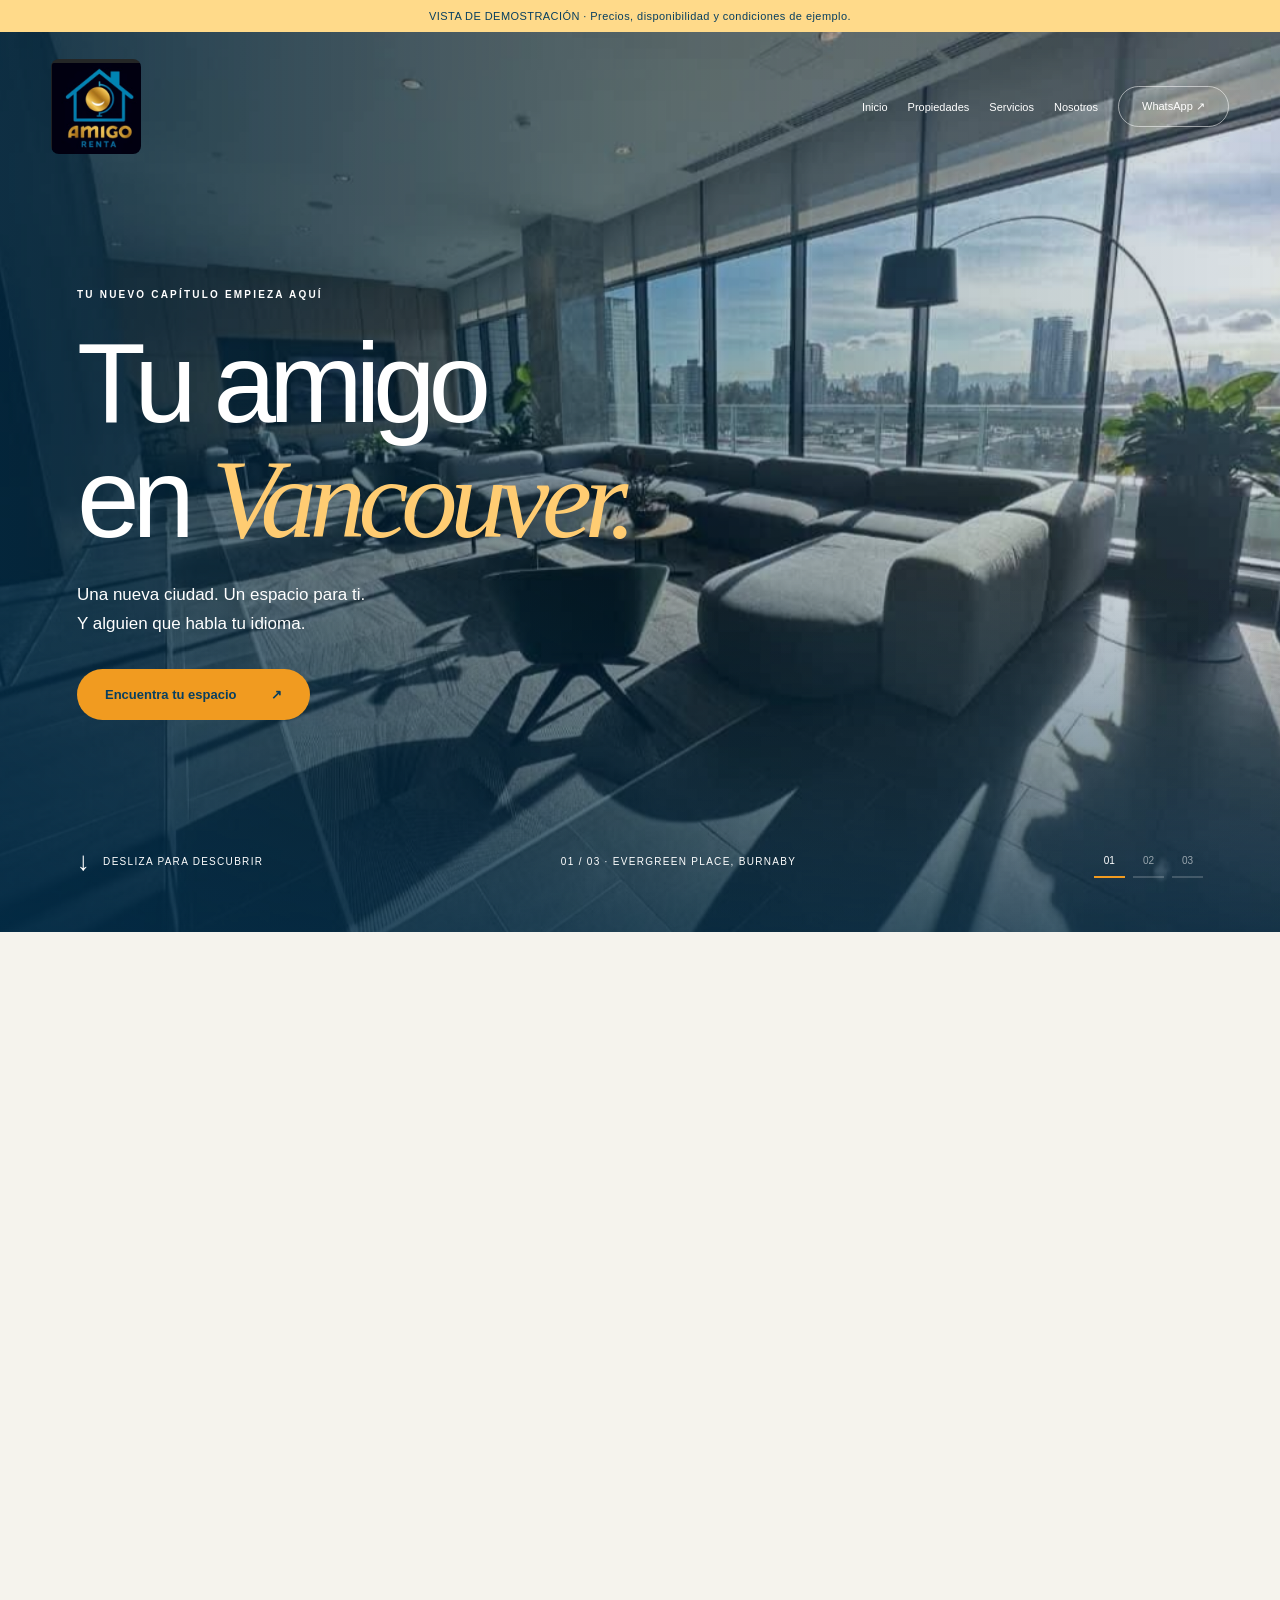
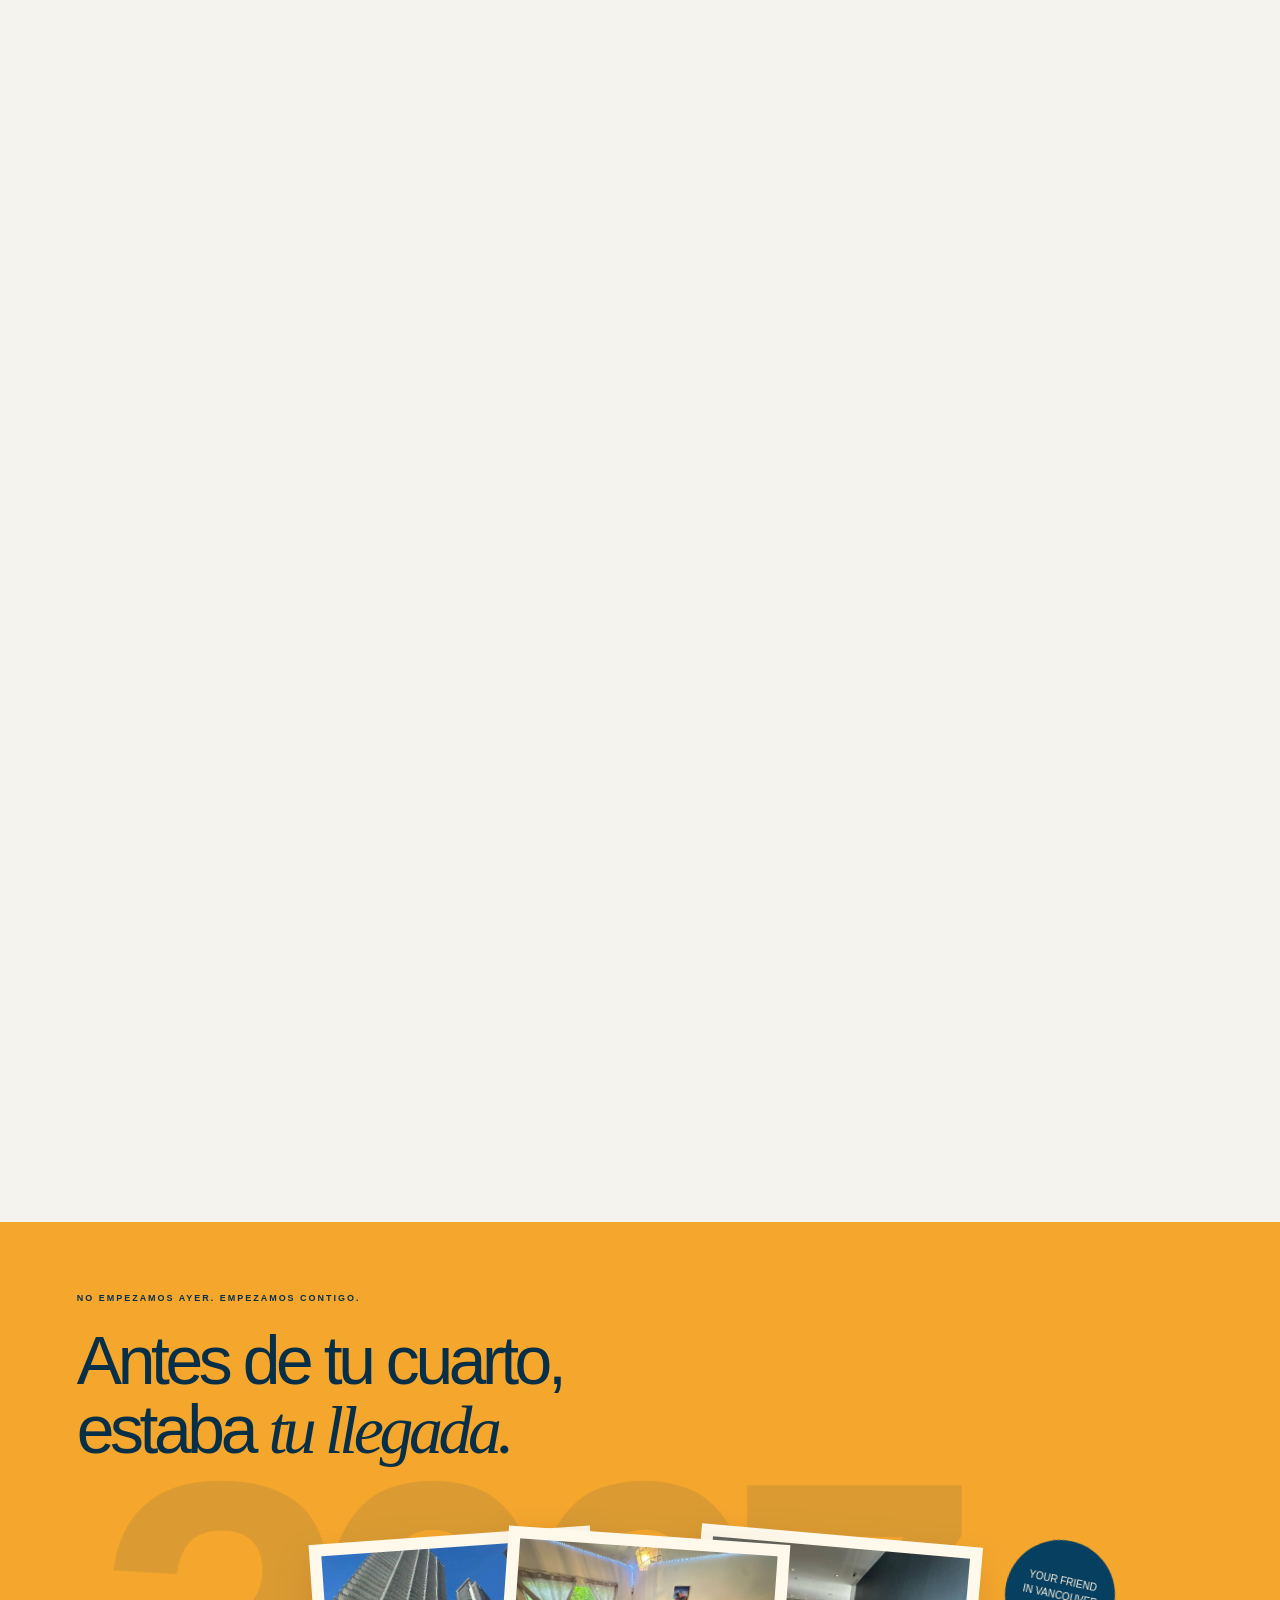
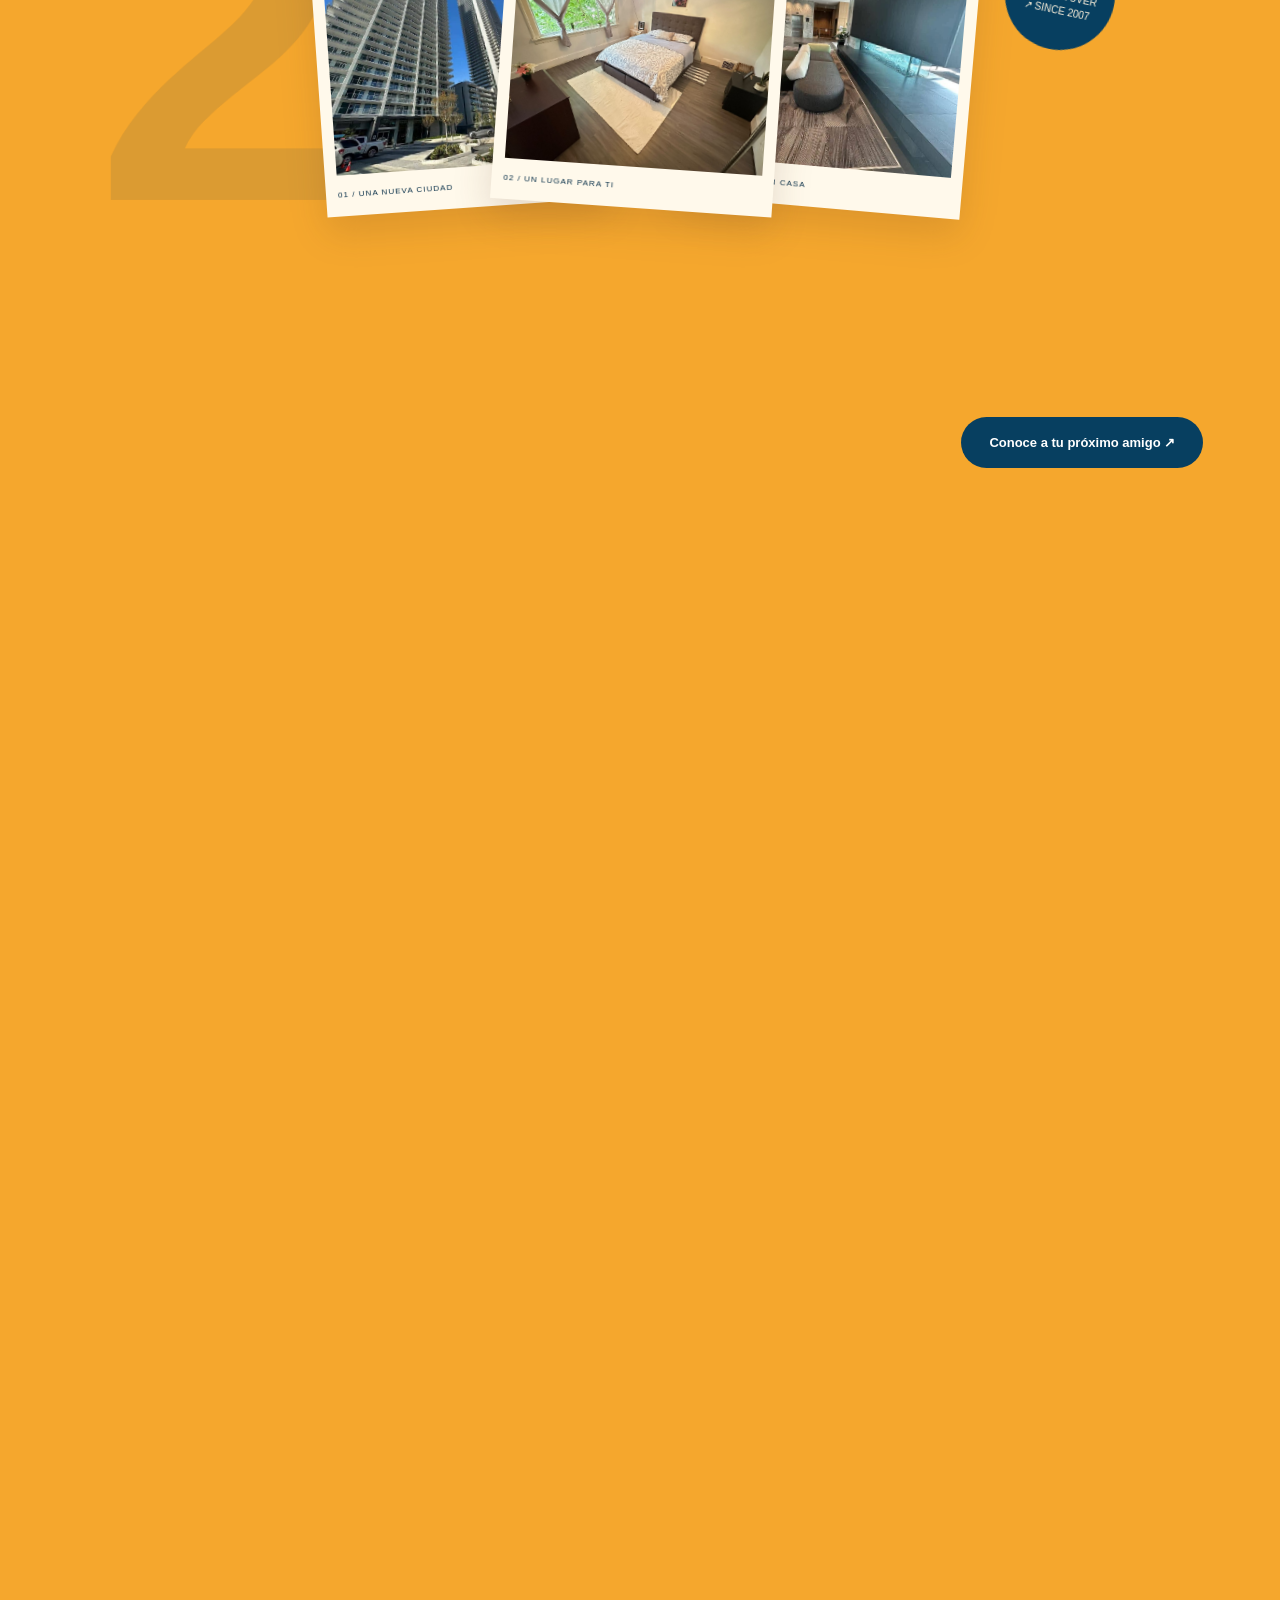
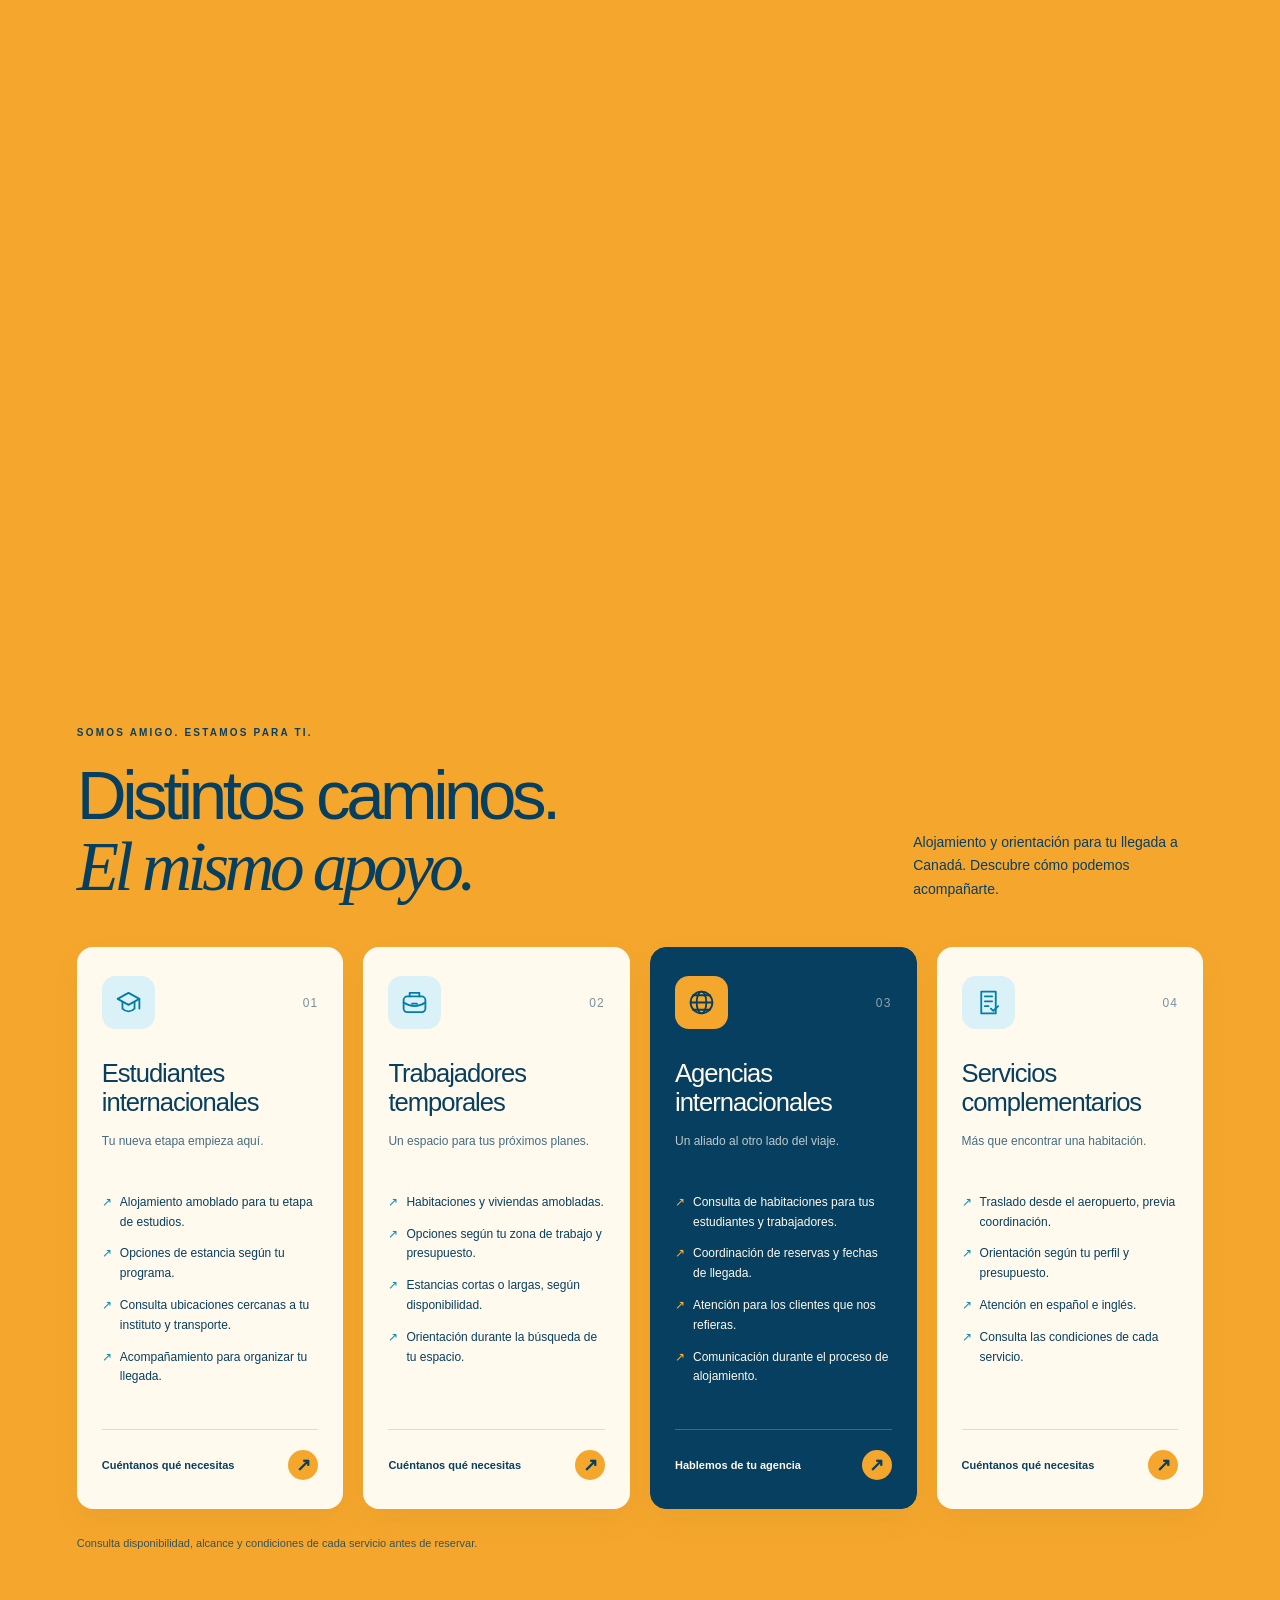
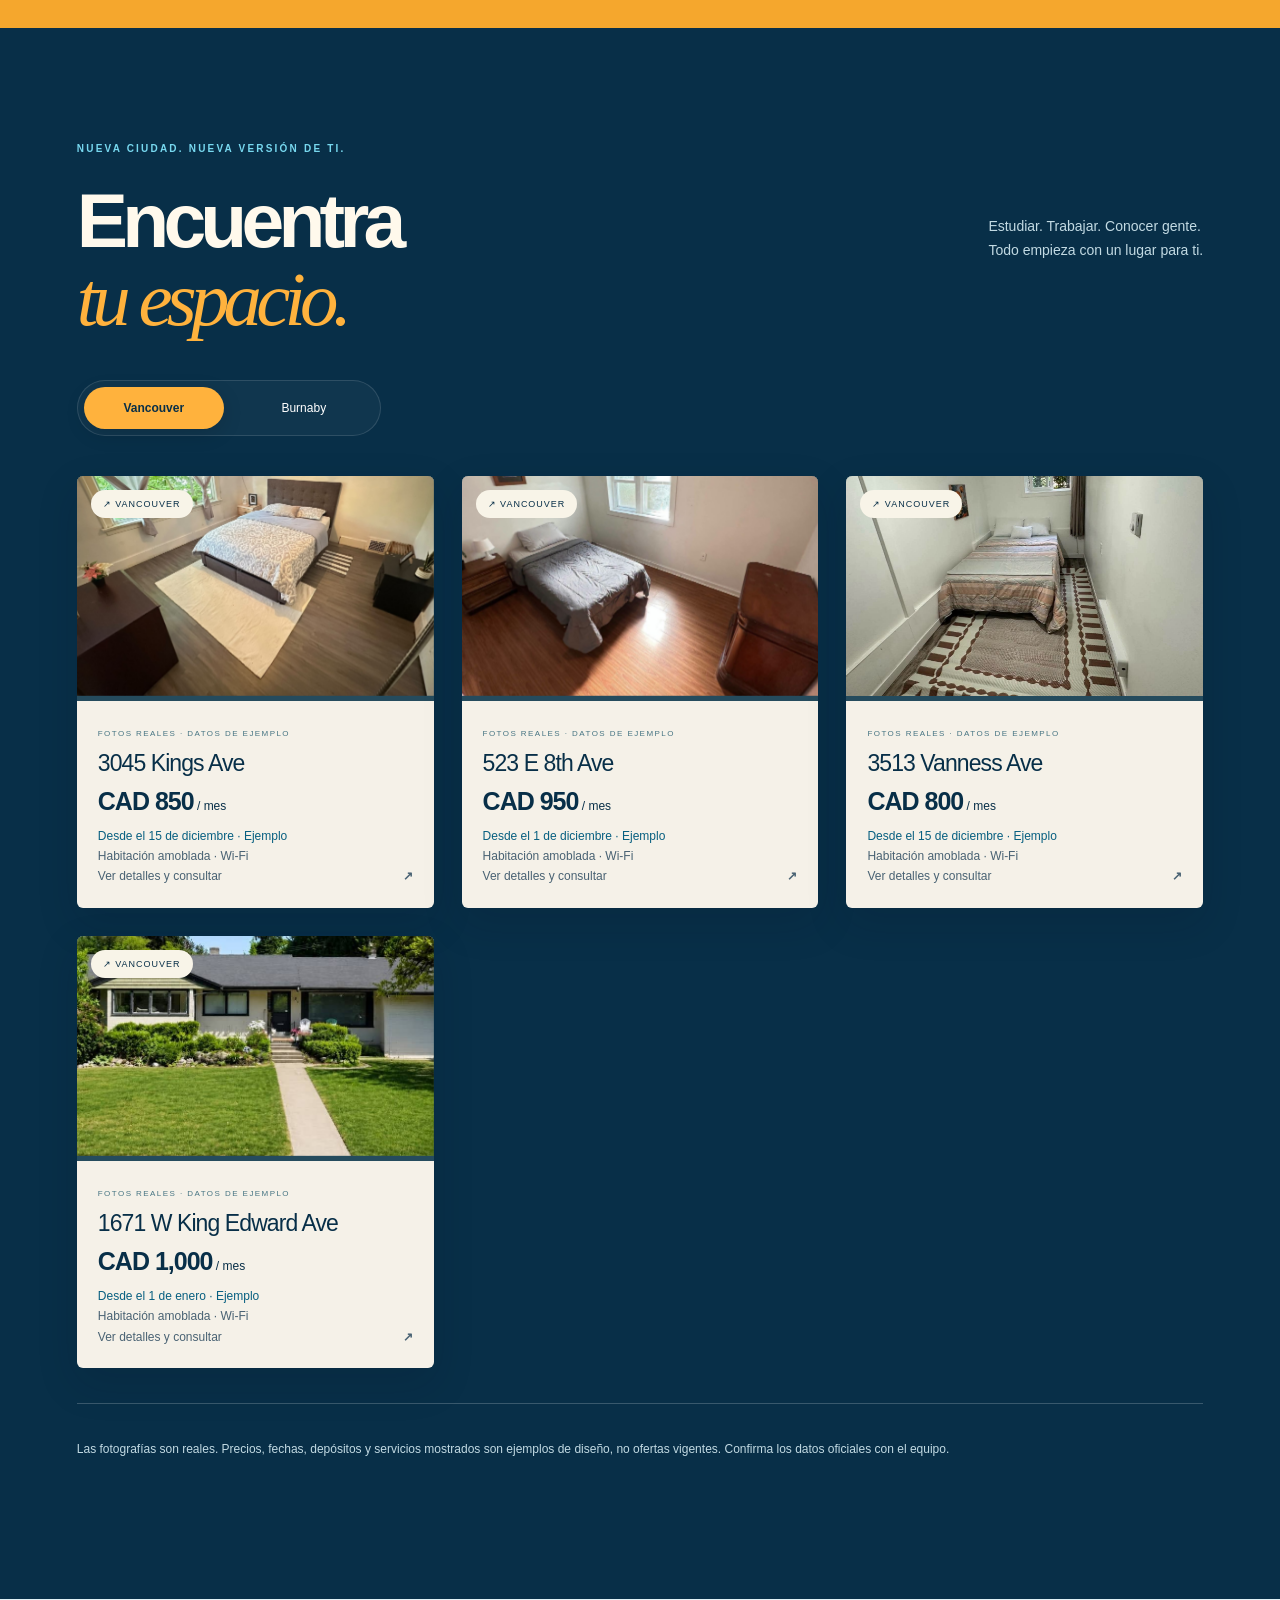
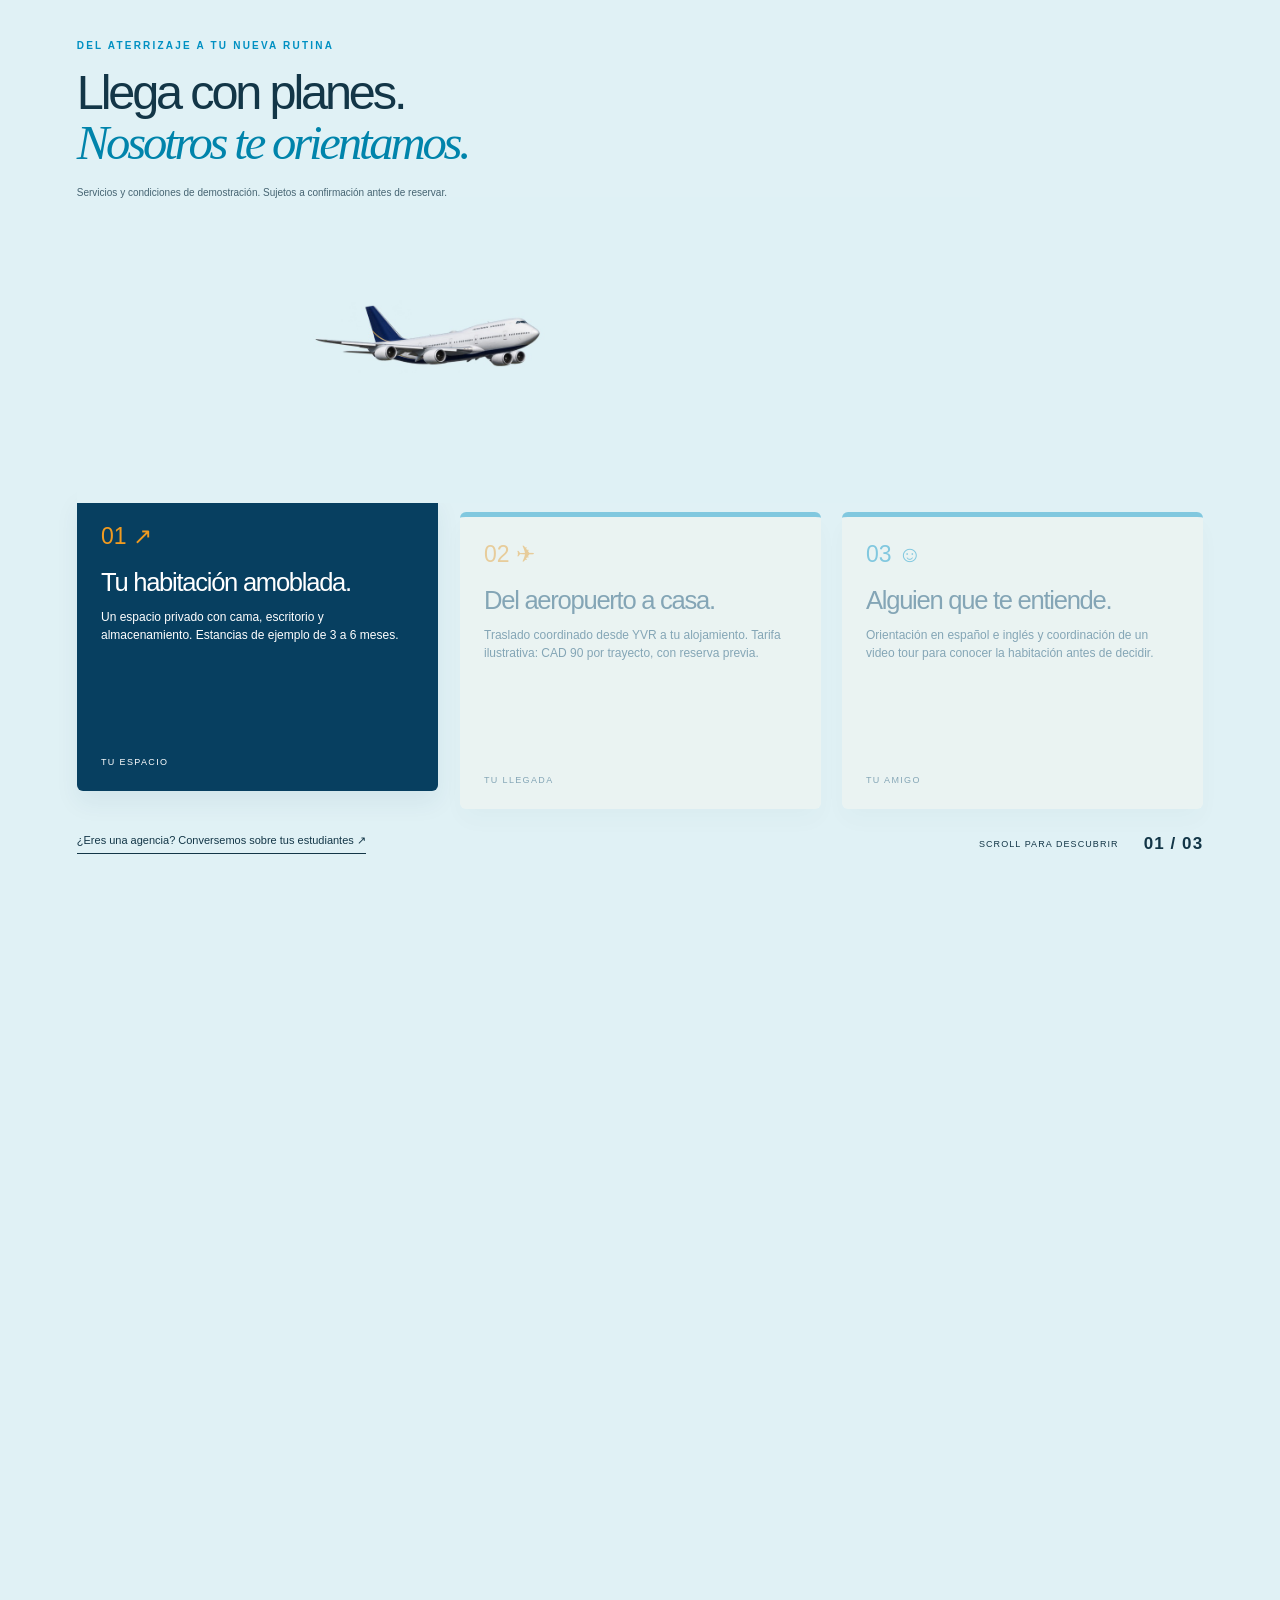
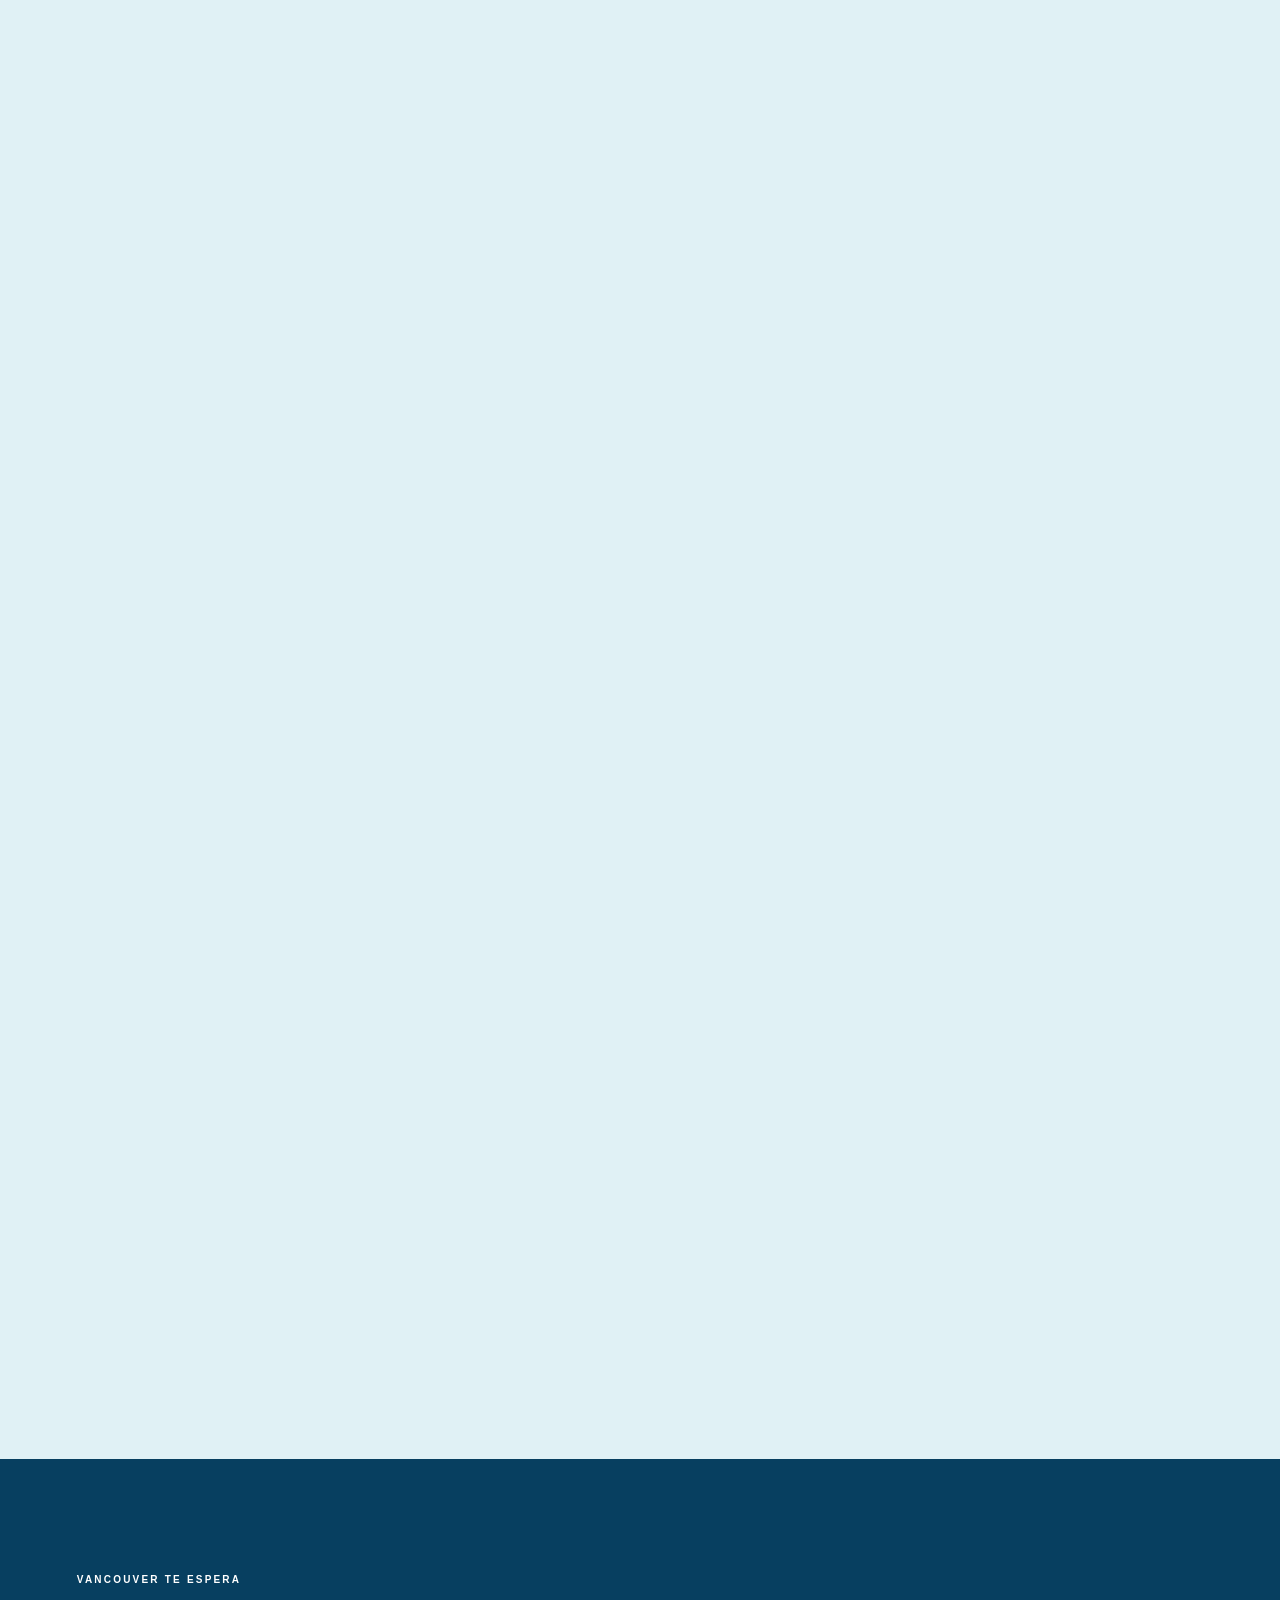
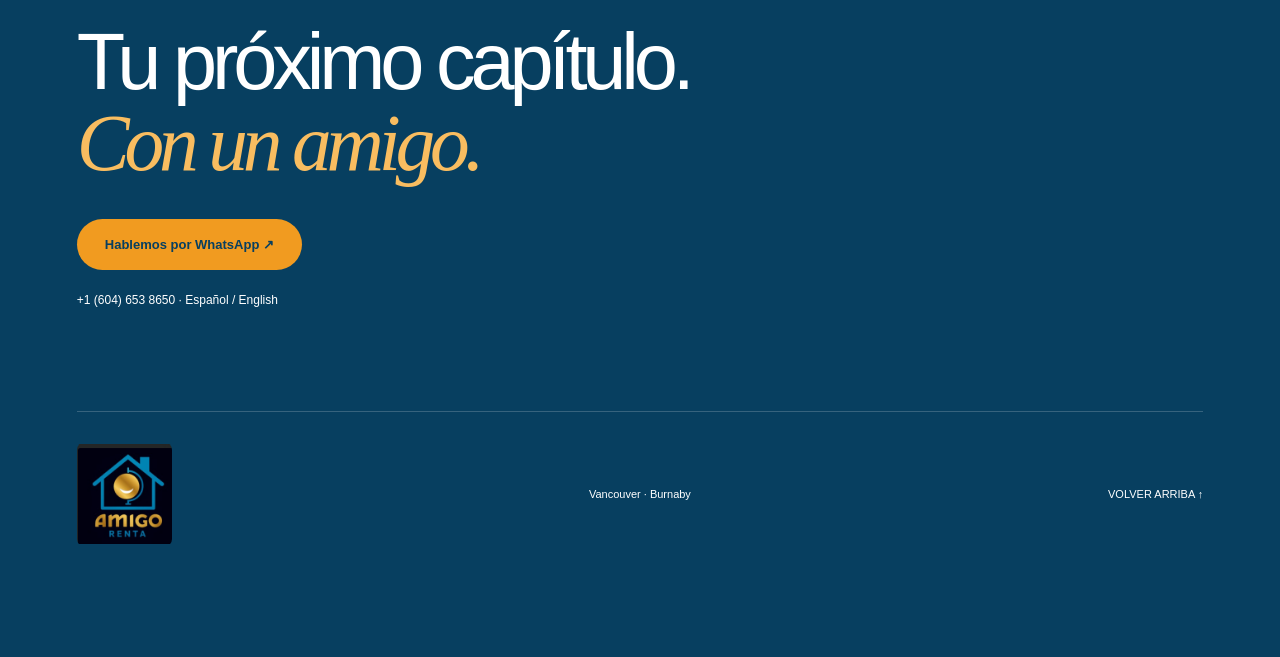
<file: index.html>
<!doctype html><html lang="es"><head><meta charset="utf-8"><meta name="viewport" content="width=device-width,initial-scale=1"><title>Amigo Rentals · Tu amigo en Vancouver</title><meta name="description" content="Conoce nuestras propiedades en Vancouver y Burnaby. Fotos reales y atención en español e inglés. Consulta tu habitación con Amigo Rentals."><link rel="stylesheet" href="styles.css"><link rel="stylesheet" href="design.css"><link rel="stylesheet" href="demo.css"><link rel="stylesheet" href="flight.css"><link rel="stylesheet" href="video.css"><link rel="stylesheet" href="about-cards.css"><link rel="stylesheet" href="property-details.css"><script src="data.js" defer></script><script src="script.js" defer></script><script src="design.js" defer></script><script src="flight.js" defer></script><script src="about-cards.js" defer></script><script src="property-details.js" defer></script></head><body>
<a class="skip" href="#propiedades">Ir a propiedades</a>
<header><a class="brand brand-logo" href="#inicio"><img src="assets/logo-amigo.png" alt="Amigo Renta"></a><nav aria-label="Navegación principal"><a href="#inicio">Inicio</a><a href="#propiedades">Propiedades</a><a href="#servicios">Servicios</a><a href="#nosotros">Nosotros</a><a class="header-cta" href="#contacto">WhatsApp ↗</a></nav><button id="menu-btn" aria-controls="menu" aria-expanded="false">MENÚ ☰</button></header>
<div class="demo-notice">VISTA DE DEMOSTRACIÓN · Precios, disponibilidad y condiciones de ejemplo.</div><main><section class="hero-scroll" id="inicio" aria-label="Conoce Amigo Rentals"><div class="hero-pin">
<div class="hero-slides"><div class="hero-slide active"><img src="assets/photo-05.jpg" alt="Sala con luz natural en Evergreen Place, Burnaby"><div class="hero-shade"></div></div><div class="hero-slide"><img src="assets/photo-06.jpg" alt="Habitación amoblada en Kings Avenue, Vancouver"><div class="hero-shade"></div></div><div class="hero-slide"><img src="assets/photo-29.jpg" alt="Edificios de Evergreen Place en Burnaby"><div class="hero-shade"></div></div></div>
<div class="hero-copy"><span class="eyebrow">TU NUEVO CAPÍTULO EMPIEZA AQUÍ</span><h1>Tu amigo<br>en <em>Vancouver.</em></h1><p id="hero-description">Una nueva ciudad. Un espacio para ti.<br>Y alguien que habla tu idioma.</p><a class="pill orange" href="#propiedades">Encuentra tu espacio <span>↗</span></a></div>
<div class="hero-bottom"><div class="scroll-hint"><span>↓</span> DESLIZA PARA DESCUBRIR</div><div class="hero-location" id="hero-location">01 / 03 · EVERGREEN PLACE, BURNABY</div><div class="hero-dots" aria-label="Escenas de portada"><button data-hero="0" aria-label="Escena 1" aria-pressed="true">01</button><button data-hero="1" aria-label="Escena 2" aria-pressed="false">02</button><button data-hero="2" aria-label="Escena 3" aria-pressed="false">03</button></div></div><div class="hero-line"></div>
</div></section><div id="nosotros"><section class="story-scroll" id="historia" aria-label="Nuestra historia desde 2007"><div class="story-pin"><div class="story-year" aria-hidden="true">2007</div><div class="story-heading"><span class="eyebrow">NO EMPEZAMOS AYER. EMPEZAMOS CONTIGO.</span><h2>Antes de tu cuarto,<br>estaba <em>tu llegada.</em></h2></div><div class="story-postcards" aria-hidden="true"><figure class="postcard postcard-one"><img src="assets/photo-29.jpg" alt=""><figcaption>01 / UNA NUEVA CIUDAD</figcaption></figure><figure class="postcard postcard-two"><img src="assets/photo-06.jpg" alt=""><figcaption>02 / UN LUGAR PARA TI</figcaption></figure><figure class="postcard postcard-three"><img src="assets/photo-35.jpg" alt=""><figcaption>03 / SIÉNTETE EN CASA</figcaption></figure><span class="story-stamp">YOUR FRIEND<br>IN VANCOUVER<br>↗ SINCE 2007</span></div><div class="story-bottom"><p class="story-narration"><span>Desde</span> <span>2007,</span> <span>acompañamos</span> <span>nuevos</span> <span>comienzos</span> <span>en</span> <span>Vancouver.</span> <span>Empezamos</span> <span>recibiéndote</span> <span>en</span> <span>el</span> <span>aeropuerto.</span> <span>Hoy</span> <span>te</span> <span>ayudamos</span> <span>a</span> <span>encontrar</span> <span>un</span> <span>lugar</span> <span>para</span> <span>sentirte</span> <span>en</span> <span>casa.</span></p><div><span class="story-small">LEJOS DE CASA,<br>CERCA DE UN AMIGO.</span><a class="pill orange" href="#contacto">Conoce a tu próximo amigo ↗</a></div></div><div class="story-progress" aria-hidden="true"></div></div></section><div class="about-audiences" aria-labelledby="audience-heading"><div class="audience-intro"><div><span class="eyebrow">SOMOS AMIGO. ESTAMOS PARA TI.</span><h2 id="audience-heading">Distintos caminos.<br><em>El mismo apoyo.</em></h2></div><p>Alojamiento y orientación para tu llegada a Canadá. Descubre cómo podemos acompañarte.</p></div><div class="audience-grid"><article class="audience-card" style="--entry-delay:0ms"><div class="audience-top"><span class="audience-icon" aria-hidden="true"><svg viewBox="0 0 24 24" fill="none" stroke="currentColor" stroke-width="1.5" stroke-linecap="round" stroke-linejoin="round"><path d="m3 9 9-5 9 5-9 5-9-5Z"/><path d="M7 12v5c3 3 7 3 10 0v-5M21 9v8"/></svg></span><span class="audience-number">01</span></div><h3>Estudiantes<br>internacionales</h3><p class="audience-subtitle">Tu nueva etapa empieza aquí.</p><ul><li>Alojamiento amoblado para tu etapa de estudios.</li><li>Opciones de estancia según tu programa.</li><li>Consulta ubicaciones cercanas a tu instituto y transporte.</li><li>Acompañamiento para organizar tu llegada.</li></ul><a href="https://wa.me/16046538650?text=Hola%20Amigo%20Rentals.%20Soy%20estudiante%20y%20quiero%20consultar%20alojamiento." target="_blank" rel="noopener">Cuéntanos qué necesitas <span aria-hidden="true">↗</span></a></article><article class="audience-card" style="--entry-delay:90ms"><div class="audience-top"><span class="audience-icon" aria-hidden="true"><svg viewBox="0 0 24 24" fill="none" stroke="currentColor" stroke-width="1.5" stroke-linecap="round" stroke-linejoin="round"><rect x="3" y="7" width="18" height="13" rx="3"/><path d="M8 7V4h8v3M3 12c6 4 12 4 18 0M10 13h4"/></svg></span><span class="audience-number">02</span></div><h3>Trabajadores<br>temporales</h3><p class="audience-subtitle">Un espacio para tus próximos planes.</p><ul><li>Habitaciones y viviendas amobladas.</li><li>Opciones según tu zona de trabajo y presupuesto.</li><li>Estancias cortas o largas, según disponibilidad.</li><li>Orientación durante la búsqueda de tu espacio.</li></ul><a href="https://wa.me/16046538650?text=Hola%20Amigo%20Rentals.%20Busco%20alojamiento%20para%20trabajar%20en%20Vancouver." target="_blank" rel="noopener">Cuéntanos qué necesitas <span aria-hidden="true">↗</span></a></article><article class="audience-card" style="--entry-delay:180ms"><div class="audience-top"><span class="audience-icon" aria-hidden="true"><svg viewBox="0 0 24 24" fill="none" stroke="currentColor" stroke-width="1.5" stroke-linecap="round" stroke-linejoin="round"><circle cx="12" cy="12" r="9"/><ellipse cx="12" cy="12" rx="4" ry="9"/><path d="M3 12h18M5 6h14M5 18h14"/></svg></span><span class="audience-number">03</span></div><h3>Agencias<br>internacionales</h3><p class="audience-subtitle">Un aliado al otro lado del viaje.</p><ul><li>Consulta de habitaciones para tus estudiantes y trabajadores.</li><li>Coordinación de reservas y fechas de llegada.</li><li>Atención para los clientes que nos refieras.</li><li>Comunicación durante el proceso de alojamiento.</li></ul><a href="https://wa.me/16046538650?text=Hola%20Amigo%20Rentals.%20Represento%20una%20agencia%20y%20quiero%20conocer%20sus%20opciones%20de%20colaboraci%C3%B3n." target="_blank" rel="noopener">Hablemos de tu agencia <span aria-hidden="true">↗</span></a></article><article class="audience-card" style="--entry-delay:270ms"><div class="audience-top"><span class="audience-icon" aria-hidden="true"><svg viewBox="0 0 24 24" fill="none" stroke="currentColor" stroke-width="1.5" stroke-linecap="round" stroke-linejoin="round"><path d="M6 3h12v18H6zM9 7h6M9 11h6M9 15h3"/><path d="m14 17 2 2 4-4"/></svg></span><span class="audience-number">04</span></div><h3>Servicios<br>complementarios</h3><p class="audience-subtitle">Más que encontrar una habitación.</p><ul><li>Traslado desde el aeropuerto, previa coordinación.</li><li>Orientación según tu perfil y presupuesto.</li><li>Atención en español e inglés.</li><li>Consulta las condiciones de cada servicio.</li></ul><a href="https://wa.me/16046538650?text=Hola%20Amigo%20Rentals.%20Quiero%20consultar%20traslado%20desde%20el%20aeropuerto%20y%20servicios%20de%20llegada." target="_blank" rel="noopener">Cuéntanos qué necesitas <span aria-hidden="true">↗</span></a></article></div><p class="audience-note">Consulta disponibilidad, alcance y condiciones de cada servicio antes de reservar.</p></div></div>



<section class="section listings" id="propiedades"><div class="section-top"><div><span class="eyebrow blue">NUEVA CIUDAD. NUEVA VERSIÓN DE TI.</span><h2>Encuentra<br><em>tu espacio.</em></h2></div><p>Estudiar. Trabajar. Conocer gente.<br>Todo empieza con un lugar para ti.</p></div><div class="explore-note"><span class="orbit-star" aria-hidden="true">✳</span><span>REAL ROOMS.<br>REAL BEGINNINGS.</span></div><div class="filters" aria-label="Filtrar propiedades"><button data-filter="Vancouver" aria-pressed="true">Vancouver</button><button data-filter="Burnaby" aria-pressed="false">Burnaby</button></div><div class="property-grid"><article class="property-card" data-city="Burnaby" hidden style="--card-order:0"><button class="property-open" data-property="0" aria-label="Ver fotos de 3833 Evergreen Pl"><div class="card-photo"><img loading="lazy" src="assets/photo-05.jpg" alt="Fotografía real de 3833 Evergreen Pl"><img class="card-alternate" loading="lazy" src="assets/photo-01.jpg" alt="Otra vista de 3833 Evergreen Pl"><div class="card-gradient"></div><div class="card-top"><span class="city-chip">↗ BURNABY</span><span class="card-number">01</span></div><h3 class="card-headline">Más luz.<br>Más posibilidades.</h3><span class="card-explore">ENTRA A CONOCERLO <b>↗</b></span></div><div class="card-info"><span>FOTOS REALES · DATOS DE EJEMPLO</span><h3>3833 Evergreen Pl</h3><div class="price-line">CAD 1,150<small> / mes</small></div><p class="availability-demo">Desde el 1 de diciembre · Ejemplo</p><p>Habitación amoblada · Wi-Fi</p><p>Ver detalles y consultar <b>↗</b></p></div></button></article><article class="property-card" data-city="Vancouver" style="--card-order:1"><button class="property-open" data-property="1" aria-label="Ver fotos de 3045 Kings Ave"><div class="card-photo"><img loading="lazy" src="assets/photo-06.jpg" alt="Fotografía real de 3045 Kings Ave"><img class="card-alternate" loading="lazy" src="assets/photo-11.jpg" alt="Otra vista de 3045 Kings Ave"><div class="card-gradient"></div><div class="card-top"><span class="city-chip">↗ VANCOUVER</span><span class="card-number">02</span></div><h3 class="card-headline">Tu nueva<br>zona de confort.</h3><span class="card-explore">ENTRA A CONOCERLO <b>↗</b></span></div><div class="card-info"><span>FOTOS REALES · DATOS DE EJEMPLO</span><h3>3045 Kings Ave</h3><div class="price-line">CAD 850<small> / mes</small></div><p class="availability-demo">Desde el 15 de diciembre · Ejemplo</p><p>Habitación amoblada · Wi-Fi</p><p>Ver detalles y consultar <b>↗</b></p></div></button></article><article class="property-card" data-city="Burnaby" hidden style="--card-order:0"><button class="property-open" data-property="2" aria-label="Ver fotos de 5266 Beresford St."><div class="card-photo"><img loading="lazy" src="assets/photo-10.jpg" alt="Fotografía real de 5266 Beresford St."><img class="card-alternate" loading="lazy" src="assets/photo-02.jpg" alt="Otra vista de 5266 Beresford St."><div class="card-gradient"></div><div class="card-top"><span class="city-chip">↗ BURNABY</span><span class="card-number">03</span></div><h3 class="card-headline">Un cuarto.<br>Mil planes.</h3><span class="card-explore">ENTRA A CONOCERLO <b>↗</b></span></div><div class="card-info"><span>FOTOS REALES · DATOS DE EJEMPLO</span><h3>5266 Beresford St.</h3><div class="price-line">CAD 900<small> / mes</small></div><p class="availability-demo">Desde el 1 de enero · Ejemplo</p><p>Habitación amoblada · Wi-Fi</p><p>Ver detalles y consultar <b>↗</b></p></div></button></article><article class="property-card" data-city="Vancouver" style="--card-order:1"><button class="property-open" data-property="3" aria-label="Ver fotos de 523 E 8th Ave"><div class="card-photo"><img loading="lazy" src="assets/photo-07.jpg" alt="Fotografía real de 523 E 8th Ave"><img class="card-alternate" loading="lazy" src="assets/photo-03.jpg" alt="Otra vista de 523 E 8th Ave"><div class="card-gradient"></div><div class="card-top"><span class="city-chip">↗ VANCOUVER</span><span class="card-number">04</span></div><h3 class="card-headline">Empieza aquí.<br>Llega más lejos.</h3><span class="card-explore">ENTRA A CONOCERLO <b>↗</b></span></div><div class="card-info"><span>FOTOS REALES · DATOS DE EJEMPLO</span><h3>523 E 8th Ave</h3><div class="price-line">CAD 950<small> / mes</small></div><p class="availability-demo">Desde el 1 de diciembre · Ejemplo</p><p>Habitación amoblada · Wi-Fi</p><p>Ver detalles y consultar <b>↗</b></p></div></button></article><article class="property-card" data-city="Vancouver" style="--card-order:0"><button class="property-open" data-property="4" aria-label="Ver fotos de 3513 Vanness Ave"><div class="card-photo"><img loading="lazy" src="assets/photo-28.jpg" alt="Fotografía real de 3513 Vanness Ave"><img class="card-alternate" loading="lazy" src="assets/photo-16.jpg" alt="Otra vista de 3513 Vanness Ave"><div class="card-gradient"></div><div class="card-top"><span class="city-chip">↗ VANCOUVER</span><span class="card-number">05</span></div><h3 class="card-headline">Un lugar<br>muy tuyo.</h3><span class="card-explore">ENTRA A CONOCERLO <b>↗</b></span></div><div class="card-info"><span>FOTOS REALES · DATOS DE EJEMPLO</span><h3>3513 Vanness Ave</h3><div class="price-line">CAD 800<small> / mes</small></div><p class="availability-demo">Desde el 15 de diciembre · Ejemplo</p><p>Habitación amoblada · Wi-Fi</p><p>Ver detalles y consultar <b>↗</b></p></div></button></article><article class="property-card" data-city="Vancouver" style="--card-order:1"><button class="property-open" data-property="5" aria-label="Ver fotos de 1671 W King Edward Ave"><div class="card-photo"><img loading="lazy" src="assets/photo-14.jpg" alt="Fotografía real de 1671 W King Edward Ave"><img class="card-alternate" loading="lazy" src="assets/photo-08.jpg" alt="Otra vista de 1671 W King Edward Ave"><div class="card-gradient"></div><div class="card-top"><span class="city-chip">↗ VANCOUVER</span><span class="card-number">06</span></div><h3 class="card-headline">Otra ciudad.<br>La misma calma.</h3><span class="card-explore">ENTRA A CONOCERLO <b>↗</b></span></div><div class="card-info"><span>FOTOS REALES · DATOS DE EJEMPLO</span><h3>1671 W King Edward Ave</h3><div class="price-line">CAD 1,000<small> / mes</small></div><p class="availability-demo">Desde el 1 de enero · Ejemplo</p><p>Habitación amoblada · Wi-Fi</p><p>Ver detalles y consultar <b>↗</b></p></div></button></article></div><p class="inventory-note">Las fotografías son reales. Precios, fechas, depósitos y servicios mostrados son ejemplos de diseño, no ofertas vigentes. Confirma los datos oficiales con el equipo.</p></section>

<section class="section services" id="servicios"><div class="services-pin"><span class="eyebrow blue">DEL ATERRIZAJE A TU NUEVA RUTINA</span><h2>Llega con planes.<br><em>Nosotros te orientamos.</em></h2><p class="service-note">Servicios y condiciones de demostración. Sujetos a confirmación antes de reservar.</p><div class="flight-stage" aria-hidden="true"><div class="flight-route">YVR <span>····················</span> HOME</div><video id="flight-video" muted playsinline preload="auto" poster="assets/avion-poster.jpg" aria-hidden="true"><source src="assets/avion-realista.mp4" type="video/mp4"></video></div><div class="service-grid"><article><span class="service-icon">01 ↗</span><h3>Tu habitación amoblada.</h3><p>Un espacio privado con cama, escritorio y almacenamiento. Estancias de ejemplo de 3 a 6 meses.</p><span class="service-tag">TU ESPACIO</span></article><article><span class="service-icon">02 ✈</span><h3>Del aeropuerto a casa.</h3><p>Traslado coordinado desde YVR a tu alojamiento. Tarifa ilustrativa: CAD 90 por trayecto, con reserva previa.</p><span class="service-tag">TU LLEGADA</span></article><article><span class="service-icon">03 ☺</span><h3>Alguien que te entiende.</h3><p>Orientación en español e inglés y coordinación de un video tour para conocer la habitación antes de decidir.</p><span class="service-tag">TU AMIGO</span></article></div><a class="agency-link" href="#contacto">¿Eres una agencia? Conversemos sobre tus estudiantes ↗</a><div class="flight-progress"><span>SCROLL PARA DESCUBRIR</span><b id="flight-count">01 / 03</b></div></div></section>
<section class="contact section" id="contacto"><span class="eyebrow">VANCOUVER TE ESPERA</span><h2>Tu próximo capítulo.<br><em>Con un amigo.</em></h2><a class="pill orange" href="https://wa.me/16046538650?text=Hola%20Amigo%20Rentals%2C%20quisiera%20consultar%20habitaciones%20y%20agendar%20un%20video%20tour." target="_blank" rel="noopener">Hablemos por WhatsApp ↗</a><p>+1 (604) 653 8650 · Español / English</p><div class="footer"><a class="brand brand-logo" href="#inicio"><img src="assets/logo-amigo.png" alt="Amigo Renta"></a><span>Vancouver · Burnaby</span><a href="#inicio">VOLVER ARRIBA ↑</a></div></section></main>

<dialog id="menu"><button class="close" aria-label="Cerrar menú">Cerrar ×</button><nav><a href="#inicio">Inicio</a><a href="#propiedades">Propiedades</a><a href="#servicios">Servicios</a><a href="#nosotros">Nosotros</a><a href="#contacto">Contacto</a></nav></dialog>
<dialog id="gallery-modal" aria-labelledby="modal-name"><button class="close" aria-label="Cerrar ficha">Cerrar ×</button><div class="modal-top"><span class="eyebrow" id="modal-city"></span><h2 id="modal-name"></h2></div><div class="property-gallery"><img id="modal-image" alt=""></div><div class="property-content"><div id="modal-details" class="modal-details"></div><a id="modal-contact" class="pill orange" href="https://wa.me/16046538650" target="_blank" rel="noopener">Consultar esta habitación ↗</a></div></dialog>
</body></html>
</file>
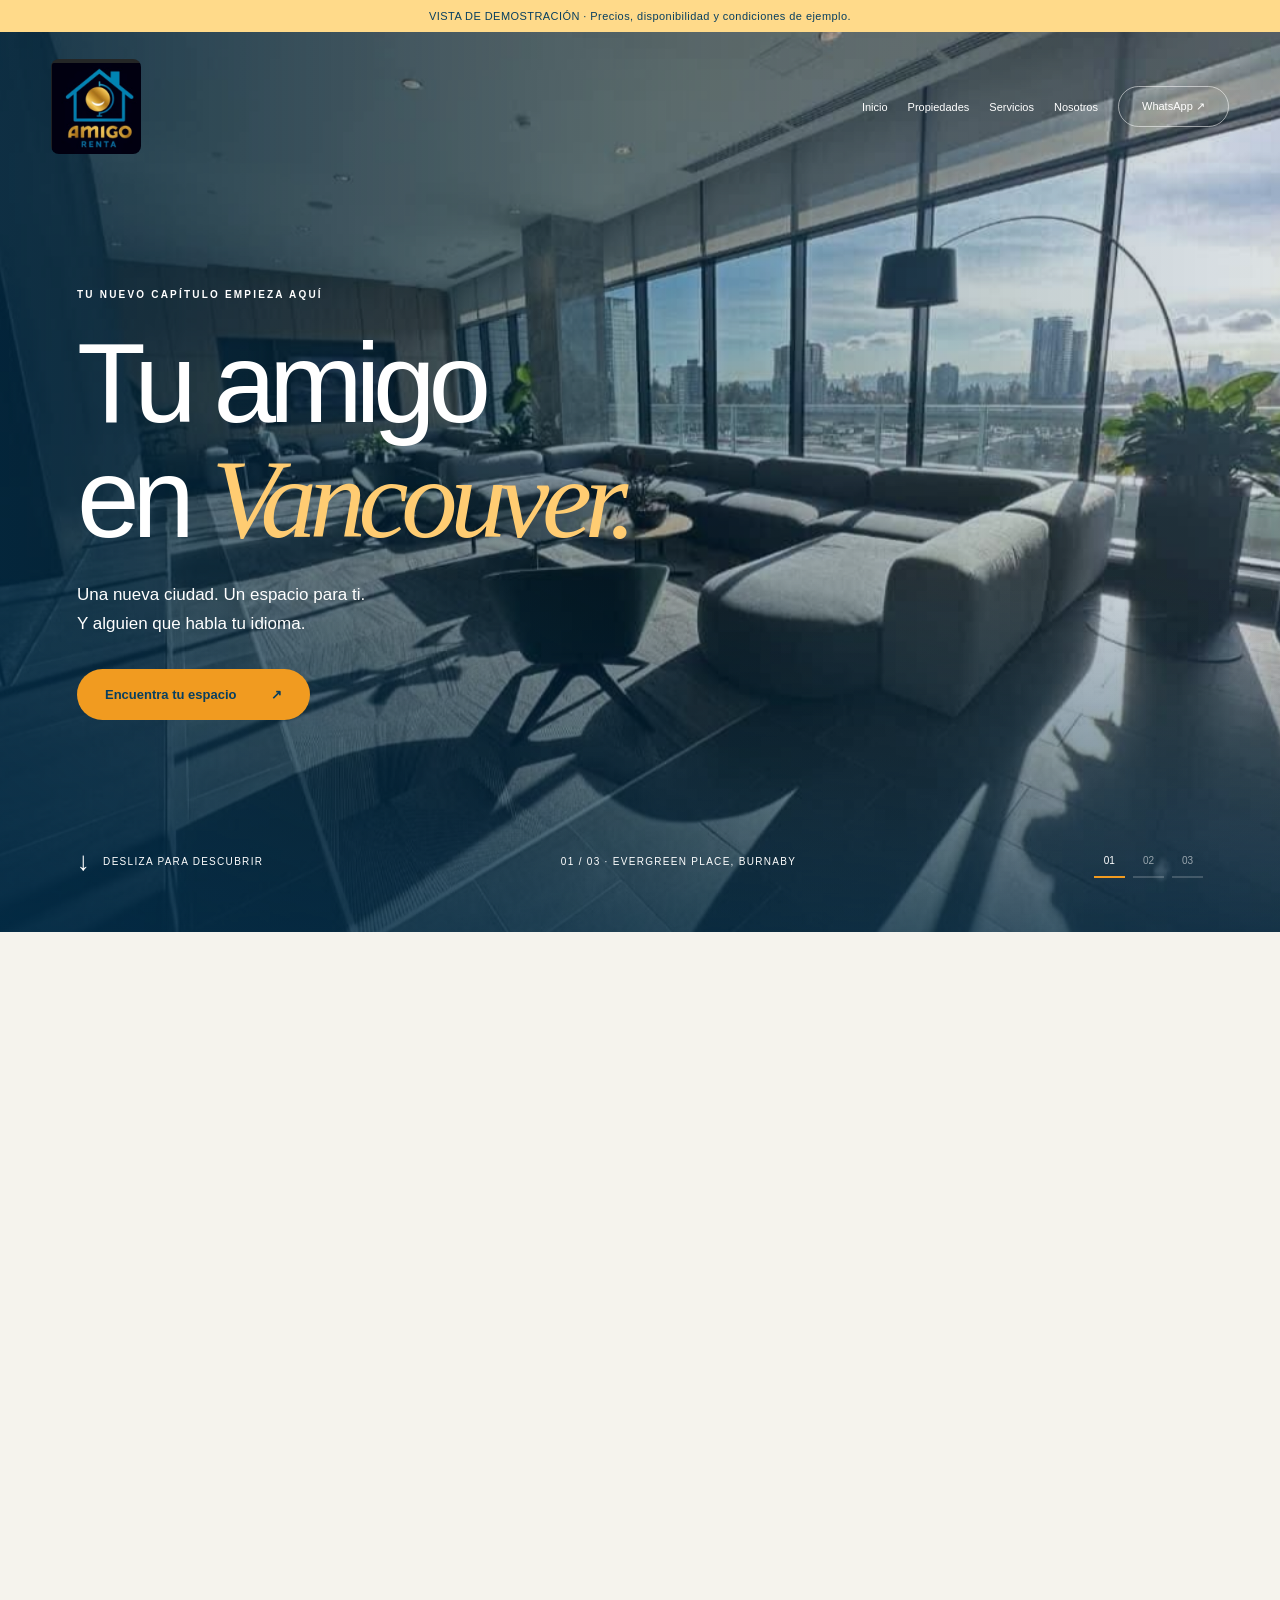
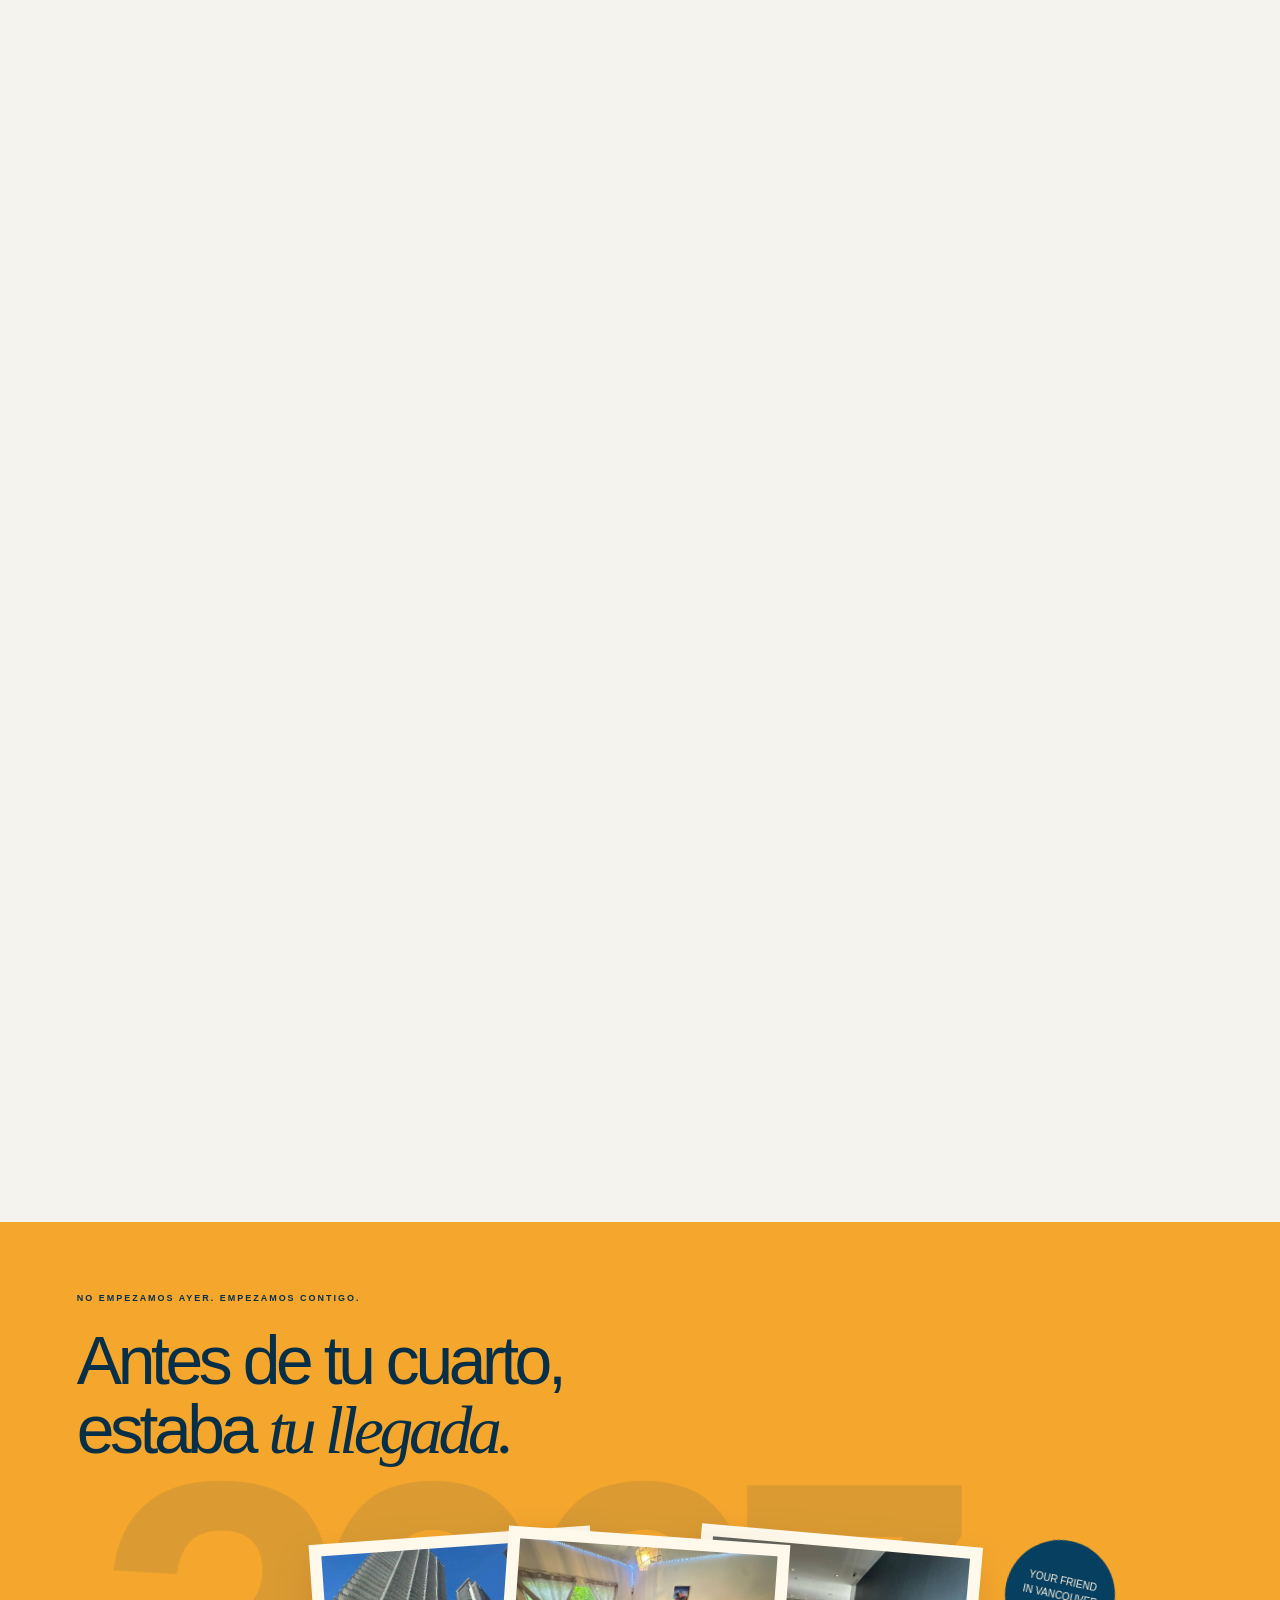
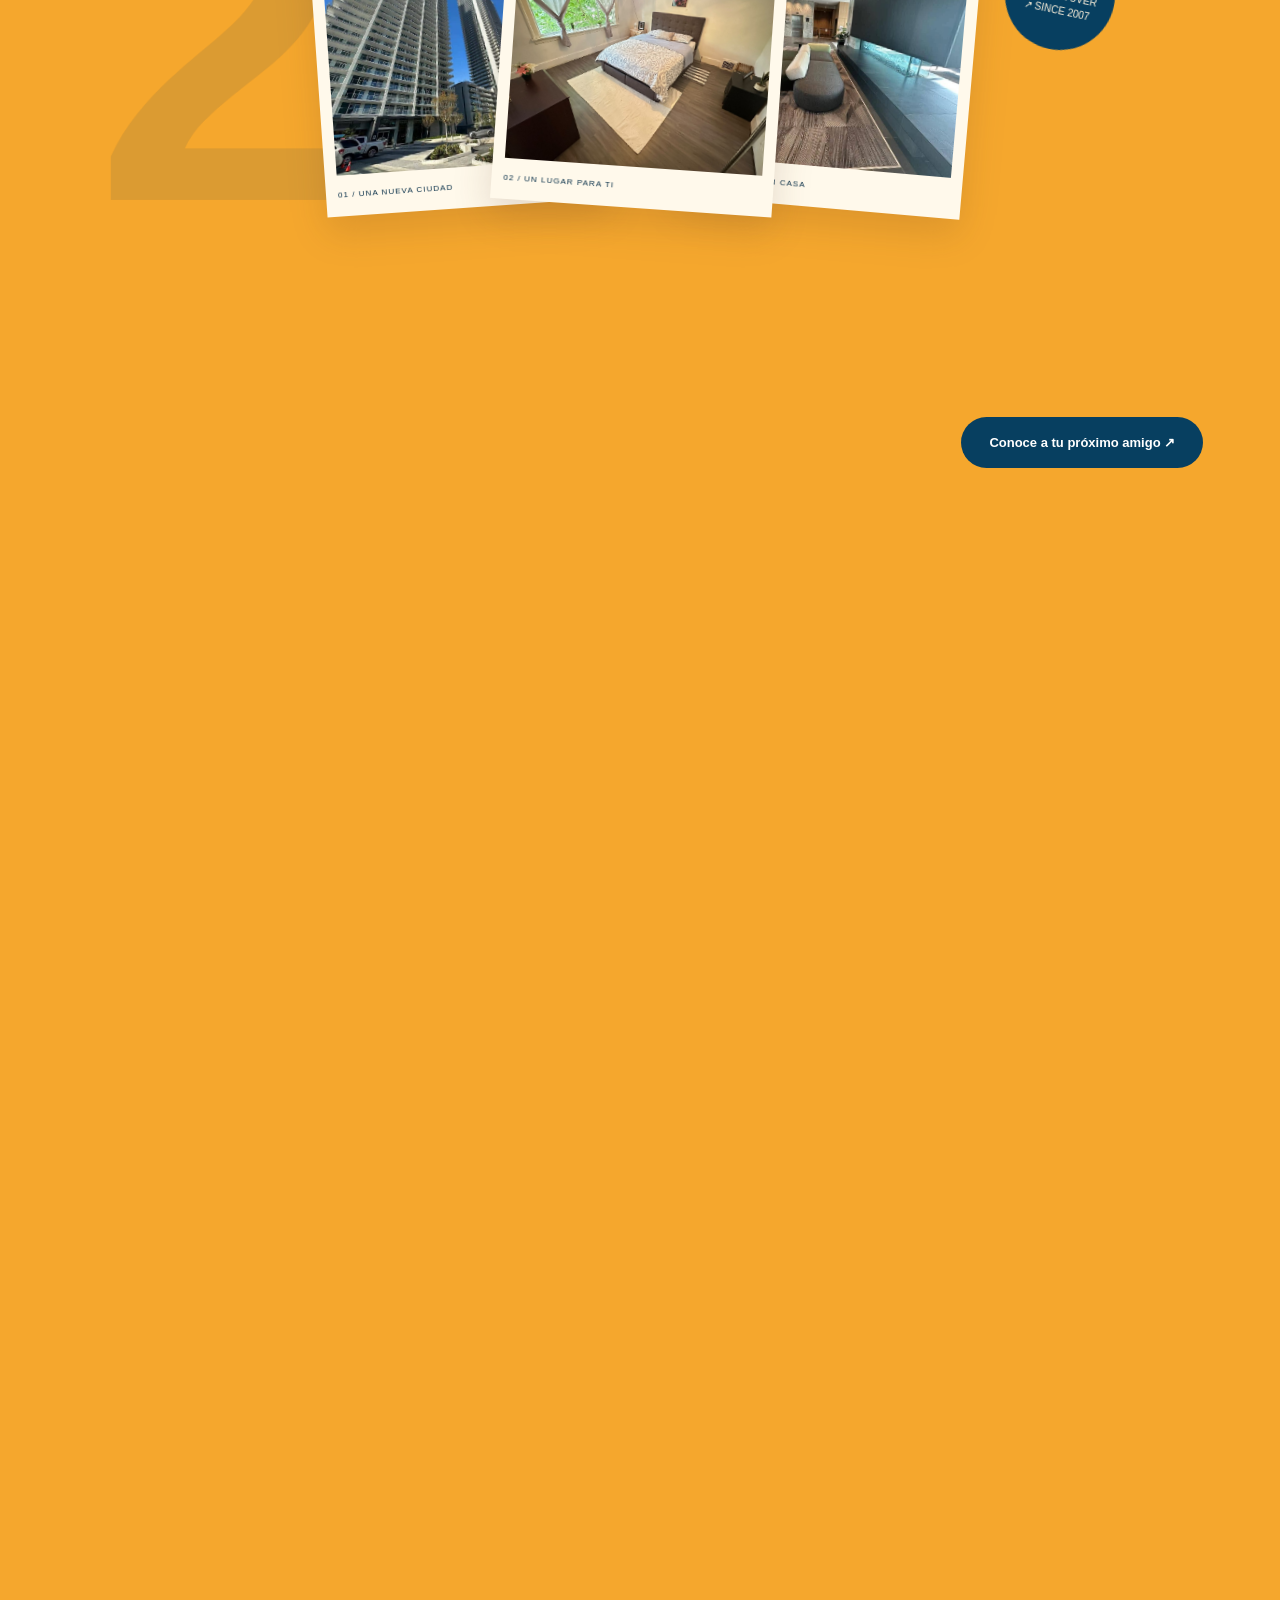
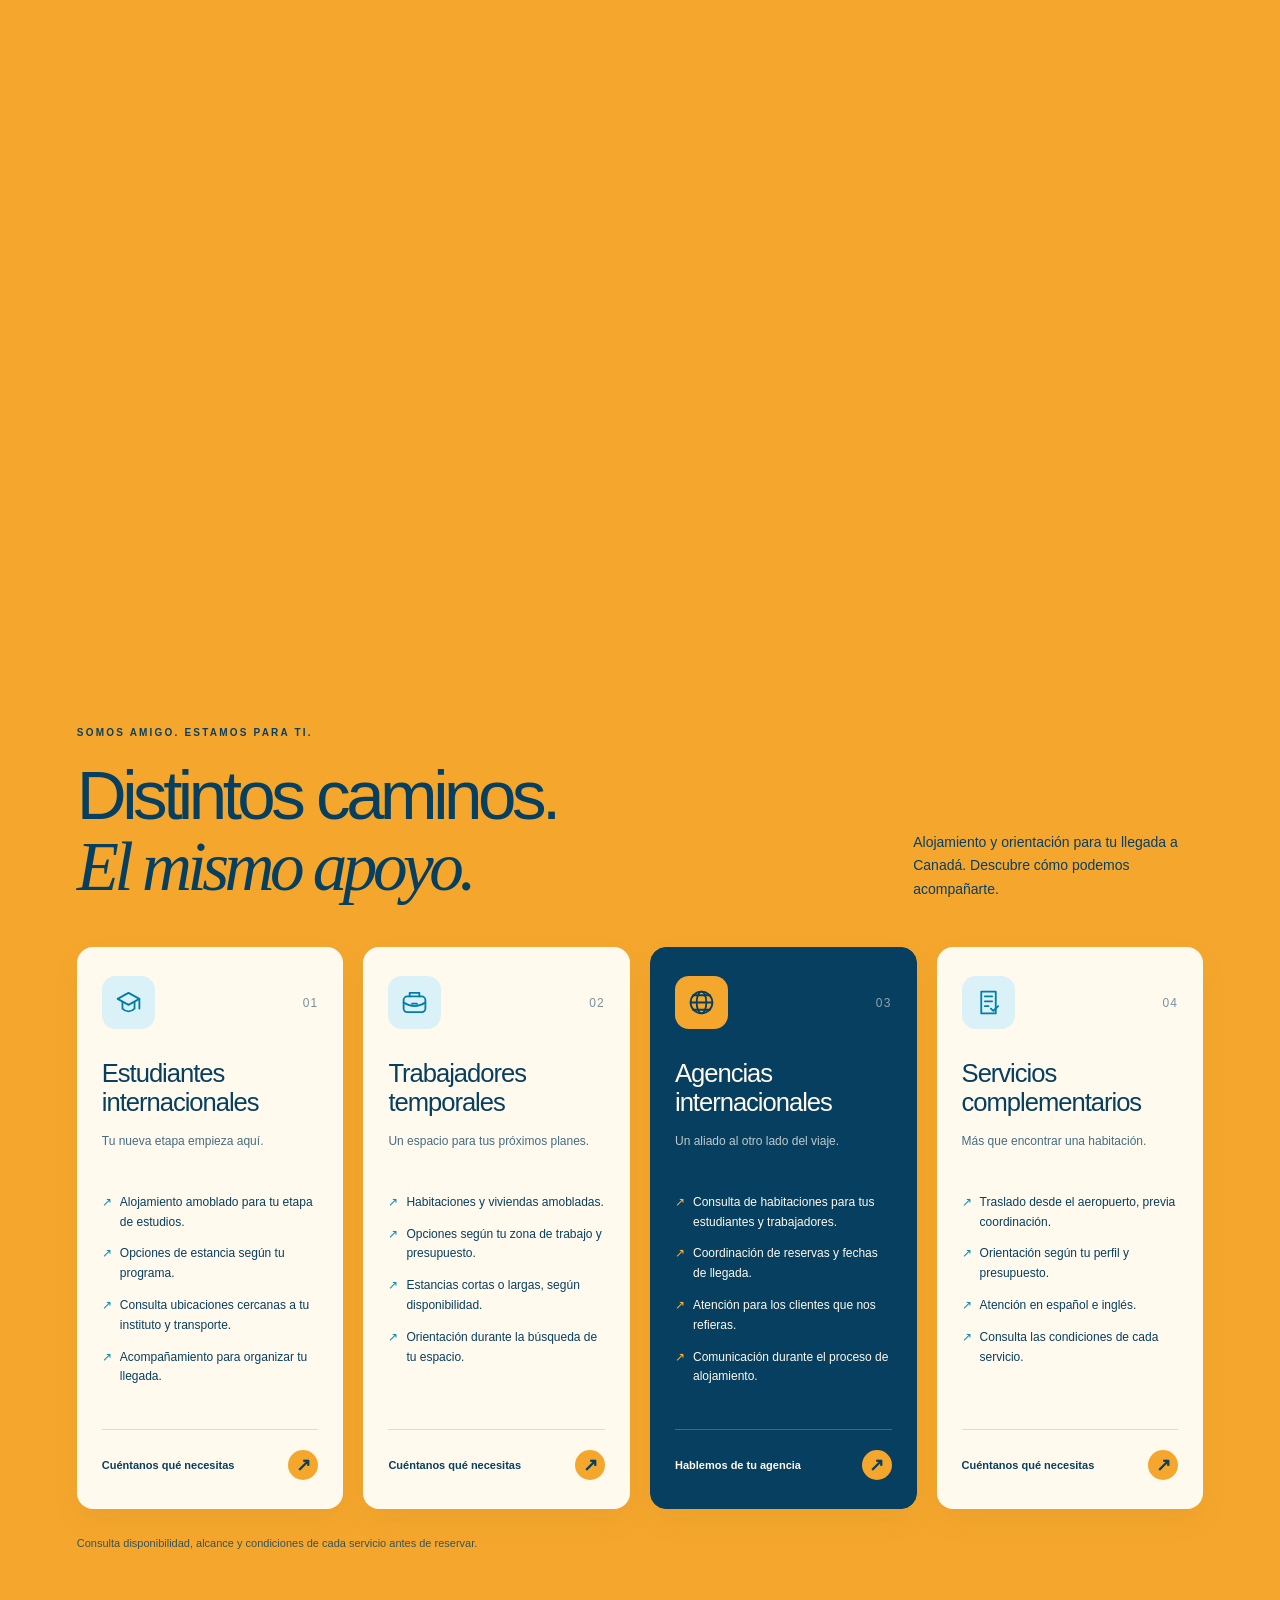
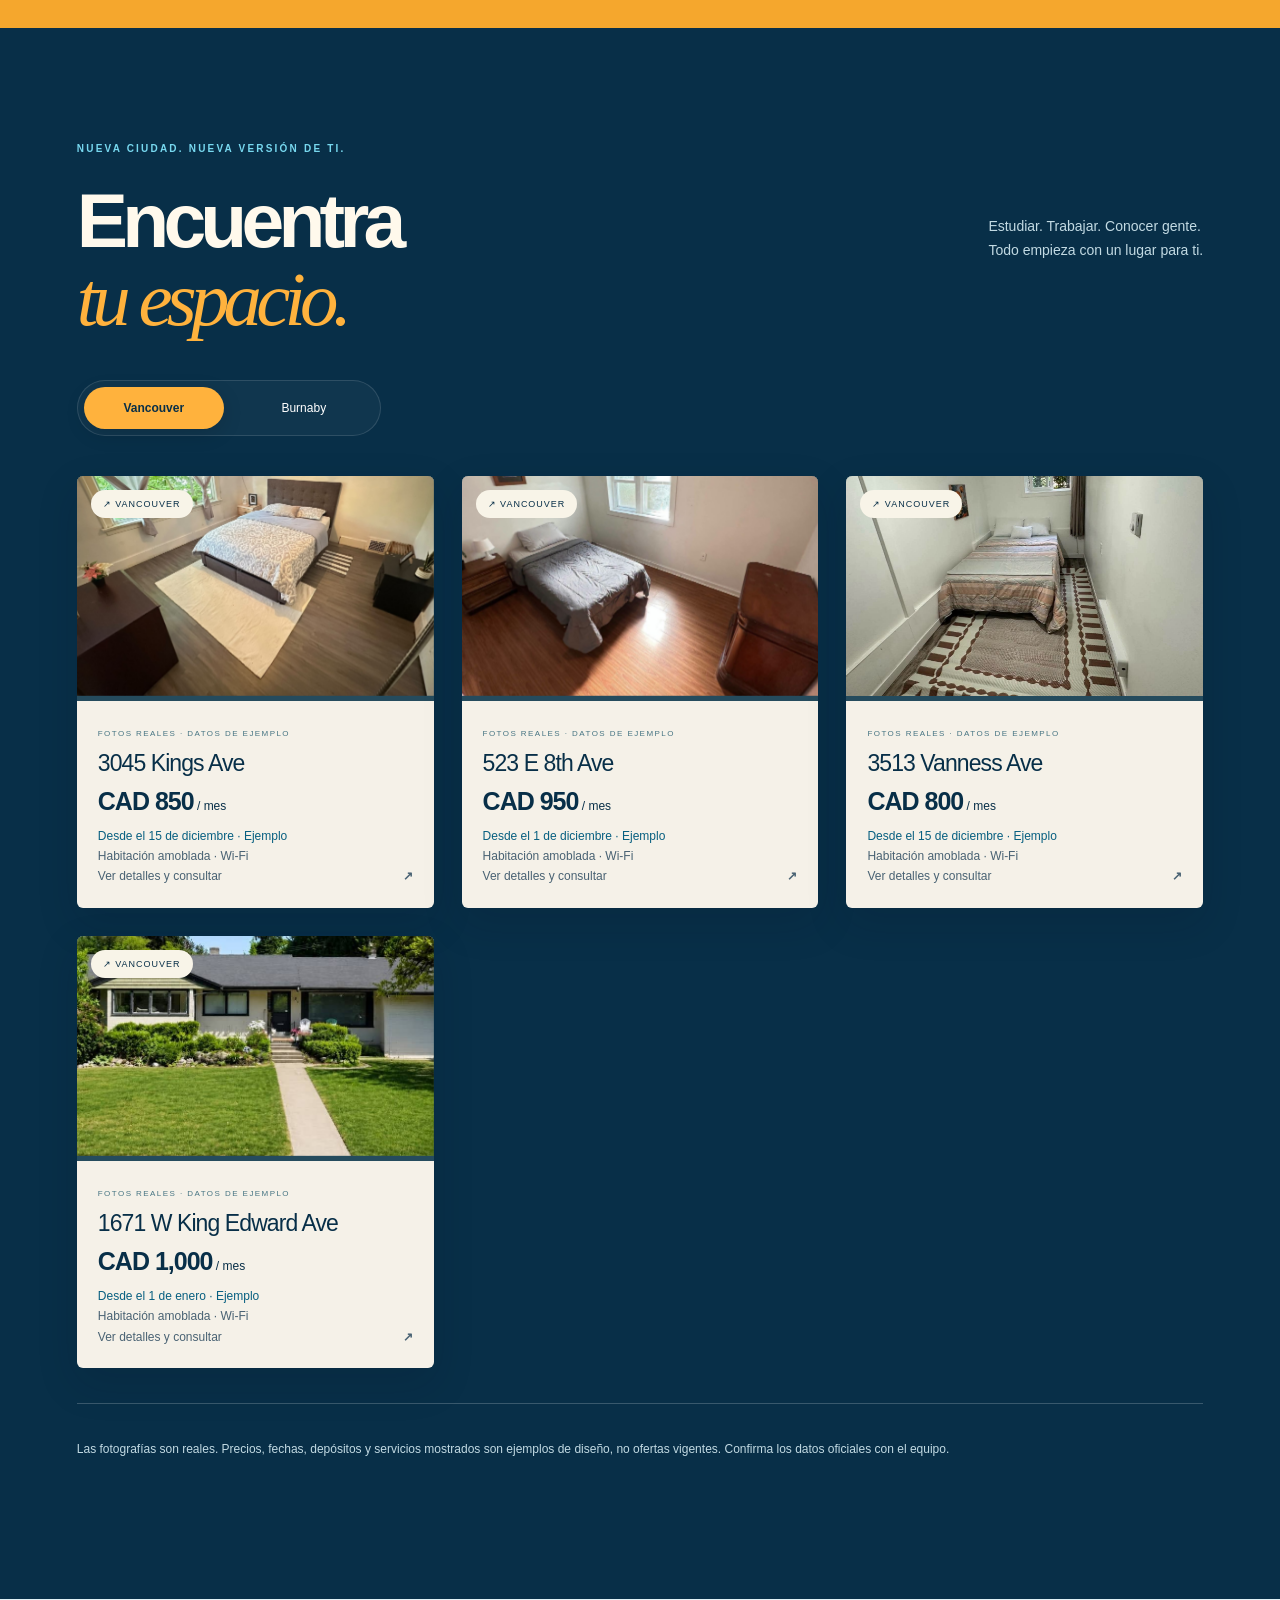
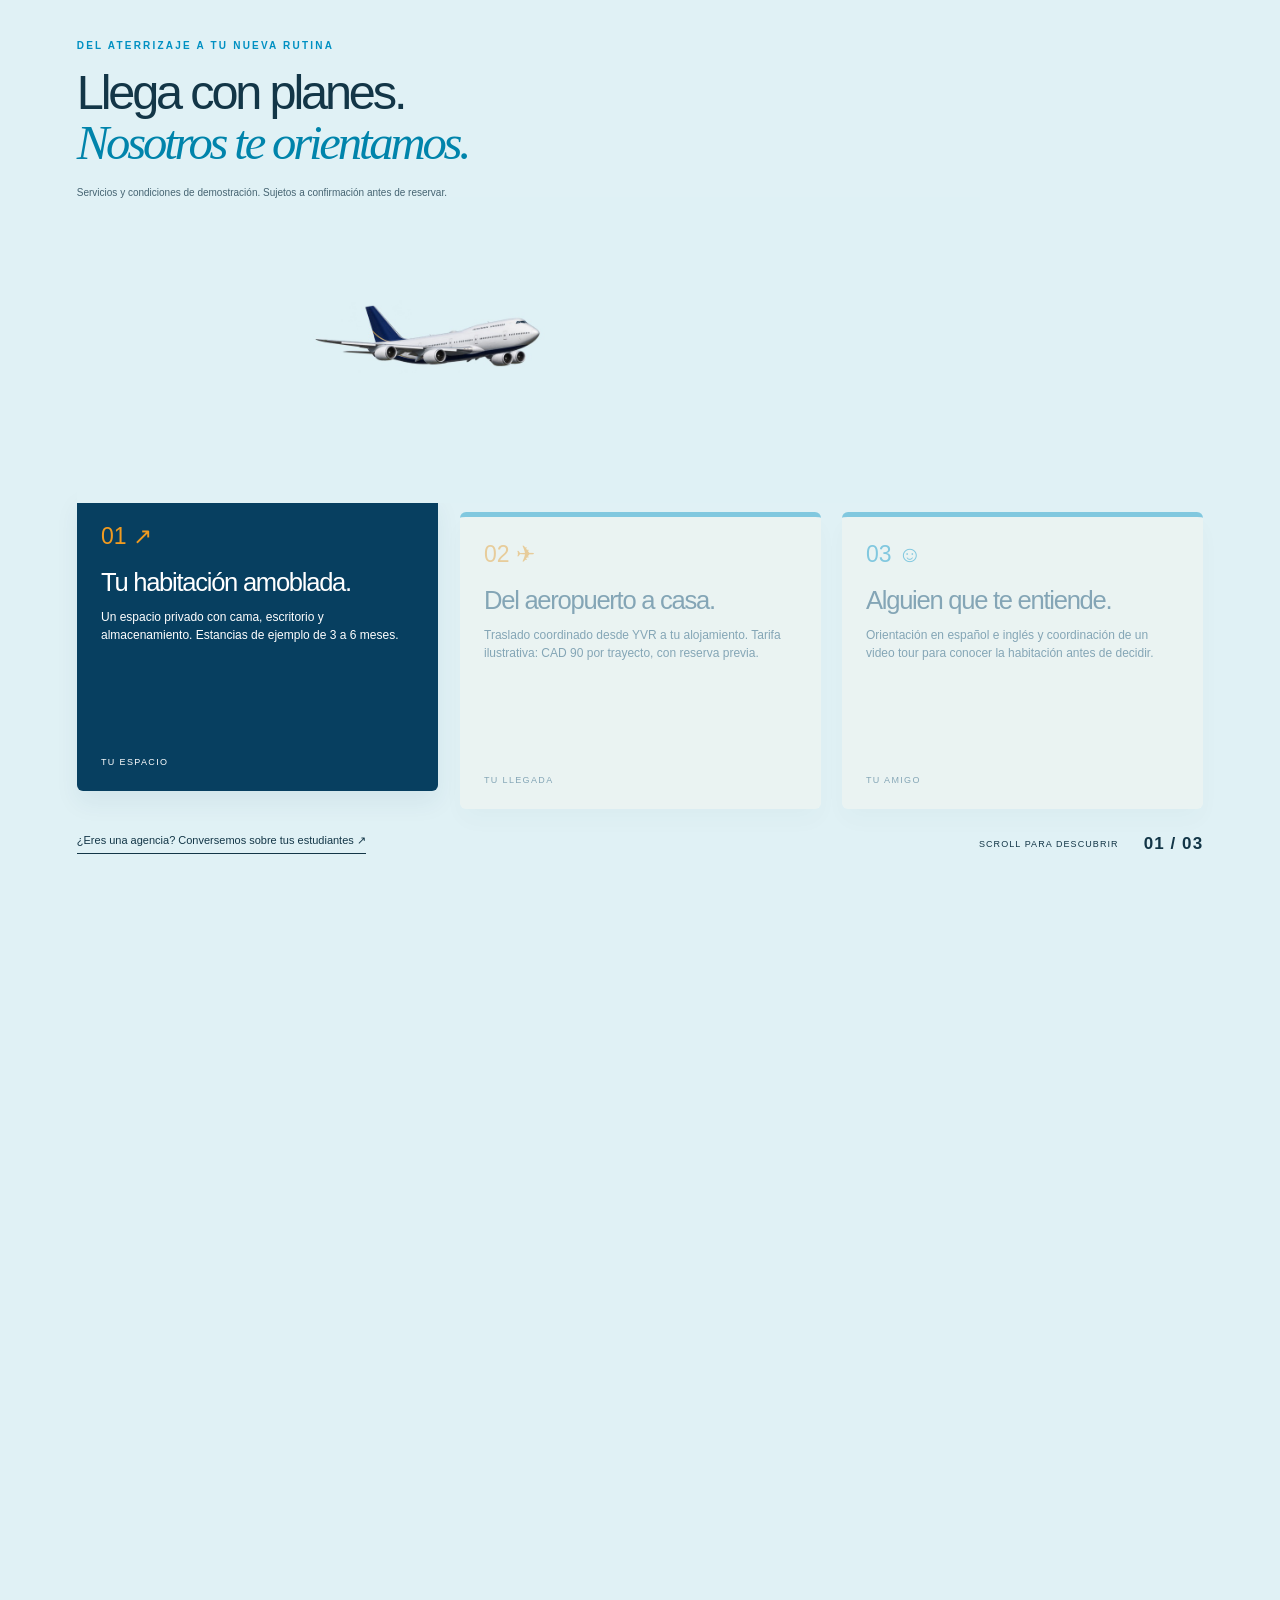
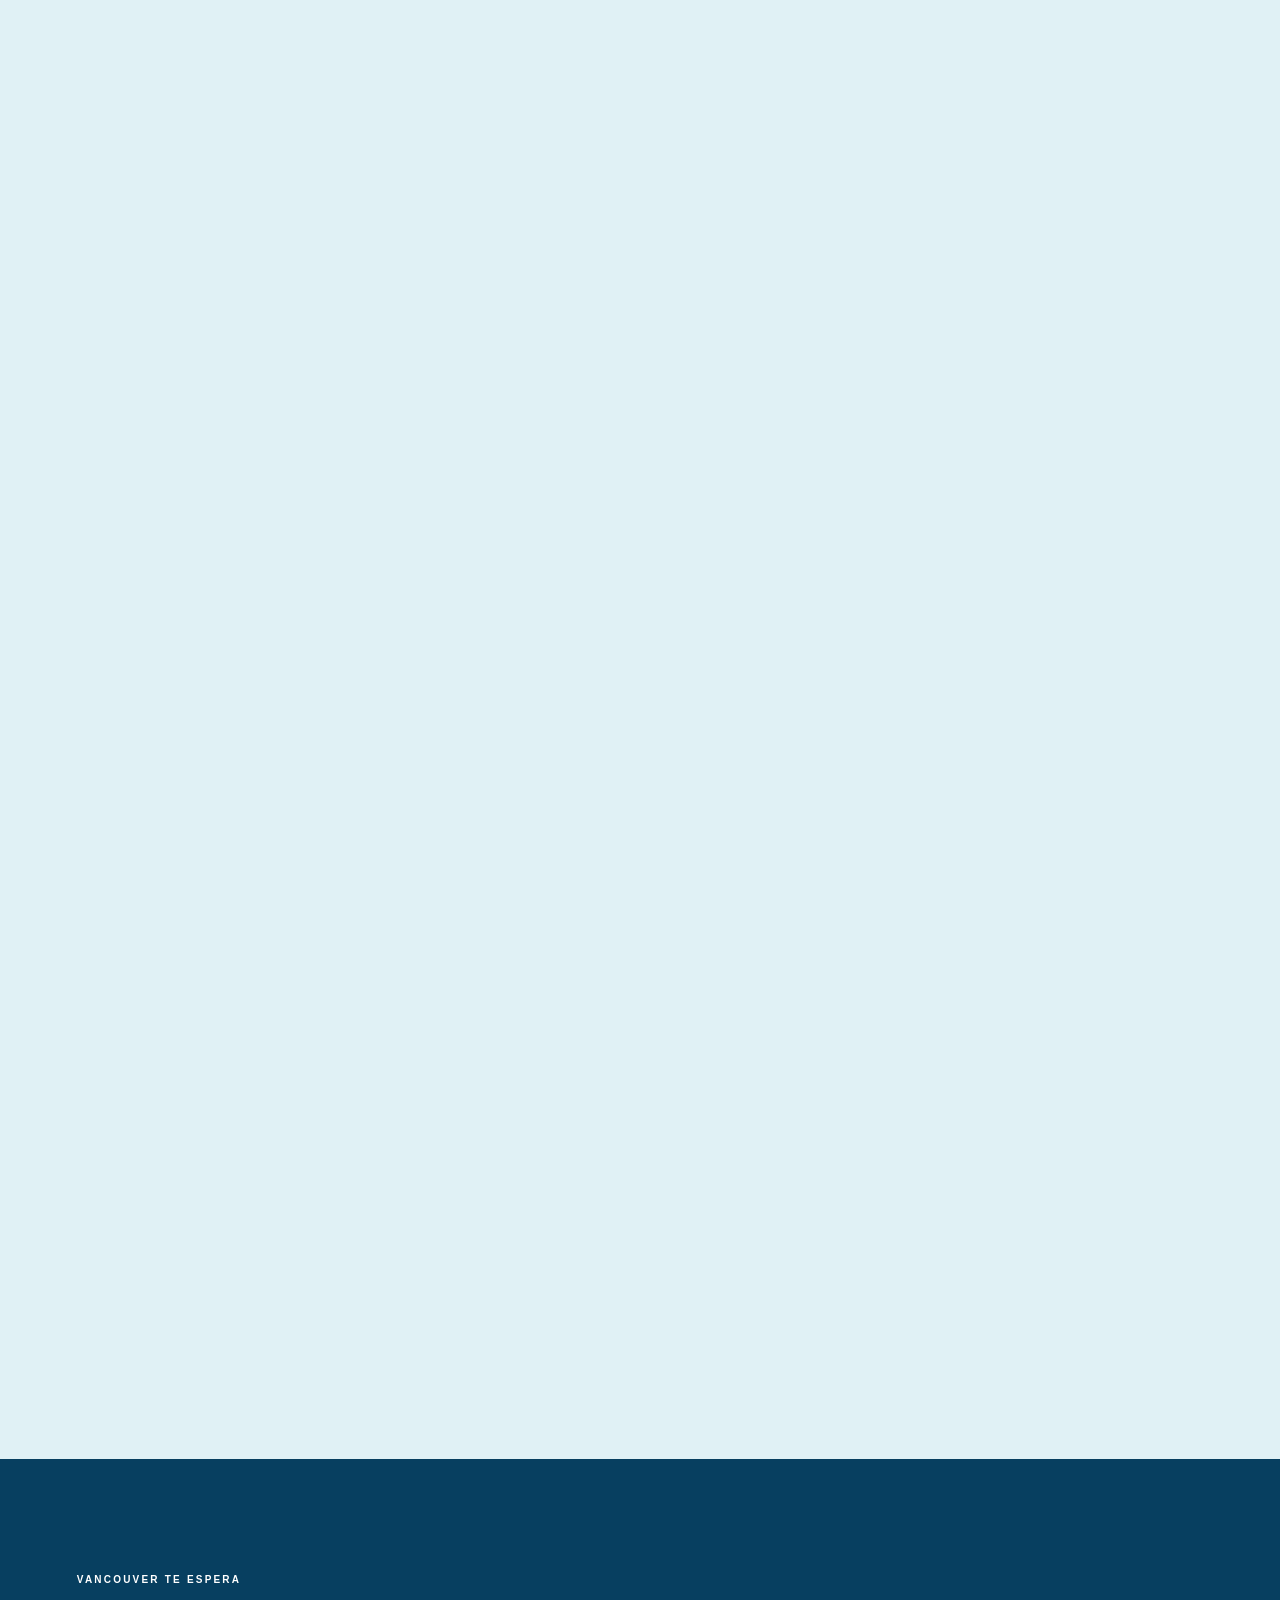
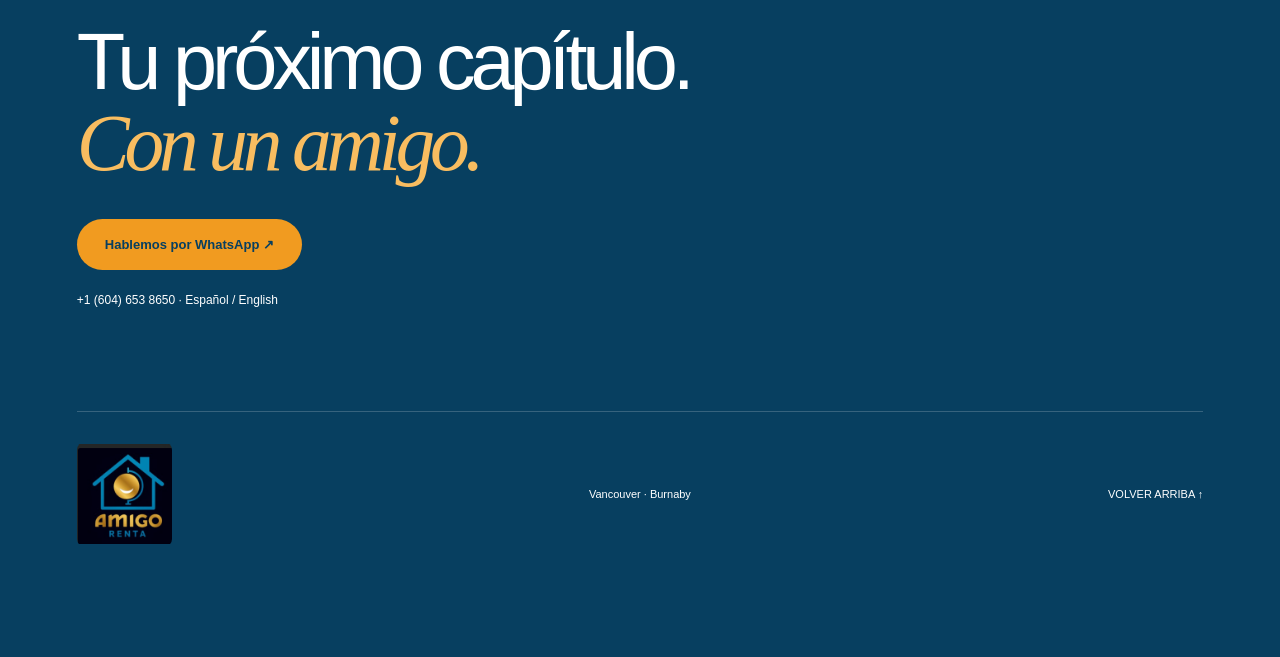
<file: amigorenta/index.html>
<!doctype html><html lang="es"><head><meta charset="utf-8"><meta name="viewport" content="width=device-width,initial-scale=1"><title>Amigo Rentals · Tu amigo en Vancouver</title><meta name="description" content="Conoce nuestras propiedades en Vancouver y Burnaby. Fotos reales y atención en español e inglés. Consulta tu habitación con Amigo Rentals."><link rel="stylesheet" href="styles.css"><link rel="stylesheet" href="design.css"><link rel="stylesheet" href="demo.css"><link rel="stylesheet" href="flight.css"><link rel="stylesheet" href="video.css"><link rel="stylesheet" href="about-cards.css"><link rel="stylesheet" href="property-details.css"><script src="data.js" defer></script><script src="script.js" defer></script><script src="design.js" defer></script><script src="flight.js" defer></script><script src="about-cards.js" defer></script><script src="property-details.js" defer></script></head><body>
<a class="skip" href="#propiedades">Ir a propiedades</a>
<header><a class="brand brand-logo" href="#inicio"><img src="assets/logo-amigo.png" alt="Amigo Renta"></a><nav aria-label="Navegación principal"><a href="#inicio">Inicio</a><a href="#propiedades">Propiedades</a><a href="#servicios">Servicios</a><a href="#nosotros">Nosotros</a><a class="header-cta" href="#contacto">WhatsApp ↗</a></nav><button id="menu-btn" aria-controls="menu" aria-expanded="false">MENÚ ☰</button></header>
<div class="demo-notice">VISTA DE DEMOSTRACIÓN · Precios, disponibilidad y condiciones de ejemplo.</div><main><section class="hero-scroll" id="inicio" aria-label="Conoce Amigo Rentals"><div class="hero-pin">
<div class="hero-slides"><div class="hero-slide active"><img src="assets/photo-05.jpg" alt="Sala con luz natural en Evergreen Place, Burnaby"><div class="hero-shade"></div></div><div class="hero-slide"><img src="assets/photo-06.jpg" alt="Habitación amoblada en Kings Avenue, Vancouver"><div class="hero-shade"></div></div><div class="hero-slide"><img src="assets/photo-29.jpg" alt="Edificios de Evergreen Place en Burnaby"><div class="hero-shade"></div></div></div>
<div class="hero-copy"><span class="eyebrow">TU NUEVO CAPÍTULO EMPIEZA AQUÍ</span><h1>Tu amigo<br>en <em>Vancouver.</em></h1><p id="hero-description">Una nueva ciudad. Un espacio para ti.<br>Y alguien que habla tu idioma.</p><a class="pill orange" href="#propiedades">Encuentra tu espacio <span>↗</span></a></div>
<div class="hero-bottom"><div class="scroll-hint"><span>↓</span> DESLIZA PARA DESCUBRIR</div><div class="hero-location" id="hero-location">01 / 03 · EVERGREEN PLACE, BURNABY</div><div class="hero-dots" aria-label="Escenas de portada"><button data-hero="0" aria-label="Escena 1" aria-pressed="true">01</button><button data-hero="1" aria-label="Escena 2" aria-pressed="false">02</button><button data-hero="2" aria-label="Escena 3" aria-pressed="false">03</button></div></div><div class="hero-line"></div>
</div></section><div id="nosotros"><section class="story-scroll" id="historia" aria-label="Nuestra historia desde 2007"><div class="story-pin"><div class="story-year" aria-hidden="true">2007</div><div class="story-heading"><span class="eyebrow">NO EMPEZAMOS AYER. EMPEZAMOS CONTIGO.</span><h2>Antes de tu cuarto,<br>estaba <em>tu llegada.</em></h2></div><div class="story-postcards" aria-hidden="true"><figure class="postcard postcard-one"><img src="assets/photo-29.jpg" alt=""><figcaption>01 / UNA NUEVA CIUDAD</figcaption></figure><figure class="postcard postcard-two"><img src="assets/photo-06.jpg" alt=""><figcaption>02 / UN LUGAR PARA TI</figcaption></figure><figure class="postcard postcard-three"><img src="assets/photo-35.jpg" alt=""><figcaption>03 / SIÉNTETE EN CASA</figcaption></figure><span class="story-stamp">YOUR FRIEND<br>IN VANCOUVER<br>↗ SINCE 2007</span></div><div class="story-bottom"><p class="story-narration"><span>Desde</span> <span>2007,</span> <span>acompañamos</span> <span>nuevos</span> <span>comienzos</span> <span>en</span> <span>Vancouver.</span> <span>Empezamos</span> <span>recibiéndote</span> <span>en</span> <span>el</span> <span>aeropuerto.</span> <span>Hoy</span> <span>te</span> <span>ayudamos</span> <span>a</span> <span>encontrar</span> <span>un</span> <span>lugar</span> <span>para</span> <span>sentirte</span> <span>en</span> <span>casa.</span></p><div><span class="story-small">LEJOS DE CASA,<br>CERCA DE UN AMIGO.</span><a class="pill orange" href="#contacto">Conoce a tu próximo amigo ↗</a></div></div><div class="story-progress" aria-hidden="true"></div></div></section><div class="about-audiences" aria-labelledby="audience-heading"><div class="audience-intro"><div><span class="eyebrow">SOMOS AMIGO. ESTAMOS PARA TI.</span><h2 id="audience-heading">Distintos caminos.<br><em>El mismo apoyo.</em></h2></div><p>Alojamiento y orientación para tu llegada a Canadá. Descubre cómo podemos acompañarte.</p></div><div class="audience-grid"><article class="audience-card" style="--entry-delay:0ms"><div class="audience-top"><span class="audience-icon" aria-hidden="true"><svg viewBox="0 0 24 24" fill="none" stroke="currentColor" stroke-width="1.5" stroke-linecap="round" stroke-linejoin="round"><path d="m3 9 9-5 9 5-9 5-9-5Z"/><path d="M7 12v5c3 3 7 3 10 0v-5M21 9v8"/></svg></span><span class="audience-number">01</span></div><h3>Estudiantes<br>internacionales</h3><p class="audience-subtitle">Tu nueva etapa empieza aquí.</p><ul><li>Alojamiento amoblado para tu etapa de estudios.</li><li>Opciones de estancia según tu programa.</li><li>Consulta ubicaciones cercanas a tu instituto y transporte.</li><li>Acompañamiento para organizar tu llegada.</li></ul><a href="https://wa.me/16046538650?text=Hola%20Amigo%20Rentals.%20Soy%20estudiante%20y%20quiero%20consultar%20alojamiento." target="_blank" rel="noopener">Cuéntanos qué necesitas <span aria-hidden="true">↗</span></a></article><article class="audience-card" style="--entry-delay:90ms"><div class="audience-top"><span class="audience-icon" aria-hidden="true"><svg viewBox="0 0 24 24" fill="none" stroke="currentColor" stroke-width="1.5" stroke-linecap="round" stroke-linejoin="round"><rect x="3" y="7" width="18" height="13" rx="3"/><path d="M8 7V4h8v3M3 12c6 4 12 4 18 0M10 13h4"/></svg></span><span class="audience-number">02</span></div><h3>Trabajadores<br>temporales</h3><p class="audience-subtitle">Un espacio para tus próximos planes.</p><ul><li>Habitaciones y viviendas amobladas.</li><li>Opciones según tu zona de trabajo y presupuesto.</li><li>Estancias cortas o largas, según disponibilidad.</li><li>Orientación durante la búsqueda de tu espacio.</li></ul><a href="https://wa.me/16046538650?text=Hola%20Amigo%20Rentals.%20Busco%20alojamiento%20para%20trabajar%20en%20Vancouver." target="_blank" rel="noopener">Cuéntanos qué necesitas <span aria-hidden="true">↗</span></a></article><article class="audience-card" style="--entry-delay:180ms"><div class="audience-top"><span class="audience-icon" aria-hidden="true"><svg viewBox="0 0 24 24" fill="none" stroke="currentColor" stroke-width="1.5" stroke-linecap="round" stroke-linejoin="round"><circle cx="12" cy="12" r="9"/><ellipse cx="12" cy="12" rx="4" ry="9"/><path d="M3 12h18M5 6h14M5 18h14"/></svg></span><span class="audience-number">03</span></div><h3>Agencias<br>internacionales</h3><p class="audience-subtitle">Un aliado al otro lado del viaje.</p><ul><li>Consulta de habitaciones para tus estudiantes y trabajadores.</li><li>Coordinación de reservas y fechas de llegada.</li><li>Atención para los clientes que nos refieras.</li><li>Comunicación durante el proceso de alojamiento.</li></ul><a href="https://wa.me/16046538650?text=Hola%20Amigo%20Rentals.%20Represento%20una%20agencia%20y%20quiero%20conocer%20sus%20opciones%20de%20colaboraci%C3%B3n." target="_blank" rel="noopener">Hablemos de tu agencia <span aria-hidden="true">↗</span></a></article><article class="audience-card" style="--entry-delay:270ms"><div class="audience-top"><span class="audience-icon" aria-hidden="true"><svg viewBox="0 0 24 24" fill="none" stroke="currentColor" stroke-width="1.5" stroke-linecap="round" stroke-linejoin="round"><path d="M6 3h12v18H6zM9 7h6M9 11h6M9 15h3"/><path d="m14 17 2 2 4-4"/></svg></span><span class="audience-number">04</span></div><h3>Servicios<br>complementarios</h3><p class="audience-subtitle">Más que encontrar una habitación.</p><ul><li>Traslado desde el aeropuerto, previa coordinación.</li><li>Orientación según tu perfil y presupuesto.</li><li>Atención en español e inglés.</li><li>Consulta las condiciones de cada servicio.</li></ul><a href="https://wa.me/16046538650?text=Hola%20Amigo%20Rentals.%20Quiero%20consultar%20traslado%20desde%20el%20aeropuerto%20y%20servicios%20de%20llegada." target="_blank" rel="noopener">Cuéntanos qué necesitas <span aria-hidden="true">↗</span></a></article></div><p class="audience-note">Consulta disponibilidad, alcance y condiciones de cada servicio antes de reservar.</p></div></div>



<section class="section listings" id="propiedades"><div class="section-top"><div><span class="eyebrow blue">NUEVA CIUDAD. NUEVA VERSIÓN DE TI.</span><h2>Encuentra<br><em>tu espacio.</em></h2></div><p>Estudiar. Trabajar. Conocer gente.<br>Todo empieza con un lugar para ti.</p></div><div class="explore-note"><span class="orbit-star" aria-hidden="true">✳</span><span>REAL ROOMS.<br>REAL BEGINNINGS.</span></div><div class="filters" aria-label="Filtrar propiedades"><button data-filter="Vancouver" aria-pressed="true">Vancouver</button><button data-filter="Burnaby" aria-pressed="false">Burnaby</button></div><div class="property-grid"><article class="property-card" data-city="Burnaby" hidden style="--card-order:0"><button class="property-open" data-property="0" aria-label="Ver fotos de 3833 Evergreen Pl"><div class="card-photo"><img loading="lazy" src="assets/photo-05.jpg" alt="Fotografía real de 3833 Evergreen Pl"><img class="card-alternate" loading="lazy" src="assets/photo-01.jpg" alt="Otra vista de 3833 Evergreen Pl"><div class="card-gradient"></div><div class="card-top"><span class="city-chip">↗ BURNABY</span><span class="card-number">01</span></div><h3 class="card-headline">Más luz.<br>Más posibilidades.</h3><span class="card-explore">ENTRA A CONOCERLO <b>↗</b></span></div><div class="card-info"><span>FOTOS REALES · DATOS DE EJEMPLO</span><h3>3833 Evergreen Pl</h3><div class="price-line">CAD 1,150<small> / mes</small></div><p class="availability-demo">Desde el 1 de diciembre · Ejemplo</p><p>Habitación amoblada · Wi-Fi</p><p>Ver detalles y consultar <b>↗</b></p></div></button></article><article class="property-card" data-city="Vancouver" style="--card-order:1"><button class="property-open" data-property="1" aria-label="Ver fotos de 3045 Kings Ave"><div class="card-photo"><img loading="lazy" src="assets/photo-06.jpg" alt="Fotografía real de 3045 Kings Ave"><img class="card-alternate" loading="lazy" src="assets/photo-11.jpg" alt="Otra vista de 3045 Kings Ave"><div class="card-gradient"></div><div class="card-top"><span class="city-chip">↗ VANCOUVER</span><span class="card-number">02</span></div><h3 class="card-headline">Tu nueva<br>zona de confort.</h3><span class="card-explore">ENTRA A CONOCERLO <b>↗</b></span></div><div class="card-info"><span>FOTOS REALES · DATOS DE EJEMPLO</span><h3>3045 Kings Ave</h3><div class="price-line">CAD 850<small> / mes</small></div><p class="availability-demo">Desde el 15 de diciembre · Ejemplo</p><p>Habitación amoblada · Wi-Fi</p><p>Ver detalles y consultar <b>↗</b></p></div></button></article><article class="property-card" data-city="Burnaby" hidden style="--card-order:0"><button class="property-open" data-property="2" aria-label="Ver fotos de 5266 Beresford St."><div class="card-photo"><img loading="lazy" src="assets/photo-10.jpg" alt="Fotografía real de 5266 Beresford St."><img class="card-alternate" loading="lazy" src="assets/photo-02.jpg" alt="Otra vista de 5266 Beresford St."><div class="card-gradient"></div><div class="card-top"><span class="city-chip">↗ BURNABY</span><span class="card-number">03</span></div><h3 class="card-headline">Un cuarto.<br>Mil planes.</h3><span class="card-explore">ENTRA A CONOCERLO <b>↗</b></span></div><div class="card-info"><span>FOTOS REALES · DATOS DE EJEMPLO</span><h3>5266 Beresford St.</h3><div class="price-line">CAD 900<small> / mes</small></div><p class="availability-demo">Desde el 1 de enero · Ejemplo</p><p>Habitación amoblada · Wi-Fi</p><p>Ver detalles y consultar <b>↗</b></p></div></button></article><article class="property-card" data-city="Vancouver" style="--card-order:1"><button class="property-open" data-property="3" aria-label="Ver fotos de 523 E 8th Ave"><div class="card-photo"><img loading="lazy" src="assets/photo-07.jpg" alt="Fotografía real de 523 E 8th Ave"><img class="card-alternate" loading="lazy" src="assets/photo-03.jpg" alt="Otra vista de 523 E 8th Ave"><div class="card-gradient"></div><div class="card-top"><span class="city-chip">↗ VANCOUVER</span><span class="card-number">04</span></div><h3 class="card-headline">Empieza aquí.<br>Llega más lejos.</h3><span class="card-explore">ENTRA A CONOCERLO <b>↗</b></span></div><div class="card-info"><span>FOTOS REALES · DATOS DE EJEMPLO</span><h3>523 E 8th Ave</h3><div class="price-line">CAD 950<small> / mes</small></div><p class="availability-demo">Desde el 1 de diciembre · Ejemplo</p><p>Habitación amoblada · Wi-Fi</p><p>Ver detalles y consultar <b>↗</b></p></div></button></article><article class="property-card" data-city="Vancouver" style="--card-order:0"><button class="property-open" data-property="4" aria-label="Ver fotos de 3513 Vanness Ave"><div class="card-photo"><img loading="lazy" src="assets/photo-28.jpg" alt="Fotografía real de 3513 Vanness Ave"><img class="card-alternate" loading="lazy" src="assets/photo-16.jpg" alt="Otra vista de 3513 Vanness Ave"><div class="card-gradient"></div><div class="card-top"><span class="city-chip">↗ VANCOUVER</span><span class="card-number">05</span></div><h3 class="card-headline">Un lugar<br>muy tuyo.</h3><span class="card-explore">ENTRA A CONOCERLO <b>↗</b></span></div><div class="card-info"><span>FOTOS REALES · DATOS DE EJEMPLO</span><h3>3513 Vanness Ave</h3><div class="price-line">CAD 800<small> / mes</small></div><p class="availability-demo">Desde el 15 de diciembre · Ejemplo</p><p>Habitación amoblada · Wi-Fi</p><p>Ver detalles y consultar <b>↗</b></p></div></button></article><article class="property-card" data-city="Vancouver" style="--card-order:1"><button class="property-open" data-property="5" aria-label="Ver fotos de 1671 W King Edward Ave"><div class="card-photo"><img loading="lazy" src="assets/photo-14.jpg" alt="Fotografía real de 1671 W King Edward Ave"><img class="card-alternate" loading="lazy" src="assets/photo-08.jpg" alt="Otra vista de 1671 W King Edward Ave"><div class="card-gradient"></div><div class="card-top"><span class="city-chip">↗ VANCOUVER</span><span class="card-number">06</span></div><h3 class="card-headline">Otra ciudad.<br>La misma calma.</h3><span class="card-explore">ENTRA A CONOCERLO <b>↗</b></span></div><div class="card-info"><span>FOTOS REALES · DATOS DE EJEMPLO</span><h3>1671 W King Edward Ave</h3><div class="price-line">CAD 1,000<small> / mes</small></div><p class="availability-demo">Desde el 1 de enero · Ejemplo</p><p>Habitación amoblada · Wi-Fi</p><p>Ver detalles y consultar <b>↗</b></p></div></button></article></div><p class="inventory-note">Las fotografías son reales. Precios, fechas, depósitos y servicios mostrados son ejemplos de diseño, no ofertas vigentes. Confirma los datos oficiales con el equipo.</p></section>

<section class="section services" id="servicios"><div class="services-pin"><span class="eyebrow blue">DEL ATERRIZAJE A TU NUEVA RUTINA</span><h2>Llega con planes.<br><em>Nosotros te orientamos.</em></h2><p class="service-note">Servicios y condiciones de demostración. Sujetos a confirmación antes de reservar.</p><div class="flight-stage" aria-hidden="true"><div class="flight-route">YVR <span>····················</span> HOME</div><video id="flight-video" muted playsinline preload="auto" poster="assets/avion-poster.jpg" aria-hidden="true"><source src="assets/avion-realista.mp4" type="video/mp4"></video></div><div class="service-grid"><article><span class="service-icon">01 ↗</span><h3>Tu habitación amoblada.</h3><p>Un espacio privado con cama, escritorio y almacenamiento. Estancias de ejemplo de 3 a 6 meses.</p><span class="service-tag">TU ESPACIO</span></article><article><span class="service-icon">02 ✈</span><h3>Del aeropuerto a casa.</h3><p>Traslado coordinado desde YVR a tu alojamiento. Tarifa ilustrativa: CAD 90 por trayecto, con reserva previa.</p><span class="service-tag">TU LLEGADA</span></article><article><span class="service-icon">03 ☺</span><h3>Alguien que te entiende.</h3><p>Orientación en español e inglés y coordinación de un video tour para conocer la habitación antes de decidir.</p><span class="service-tag">TU AMIGO</span></article></div><a class="agency-link" href="#contacto">¿Eres una agencia? Conversemos sobre tus estudiantes ↗</a><div class="flight-progress"><span>SCROLL PARA DESCUBRIR</span><b id="flight-count">01 / 03</b></div></div></section>
<section class="contact section" id="contacto"><span class="eyebrow">VANCOUVER TE ESPERA</span><h2>Tu próximo capítulo.<br><em>Con un amigo.</em></h2><a class="pill orange" href="https://wa.me/16046538650?text=Hola%20Amigo%20Rentals%2C%20quisiera%20consultar%20habitaciones%20y%20agendar%20un%20video%20tour." target="_blank" rel="noopener">Hablemos por WhatsApp ↗</a><p>+1 (604) 653 8650 · Español / English</p><div class="footer"><a class="brand brand-logo" href="#inicio"><img src="assets/logo-amigo.png" alt="Amigo Renta"></a><span>Vancouver · Burnaby</span><a href="#inicio">VOLVER ARRIBA ↑</a></div></section></main>

<dialog id="menu"><button class="close" aria-label="Cerrar menú">Cerrar ×</button><nav><a href="#inicio">Inicio</a><a href="#propiedades">Propiedades</a><a href="#servicios">Servicios</a><a href="#nosotros">Nosotros</a><a href="#contacto">Contacto</a></nav></dialog>
<dialog id="gallery-modal" aria-labelledby="modal-name"><button class="close" aria-label="Cerrar ficha">Cerrar ×</button><div class="modal-top"><span class="eyebrow" id="modal-city"></span><h2 id="modal-name"></h2></div><div class="property-gallery"><img id="modal-image" alt=""></div><div class="property-content"><div id="modal-details" class="modal-details"></div><a id="modal-contact" class="pill orange" href="https://wa.me/16046538650" target="_blank" rel="noopener">Consultar esta habitación ↗</a></div></dialog>
</body></html>
</file>
<file: styles.css>
:root{--navy:#073f60;--blue:#0090c2;--orange:#f19b20;--paper:#f5f3ed;--ink:#133647;--sky:#daf1f7}*{box-sizing:border-box}html{scroll-behavior:smooth;scroll-padding-top:90px}body{margin:0;background:var(--paper);font-family:Arial,Helvetica,sans-serif;color:var(--ink)}a{color:inherit;text-decoration:none}button{font:inherit;color:inherit;cursor:pointer;background:none;border:0}button,a{-webkit-tap-highlight-color:transparent}a:focus-visible,button:focus-visible{outline:3px solid var(--orange);outline-offset:6px}h1,h2,h3,p,figure{margin:0}h1,h2{font-weight:500;letter-spacing:-.065em;line-height:1.02}h2{font-size:clamp(42px,6.2vw,100px)}em{font-family:Georgia,serif;font-weight:400}p{line-height:1.7}header{position:absolute;z-index:20;inset:0 0 auto;display:flex;align-items:center;justify-content:space-between;padding:25px 4%;color:white}.brand{display:flex;align-items:center;gap:10px;font-weight:800;font-size:34px;line-height:.9;letter-spacing:-.05em}.brand small{display:block;font-size:8px;letter-spacing:.22em;margin-top:8px}.brand-symbol{display:inline-flex;background:var(--orange);color:var(--navy);width:45px;height:50px;border-radius:50% 50% 50% 6px;align-items:center;justify-content:center;font-size:38px}.brand-symbol span{font-size:16px}header nav{display:flex;align-items:center;gap:32px;font-size:12px}.header-cta{border:1px solid #ffffff88;padding:13px 23px;border-radius:30px}#menu-btn{display:none}.skip{position:fixed;top:-100px;z-index:100;background:white;padding:15px}.skip:focus{top:0}.hero-scroll{position:relative;height:100svh;min-height:650px}.hero-pin{position:relative;height:100svh;min-height:650px;overflow:hidden;background:var(--navy);color:white}.motion .hero-scroll{height:310svh}.motion .hero-pin{position:sticky;top:0;min-height:0}.hero-slides,.hero-slide,.hero-slide img,.hero-shade{position:absolute;inset:0;width:100%;height:100%}.hero-slide{opacity:0;overflow:hidden;will-change:transform,opacity}.hero-slide:first-child{opacity:1}.hero-slide img{object-fit:cover;will-change:transform}.hero-shade{background:linear-gradient(90deg,#032c47c9 0%,#032c4755 55%,#032c4722),linear-gradient(0deg,#032c47aa,transparent 40%)}.hero-copy{position:absolute;left:6%;top:25%;max-width:1000px;z-index:4;will-change:transform,opacity}.eyebrow{font-size:10px;letter-spacing:.22em;line-height:1.5;font-weight:600}.blue{color:var(--blue)}h1{font-size:clamp(65px,8.8vw,145px);margin:24px 0}.hero-copy p{font-size:17px;max-width:450px;margin-bottom:30px}.hero-copy h1 em{color:#ffcc72}.pill{display:inline-flex;align-items:center;justify-content:space-between;gap:35px;border-radius:40px;padding:18px 28px;background:var(--navy);color:white;font-size:13px;transition:transform .25s,background .25s}.pill:hover{transform:translateY(-3px);background:var(--blue)}.pill.orange{background:var(--orange);color:var(--navy);font-weight:700}.pill.orange:hover{background:#ffc16a}.hero-bottom{position:absolute;z-index:5;left:6%;right:6%;bottom:6%;display:flex;justify-content:space-between;align-items:center;gap:15px;font-size:10px;letter-spacing:.13em}.scroll-hint{display:flex;gap:12px;align-items:center}.scroll-hint>span{font-size:26px;animation:bounce 1.8s ease-in-out infinite}.hero-dots{display:flex;gap:8px}.hero-dots button{border-bottom:2px solid #ffffff55;padding:10px;opacity:.55}.hero-dots button[aria-pressed=true]{opacity:1;border-color:var(--orange)}.hero-line,.tour-line{position:absolute;bottom:0;left:0;height:4px;background:var(--orange);width:100%;transform:scaleX(0);transform-origin:left;z-index:6}.motion .hero-copy .eyebrow,.motion .hero-copy h1,.motion .hero-copy p,.motion .hero-copy .pill{animation:enter 1.15s cubic-bezier(.16,1,.3,1) both}.motion .hero-copy h1{animation-delay:.12s}.motion .hero-copy p{animation-delay:.24s}.motion .hero-copy .pill{animation-delay:.36s}@keyframes enter{from{opacity:0;transform:translateY(65px);filter:blur(7px)}to{opacity:1;transform:translateY(0);filter:blur(0)}}@keyframes bounce{50%{transform:translateY(8px)}}.section{padding:110px 6%}.intro h2{margin-top:35px}.intro h2 span{color:var(--blue)}.intro-bottom{display:grid;grid-template-columns:1fr 1fr;gap:10%;margin:45px 0 0 33%;font-size:14px}.intro-bottom a{display:inline-block;margin-top:18px;border-bottom:1px solid}.rail-scroll{padding:0 0 20px}.rail-pin{padding:35px 0 25px 6%;overflow:hidden}.rail-heading,.rail-bottom{display:flex;justify-content:space-between;align-items:center;padding-right:6%;font-size:11px}.rail{display:flex;gap:25px;overflow:auto;scrollbar-width:thin;margin:25px 0}.rail figure{flex:0 0 57%;position:relative;overflow:hidden}.rail figure:nth-child(even){flex-basis:32%}.rail img{display:block;width:100%;height:60svh;object-fit:cover}.rail figcaption{position:absolute;bottom:0;left:0;right:0;padding:50px 22px 20px;background:linear-gradient(transparent,#0009);color:white;font-size:17px}.rail-bottom button{border:1px solid #073f6033;border-radius:50%;width:42px;height:42px;margin-left:6px;font-size:20px}.motion .rail-scroll{height:290svh}.motion .rail-pin{position:sticky;top:0;height:100svh;display:flex;flex-direction:column;justify-content:center}.motion .rail{overflow:hidden;flex-shrink:0}.marquee{padding:25px 0;overflow:hidden;border-top:1px solid #073f6022;border-bottom:1px solid #073f6022;color:var(--blue)}.marquee span{display:block;width:max-content;font-size:clamp(60px,10vw,155px);font-weight:700;letter-spacing:-.06em;will-change:transform}.section-top{display:flex;justify-content:space-between;align-items:end;gap:30px}.section-top h2{margin-top:25px}.section-top p{max-width:350px;font-size:14px}.filters{display:flex;gap:10px;margin:45px 0 30px}.filters button{padding:12px 22px;border:1px solid #073f6033;border-radius:25px;font-size:12px}.filters button[aria-pressed=true]{background:var(--navy);color:white}.property-grid{display:grid;grid-template-columns:repeat(3,1fr);gap:30px}.property-card[hidden]{display:none}.property-open{display:block;text-align:left;width:100%;padding:0}.card-photo{overflow:hidden;position:relative}.card-photo img{width:100%;height:320px;object-fit:cover;display:block;transition:transform .7s}.property-open:hover img{transform:scale(1.06)}.card-photo>span{position:absolute;right:15px;bottom:15px;background:var(--paper);padding:10px 14px;border-radius:25px;font-size:9px}.card-info{padding:23px 0;border-bottom:1px solid #073f6022}.card-info>span{font-size:9px;letter-spacing:.18em;color:var(--blue)}.card-info h3{font-size:24px;font-weight:500;letter-spacing:-.04em;margin:10px 0}.card-info p{font-size:12px}.card-info b{float:right}.inventory-note{font-size:12px;opacity:.7;margin-top:30px;max-width:700px}.tour-pin{display:grid;grid-template-columns:55% 45%;min-height:700px;background:var(--sky);position:relative;overflow:hidden}.tour-photo{position:relative;overflow:hidden;min-height:600px}.tour-photo img{position:absolute;inset:0;width:100%;height:100%;object-fit:cover;will-change:transform,opacity}#tour-overlay{opacity:0}.tour-copy{padding:70px 12%;align-self:center}.tour-copy h2{font-size:clamp(40px,4.5vw,72px);margin:25px 0}.tour-copy p{font-size:14px;min-height:100px}.tour-tabs{display:flex;flex-wrap:wrap;gap:15px;margin:25px 0 35px;font-size:10px}.tour-tabs button{padding:8px 0;border-bottom:1px solid transparent;opacity:.5}.tour-tabs button[aria-pressed=true]{border-color:var(--navy);opacity:1}.motion .tour-scroll{height:300svh}.motion .tour-pin{position:sticky;top:0;height:100svh;min-height:0}.process h2{margin:25px 0 55px}.steps{display:grid;grid-template-columns:repeat(3,1fr);gap:55px}.steps article{border-top:1px solid #073f6033;padding-top:25px}.steps article>span{font-size:14px;color:var(--blue)}.steps h3{font-weight:500;font-size:26px;margin:25px 0 18px;letter-spacing:-.04em}.steps p{font-size:14px}.contact{background:var(--navy);color:white}.contact h2{margin:35px 0}.contact h2 em{color:#f9bd60}.contact>p{font-size:12px;margin-top:20px}.footer{display:flex;justify-content:space-between;align-items:center;border-top:1px solid #ffffff30;padding-top:30px;margin-top:100px;font-size:11px}.footer .brand{font-size:25px}#motion-toggle{position:fixed;bottom:12px;right:12px;z-index:30;background:#fffef3eb;color:var(--navy);padding:9px 13px;border:1px solid #073f6022;border-radius:20px;font-size:10px;box-shadow:0 2px 12px #0001}.paused .scroll-hint>span{animation:none}dialog{border:0;background:var(--paper);color:var(--ink);padding:50px 30px 25px;max-height:94svh;width:min(1050px,94vw);border-radius:8px}dialog::backdrop{background:#032b45d9}.close{position:absolute;right:25px;top:18px;font-size:12px}.modal-top h2{font-size:30px;margin:8px 0 20px}#modal-image{width:100%;height:57svh;object-fit:contain;display:block;background:#e7e6df}.modal-controls{display:flex;align-items:center;justify-content:space-between;margin:10px 0;font-size:12px}.modal-controls button{font-size:23px;padding:8px 15px}#gallery-modal .pill{font-size:12px;padding:13px 23px}body.modal-open{overflow:hidden}#menu nav{display:flex;flex-direction:column;gap:25px;margin:30px 0;font-size:30px}.reveal{opacity:1}.motion .reveal.waiting{opacity:0;transform:translateY(35px)}.motion .reveal{transition:opacity .7s,transform .7s}
@media(max-width:760px){header{padding:22px 6%}header nav{display:none}#menu-btn{display:block;font-size:11px}.brand{font-size:28px}.brand-symbol{width:35px;height:40px;font-size:28px}.hero-copy{top:24%;right:6%}h1{font-size:clamp(55px,12vw,85px);margin:20px 0}.hero-copy p{font-size:14px}.hero-copy .eyebrow{font-size:8px}.hero-bottom{flex-wrap:wrap;bottom:6%;font-size:8px}.hero-location{width:100%;order:3}.hero-scroll,.hero-pin{min-height:650px}.motion .hero-scroll{min-height:0}.section{padding:75px 6%}.intro-bottom{margin:30px 0 0;grid-template-columns:1fr;gap:25px}.rail figure,.rail figure:nth-child(even){flex-basis:82%}.rail img{height:58svh}.rail-heading{font-size:10px}.rail-heading .eyebrow{font-size:8px}.rail-bottom{font-size:9px}.section-top{display:block}.section-top p{margin-top:25px}.property-grid{grid-template-columns:repeat(2,1fr);gap:20px 15px}.card-photo img{height:230px}.card-info h3{font-size:20px}.card-info p{font-size:10px}.filters{gap:6px}.filters button{padding:10px 15px}.tour-pin{grid-template-columns:1fr;grid-template-rows:48% 52%;min-height:820px}.tour-photo{min-height:0}.tour-copy{padding:20px 6%;align-self:center}.tour-copy h2{font-size:36px;margin:12px 0}.tour-copy p{font-size:12px;min-height:0}.tour-tabs{margin:12px 0;gap:15px}.tour-copy .pill{padding:12px 20px;font-size:11px}.steps{grid-template-columns:1fr;gap:35px}.steps h3{margin:15px 0}.footer{gap:20px;flex-wrap:wrap;margin-top:65px}.footer .brand{width:100%}.contact h2{font-size:44px}}
@media(max-width:420px){.property-grid{grid-template-columns:1fr}.card-photo img{height:320px}}
@media(max-height:550px) and (min-width:761px){.hero-copy{top:20%}h1{font-size:64px;margin:12px 0}.hero-copy p{font-size:12px;margin-bottom:15px}.pill{padding:12px 20px}.hero-bottom{bottom:4%}.tour-copy{padding:25px 10%}.tour-copy h2{font-size:36px}.tour-copy p{min-height:0}.tour-photo{min-height:0}}
@media(prefers-reduced-motion:reduce){html{scroll-behavior:auto}.scroll-hint>span{animation:none}}
</file>
<file: design.css>
/* Amigo / youth editorial design. Progressive enhancement: content stays readable without motion. */
.listings{position:relative;background:#082f48;color:#fff9ec;overflow:clip;padding-bottom:140px}
.listings .section-top{align-items:center;position:relative;z-index:1}
.listings .blue{color:#77d8ef}.listings h2{font-weight:700;font-size:clamp(62px,8vw,128px);letter-spacing:-.075em}
.listings h2 em{color:#ffb23d;font-weight:400}.listings .section-top p{color:#c2dae3;max-width:260px}
.explore-note{display:flex;gap:13px;align-items:center;position:absolute;right:8%;top:335px;font-size:9px;letter-spacing:.13em;transform:rotate(6deg);color:#ffb23d;pointer-events:none}
.orbit-star{font-size:65px;line-height:1}.motion .orbit-star{animation:orbit 24s linear infinite}@keyframes orbit{to{transform:rotate(360deg)}}
.listings .filters{margin:55px 0 65px;gap:10px}.listings .filters button{border-color:#ffffff40;color:white;padding:14px 27px;transition:background .3s,color .3s,transform .3s}
.listings .filters button[aria-pressed=true]{background:#ffb23d;color:#082f48;border-color:#ffb23d;font-weight:700}.listings .filters button:hover{transform:translateY(-3px)}
.listings .property-grid{grid-template-columns:1.15fr 1fr;gap:65px 5%;align-items:start;padding-bottom:70px}
.listings .property-card{min-width:0;transform:translateY(calc(var(--card-order,0)*100px));perspective:1200px}
.listings .property-open{background:#f5f1e8;color:#082f48;border-radius:6px;overflow:hidden;transform:rotateX(var(--tilt-x,0deg)) rotateY(var(--tilt-y,0deg));transition:transform .35s,box-shadow .35s,opacity .8s,translate .8s,rotate .8s,clip-path .8s;box-shadow:0 15px 40px #00172325}
.motion .property-card.catalog-wait .property-open{opacity:0;translate:0 80px;rotate:-3deg;clip-path:inset(15% 0 0 0)}
.motion .property-card.catalog-wait:focus-within .property-open{opacity:1;translate:0 0;rotate:0deg;clip-path:inset(0)}
.listings .property-open:hover,.listings .property-open:focus-visible{box-shadow:0 30px 70px #00172388}
.listings .card-photo{height:clamp(370px,36vw,650px);background:#254b5d;isolation:isolate}
.listings .card-photo img{position:absolute;inset:-8% 0;width:100%;height:116%;object-fit:cover;transform:translateY(var(--image-y,0px)) scale(1.02);transition:opacity .65s,transform .75s}
.listings .card-photo .card-alternate{opacity:0;z-index:1}
@media(hover:hover){.listings .property-open:hover .card-alternate{opacity:1;transform:translateY(var(--image-y,0px)) scale(1.08)}}
.listings .property-open:focus-visible .card-alternate{opacity:1}
.card-gradient{position:absolute;inset:0;background:linear-gradient(180deg,#03243e3d,transparent 30%,#03243ed9);z-index:2;pointer-events:none}
.card-top{position:absolute;inset:24px 24px auto;display:flex;align-items:center;justify-content:space-between;color:white;z-index:3}
.city-chip{background:#f8f4e8;color:#082f48;padding:11px 16px;border-radius:30px;font-size:10px;letter-spacing:.11em}
.card-number{font-size:30px;font-weight:700;letter-spacing:-.06em;color:#fff9e8}
.card-headline{position:absolute;left:30px;right:25px;bottom:90px;z-index:3;color:white;font-size:clamp(34px,4vw,66px);font-weight:500;line-height:1.03;letter-spacing:-.065em;transition:transform .5s}
.property-open:hover .card-headline{transform:translateY(-8px)}
.listings .card-photo>.card-explore{position:absolute;bottom:23px;left:30px;right:25px;background:none;border-radius:0;padding:0;color:white;display:flex;align-items:center;justify-content:space-between;z-index:3;letter-spacing:.16em;font-size:9px}
.card-explore b{width:45px;height:45px;display:grid;place-items:center;background:#ffb23d;color:#082f48;border-radius:50%;font-size:23px;transition:transform .35s}.property-open:hover .card-explore b{transform:rotate(45deg)}
.listings .card-info{padding:25px 30px 30px;border:0}.listings .card-info>span{font-size:9px;color:#477583}.listings .card-info h3{font-size:clamp(24px,2.2vw,38px);margin:13px 0}.listings .card-info p{font-size:12px;color:#496273}.listings .inventory-note{color:#c2dae3;opacity:1;padding-top:35px;border-top:1px solid #ffffff33;max-width:100%}
.story-scroll{background:#f5a72d;position:relative}.story-pin{position:relative;overflow:hidden;padding:65px 6%;min-height:920px;color:#082f48;isolation:isolate}
.motion .story-scroll{height:240svh}.motion .story-pin{position:sticky;top:0;height:100svh;min-height:720px;display:flex;flex-direction:column;justify-content:space-between}
.story-year{position:absolute;font-size:clamp(200px,38vw,640px);line-height:.8;letter-spacing:-.095em;font-weight:800;left:10%;top:25%;color:#073f601b;z-index:-1;will-change:transform}
.story-heading{position:relative;z-index:2}.story-heading h2{font-size:clamp(42px,5.3vw,85px);margin-top:20px}.story-heading .eyebrow{font-size:9px}
.story-postcards{position:relative;height:340px;max-width:900px;width:80%;margin:20px auto;z-index:1}
.postcard{position:absolute;top:0;left:50%;width:clamp(210px,22vw,340px);background:#fff9eb;padding:12px 12px 17px;box-shadow:0 15px 35px #5f3e252b;transform:translateX(-50%) rotate(var(--rotation));will-change:transform}
.postcard-one{--rotation:-13deg;left:24%;z-index:1}.postcard-two{--rotation:4deg;z-index:3}.postcard-three{--rotation:14deg;left:77%;z-index:2}
.postcard img{display:block;width:100%;height:220px;object-fit:cover}.postcard figcaption{font-size:8px;letter-spacing:.13em;padding-top:15px}
.story-stamp{position:absolute;right:-25px;top:5px;border-radius:50%;background:#073f60;color:#fff3dd;width:110px;height:110px;display:grid;place-content:center;text-align:center;line-height:1.5;font-size:10px;transform:rotate(12deg);z-index:5}
.story-bottom{display:flex;justify-content:space-between;gap:35px;position:relative;z-index:3}.story-bottom>p{font-size:13px;max-width:450px}.story-bottom>div{display:flex;flex-direction:column;gap:15px}.story-small{font-size:10px;letter-spacing:.1em;line-height:1.5}.story-bottom .pill.orange{background:#073f60;color:white}
.story-progress{position:absolute;height:4px;bottom:0;left:0;width:100%;transform:scaleX(0);transform-origin:left;background:#073f60}
@media(max-width:900px){.explore-note{display:none}.listings .property-grid{gap:35px 4%}.listings .property-card{transform:translateY(calc(var(--card-order,0)*65px))}.listings .card-info{padding:20px}.card-headline{left:22px;font-size:37px}.listings .card-photo>.card-explore{left:22px}.story-postcards{height:270px;width:85%}.postcard{width:240px}.postcard img{height:175px}.story-pin{padding:50px 6%}.story-stamp{width:85px;height:85px;font-size:8px;right:-12px}.story-bottom>p{max-width:350px}}
@media(max-width:600px){.listings{padding-top:75px;padding-bottom:75px}.listings h2{font-size:65px}.listings .section-top p{font-size:13px;margin-top:25px}.listings .filters{margin:30px 0}.listings .filters button{padding:12px 20px}.listings .property-grid{grid-template-columns:1fr;gap:30px;padding-bottom:0}.listings .property-card{transform:none!important}.listings .card-photo{height:440px}.card-headline{font-size:48px}.city-chip{font-size:9px}.listings .card-info h3{font-size:27px}.story-pin{min-height:870px;padding:40px 6%}.motion .story-pin{min-height:700px}.story-heading h2{font-size:39px}.story-heading .eyebrow{font-size:8px}.story-postcards{width:100%;height:220px;margin:10px auto}.postcard{width:180px;padding:8px 8px 12px}.postcard img{height:145px}.postcard figcaption{font-size:6px;padding-top:9px}.story-stamp{right:-3px;top:-10px;width:73px;height:73px;font-size:7px}.story-year{top:31%;left:0;font-size:68vw}.story-bottom{display:block}.story-bottom>p{font-size:12px;max-width:none}.story-bottom>div{margin-top:16px}.story-small{display:none}.story-bottom .pill{font-size:11px;padding:13px 20px;align-self:flex-start}}
@media(max-height:750px) and (min-width:601px){.motion .story-pin{min-height:620px;padding-top:30px;padding-bottom:30px}.story-heading h2{font-size:45px}.story-postcards{height:240px;margin:10px auto}.postcard{width:235px}.postcard img{height:155px}.story-bottom>p{font-size:12px}}
@media(prefers-reduced-motion:reduce){.listings .property-open,.listings .card-photo img,.card-headline{transition:none}}
</file>
<file: demo.css>
.demo-notice{position:relative;background:#ffda8a;color:#073f60;padding:10px 20px;text-align:center;font-size:11px;letter-spacing:.04em;z-index:21}header{top:34px}.brand-logo img{display:block;width:90px;height:95px;object-fit:contain;border-radius:8px}.footer .brand-logo img{width:95px;height:105px}header nav{gap:20px;font-size:11px}.hero-copy{top:28%}.price-line{font-size:30px;letter-spacing:-.04em;font-weight:700;margin:14px 0 8px}.price-line small{font-size:12px;font-weight:400;letter-spacing:0}.availability-demo{color:#075f80!important}.modal-details{background:#e5eff0;padding:20px;border-radius:8px;margin-top:20px}.demo-label{font-size:10px;font-weight:bold;letter-spacing:.07em;color:#76510a;margin-bottom:15px}.modal-details dl{display:grid;grid-template-columns:1fr 1fr;gap:10px 20px;margin:0;font-size:13px}.modal-details dt{opacity:.75}.modal-details dd{margin:0;font-weight:600}.services{background:#e0f1f5;overflow:hidden}.services h2{margin:25px 0;font-size:clamp(43px,6vw,90px)}.services h2 em{color:#0084ab}.service-note{font-size:12px;max-width:600px;opacity:.75}.service-grid{display:grid;grid-template-columns:repeat(3,1fr);gap:25px;margin:50px 0 35px}.service-grid article{position:relative;background:#faf8f0;padding:35px 30px;min-height:330px;border-radius:6px;border-top:5px solid #0090c2}.service-grid article:nth-child(2){background:#073f60;color:white;border-color:#f19b20}.service-grid h3{font-size:30px;letter-spacing:-.05em;line-height:1.1;margin:30px 0 20px;font-weight:500}.service-grid p{font-size:13px}.service-icon{font-size:25px;color:#0090c2}.service-grid article:nth-child(2) .service-icon{color:#f19b20}.service-tag{display:inline-block;margin-top:30px;font-size:9px;letter-spacing:.15em}.agency-link{font-size:13px;border-bottom:1px solid;padding-bottom:6px}.motion .service-grid article:hover{translate:0 -8px;box-shadow:0 15px 40px #073f6018}.service-grid article{transition:translate .3s,box-shadow .3s}.footer .brand{width:auto}@media(max-width:900px){header nav{gap:12px;font-size:10px}.brand-logo img{width:65px;height:75px}.service-grid{grid-template-columns:1fr}.service-grid article{min-height:0}.service-grid h3{margin-top:20px}.service-tag{margin-top:20px}}@media(max-width:760px){.demo-notice{font-size:9px;min-height:34px;padding:8px 15px}.hero-copy{top:27%}.brand-logo img{width:63px;height:70px}.modal-details dl{font-size:11px;gap:12px}.service-grid{margin-top:30px}.hero-copy h1{font-size:clamp(52px,11vw,80px)}}
</file>
<file: flight.css>
.story-bottom .story-narration{max-width:640px;font-size:clamp(18px,1.8vw,29px);line-height:1.4;letter-spacing:-.035em}.story-narration span{display:inline-block;will-change:opacity,transform}.story-bottom{align-items:end}.motion .story-scroll{height:290svh}
.motion .story-pin .story-postcards{position:absolute;top:48%;left:50%;transform:translate(-50%,-35%);margin:0}
.motion .story-pin .story-bottom{position:absolute;inset:0;display:flex;align-items:center;justify-content:center;padding:100px 8% 140px;pointer-events:none}
.motion .story-pin .story-narration{max-width:1000px;width:100%;font-size:clamp(26px,3.2vw,54px);line-height:1.3;text-align:center;letter-spacing:-.045em;pointer-events:auto}
.motion .story-pin .story-bottom>div{position:absolute;right:6%;bottom:6%;pointer-events:auto}
.motion .story-pin .story-small{display:none}
@media(max-width:600px){.motion .story-pin .story-bottom{padding:90px 7% 140px}.motion .story-pin .story-narration{font-size:clamp(25px,6.5vw,34px);line-height:1.35}.motion .story-pin .story-postcards{top:47%}.motion .story-pin .story-bottom>div{left:7%;right:auto;bottom:6%}}
.services-pin{position:relative}.flight-stage{display:none}.flight-progress{display:none}.motion .services{height:340svh;padding:0;overflow:visible}.motion .services-pin{position:sticky;top:0;height:100svh;min-height:600px;padding:65px 6%;overflow:hidden;background:radial-gradient(ellipse at 20% 55%,#fff9 0,transparent 60%),#e0f1f5;isolation:isolate}.motion .services h2{max-width:52%;font-size:clamp(40px,4.7vw,80px);position:relative;z-index:2}.motion .services .service-note{max-width:43%;position:relative;z-index:2}.motion .service-grid{position:absolute;inset:27% 6% 16% auto;width:40%;margin:0;display:block;perspective:1200px}.motion .service-grid article{position:absolute;inset:0;min-height:0;display:flex;flex-direction:column;justify-content:center;padding:40px;box-shadow:0 24px 65px #073f6025;will-change:transform,opacity;transition:none}.motion .service-grid article:hover{translate:none}.motion .service-grid h3{font-size:clamp(26px,2.8vw,45px)}.motion .service-grid p{font-size:14px;max-width:450px}.motion .service-grid .service-icon{font-size:40px}.motion .service-grid .service-tag{margin-top:auto;padding-top:20px}.motion .agency-link{position:absolute;left:6%;bottom:5%;font-size:11px}.motion .flight-stage{display:block;position:absolute;left:2%;top:43%;width:51%;height:42%;z-index:1;pointer-events:none;perspective:1000px}.aircraft{position:absolute;left:20%;top:0;width:340px;height:240px;filter:drop-shadow(20px 35px 18px #073f6033);will-change:transform}.aircraft canvas{width:100%;height:100%;display:block}.plane-fallback{position:absolute;inset:0;width:100%;height:100%;display:none}.flight-route{position:absolute;bottom:12%;left:10%;right:10%;display:flex;justify-content:space-between;align-items:center;font-size:12px;letter-spacing:.16em;color:#073f6099}.flight-route span{color:#0090c277;font-size:25px;overflow:hidden}.motion .flight-progress{display:flex;position:absolute;right:6%;bottom:5%;gap:25px;align-items:center;font-size:9px;letter-spacing:.12em}.flight-progress b{font-size:17px}.paused .service-grid article{opacity:1!important;transform:none!important;visibility:visible!important}
@media(max-width:760px){.story-bottom .story-narration{font-size:17px;line-height:1.4}.motion .services-pin{padding:32px 6%;min-height:700px}.motion .services h2{max-width:100%;font-size:35px;margin:16px 0}.motion .services .service-note{max-width:100%;font-size:10px}.motion .flight-stage{left:0;top:27%;width:100%;height:23%}.aircraft{width:230px;height:165px;left:28%}.flight-route{bottom:5%;left:8%;right:8%;font-size:9px}.motion .service-grid{inset:49% 6% 13%;width:auto}.motion .service-grid article{padding:22px;justify-content:start}.motion .service-grid .service-icon{font-size:22px}.motion .service-grid h3{font-size:28px;margin:13px 0}.motion .service-grid p{font-size:12px;line-height:1.5}.motion .service-grid .service-tag{font-size:8px;padding-top:10px}.motion .agency-link{bottom:4%;font-size:9px;max-width:60%}.motion .flight-progress{bottom:4%}.flight-progress>span{display:none}}
@media(max-height:700px) and (min-width:761px){.motion .services-pin{padding-top:32px}.motion .services h2{font-size:46px}.motion .service-grid{inset:20% 6% 14% auto}.motion .service-grid article{padding:25px}.motion .service-grid h3{margin:18px 0;font-size:30px}.motion .service-grid .service-icon{font-size:27px}}
</file>
<file: video.css>
.motion .services-pin{background:#e0f1f5;padding-top:36px;min-height:720px}
.motion .services h2{font-size:clamp(34px,3.8vw,60px);max-width:100%;margin:15px 0}
.motion .services .service-note{max-width:100%;font-size:10px}
.motion .flight-stage{left:6%;right:6%;top:22%;width:auto;height:34%;perspective:none}
#flight-video{width:100%;height:100%;display:block;object-fit:contain;background:#e0f1f5}
.flight-route{display:none}
.motion .service-grid{inset:55% 6% 12%;width:auto;display:grid;grid-template-columns:repeat(3,1fr);gap:22px;perspective:none}
.motion .service-grid article{position:relative;inset:auto;padding:24px;justify-content:flex-start;box-shadow:0 12px 25px #073f6010;transition:background .3s,color .3s}
.motion .service-grid h3{font-size:clamp(24px,2vw,32px);margin:18px 0 12px}
.motion .service-grid .service-icon{font-size:23px}
.motion .service-grid p{font-size:12px;line-height:1.5}
.motion .service-grid article.flight-active{background:#073f60;color:white;border-color:#f19b20}
.motion .service-grid article.flight-active .service-icon{color:#f19b20}
.motion .service-grid article:not(.flight-active){background:#faf8f0;color:#073f60;border-color:#0090c2}
@media(max-width:760px){.motion .services-pin{min-height:700px;padding-top:28px}.motion .services h2{font-size:33px}.motion .flight-stage{left:0;right:0;top:28%;height:22%}.motion .service-grid{inset:50% 6% 13%;display:block}.motion .service-grid article{position:absolute;inset:0;padding:24px}.motion .service-grid h3{font-size:28px}}
</file>
<file: about-cards.css>
#nosotros{scroll-margin-top:30px}.about-audiences{padding:90px 6% 75px;background:#f5a72d;color:#073f60}.audience-intro{display:flex;justify-content:space-between;gap:35px;align-items:end;margin-bottom:45px}.audience-intro h2{font-size:clamp(43px,5.4vw,82px);margin-top:20px}.audience-intro>p{max-width:290px;font-size:14px}.audience-grid{display:grid;grid-template-columns:repeat(4,minmax(0,1fr));gap:20px;align-items:stretch}.audience-card{display:flex;flex-direction:column;background:#fff9ee;padding:28px 24px;border-radius:16px;box-shadow:0 12px 28px #744c1410;border:1px solid #fff8;transition:translate .45s,box-shadow .45s,opacity .65s,transform .65s;transition-delay:0s}.audience-card:nth-child(3){background:#073f60;color:#fff9ee;border-color:#073f60}.audience-top{display:flex;align-items:center;justify-content:space-between;margin-bottom:30px}.audience-icon{display:grid;place-items:center;width:53px;height:53px;border-radius:14px;background:#daf1f7;color:#007ea7}.audience-icon svg{width:29px;height:29px}.audience-card:nth-child(3) .audience-icon{background:#f5a72d;color:#073f60}.audience-number{font-size:12px;letter-spacing:.1em;opacity:.55}.audience-card h3{font-weight:500;font-size:clamp(22px,2vw,31px);line-height:1.12;letter-spacing:-.04em;min-height:2.3em}.audience-subtitle{font-size:12px;line-height:1.5;margin-top:14px;opacity:.75;min-height:3em}.audience-card ul{list-style:none;margin:25px 0 30px;padding:0;font-size:12px;line-height:1.65}.audience-card li{padding-left:18px;position:relative;margin-bottom:12px}.audience-card li:before{content:'↗';position:absolute;left:0;color:#008cb5}.audience-card:nth-child(3) li:before{color:#ffb43e}.audience-card>a{margin-top:auto;padding-top:20px;border-top:1px solid #073f6026;display:flex;justify-content:space-between;align-items:center;gap:10px;font-size:11px;font-weight:600}.audience-card:nth-child(3)>a{border-color:#ffffff38}.audience-card>a span{display:grid;place-items:center;width:30px;height:30px;border-radius:50%;background:#f5a72d;color:#073f60;font-size:18px;flex-shrink:0}.audience-note{font-size:11px;margin-top:25px;opacity:.8}.motion .audience-card:hover{translate:0 -8px;box-shadow:0 22px 45px #744c1425}.motion .audience-card.audience-wait{opacity:0;transform:translateY(55px) rotate(2deg)}.motion .audience-card.audience-enter{transition-delay:var(--entry-delay,0ms)}.motion .audience-card:focus-within{opacity:1;transform:none}@media(max-width:1100px){.audience-grid{grid-template-columns:repeat(2,minmax(0,1fr));gap:22px}.audience-card h3{font-size:30px}.audience-card h3,.audience-subtitle{min-height:0}}@media(max-width:600px){.about-audiences{padding:60px 6%}.audience-intro{display:block}.audience-intro h2{font-size:43px}.audience-intro>p{margin-top:22px}.audience-grid{grid-template-columns:1fr}.audience-card{padding:26px}.audience-card h3{font-size:30px}.audience-top{margin-bottom:22px}.audience-card ul{font-size:13px}.audience-card>a{font-size:12px}}@media(prefers-reduced-motion:reduce){.audience-card{transition:none}}
</file>
<file: property-details.css>
.listings .property-grid{grid-template-columns:repeat(3,minmax(0,1fr));gap:28px;padding-bottom:0}.listings .property-card{transform:none!important;perspective:none}.listings .property-open{transform:none!important}.listings .card-photo{height:225px}.listings .card-photo img{inset:-18% 0;height:136%;transform:translate3d(0,var(--image-y,0px),0);transition:opacity .65s;will-change:transform}.listings .card-alternate,.card-gradient,.card-headline,.card-number,.card-explore{display:none!important}.card-top{inset:14px 14px auto}.city-chip{font-size:9px;padding:9px 12px}.listings .card-info{padding:21px}.listings .card-info h3{font-size:23px;margin:10px 0}.listings .card-info>span{font-size:8px}.price-line{font-size:25px;margin:10px 0}.listings .inventory-note{margin-top:35px}.listings h2{font-size:clamp(48px,6vw,85px)}.explore-note{display:none}
#gallery-modal{width:min(1120px,96vw);max-height:94svh;padding:35px;border-radius:18px}#gallery-modal[open]{display:grid;grid-template-columns:minmax(0,1.05fr) minmax(0,1fr);gap:24px 30px;align-items:start}.modal-top{grid-column:1/-1;padding-right:55px}.modal-top h2{font-size:34px;margin:8px 0 0}.property-gallery{position:sticky;top:0;min-width:0}.property-gallery #modal-image{display:block;width:100%;height:clamp(420px,72svh,760px);border-radius:12px;object-fit:cover;background:#e6e8e1}.property-content{min-width:0}.property-content .modal-details{margin:0;background:transparent;padding:0}.detail-type{font-size:10px;letter-spacing:.1em;border-radius:20px;background:#0090c2;color:white;padding:9px 13px;display:inline-block}.detail-price{font-size:37px;font-weight:700;letter-spacing:-.055em;margin:18px 0 5px}.detail-price small{font-size:14px;font-weight:400;letter-spacing:0}.detail-availability{font-size:12px;color:#007291}.property-content .demo-label{font-size:8px;margin-top:12px;line-height:1.6}.modal-details h3{font-size:20px;font-weight:600;letter-spacing:-.03em;margin:25px 0 15px}.detail-features{display:grid;grid-template-columns:1fr 1fr;gap:10px;margin-bottom:22px}.detail-features>div{background:#e6f0f1;border:1px solid #073f6010;border-radius:10px;padding:14px;display:grid;grid-template-columns:25px 1fr;gap:6px 8px}.feature-icon{grid-row:1/3;font-size:23px;color:#0086b3}.detail-features strong{font-size:12px;font-weight:600}.detail-features small{font-size:9px;color:#58717c;line-height:1.4}.property-content .modal-details dl{font-size:12px;border-top:1px solid #073f6022;padding:18px 0;grid-template-columns:1fr 1.2fr}.detail-description{border-top:1px solid #073f6022}.detail-description p,.detail-location>p{font-size:13px;line-height:1.65}.detail-location iframe{width:100%;height:230px;border:0;border-radius:12px;margin-top:15px;background:#e0eaeb}.map-actions{display:flex;flex-wrap:wrap;gap:10px;margin:12px 0}.map-actions a,.map-actions button{font-size:11px;padding:10px 12px;border:1px solid #0090c2;border-radius:7px;color:#007ca5}.detail-location .map-note{font-size:10px;opacity:.75}#copy-result{font-size:11px}.property-content #modal-contact{display:flex;position:sticky;bottom:0;margin-top:22px;padding:17px 23px;box-shadow:0 -6px 20px #f5f3ed;font-size:12px!important;border-radius:9px}
@media(max-width:1000px){.listings .property-grid{grid-template-columns:repeat(2,minmax(0,1fr))}.property-gallery #modal-image{height:clamp(360px,68svh,680px)}}
@media(max-width:700px){.listings .property-grid{grid-template-columns:1fr}.listings .card-photo{height:240px}#gallery-modal{padding:25px 20px;border-radius:12px}#gallery-modal[open]{grid-template-columns:1fr;gap:18px}.modal-top{grid-column:auto}.modal-top h2{font-size:27px}.property-gallery{position:static}.property-gallery #modal-image{height:clamp(260px,48svh,420px)}.detail-price{font-size:33px}}

/* Catalog motion preserves the compact cards and normal page scrolling. */
.motion .listings .property-card{perspective:1200px}
.motion .listings .property-open{transform:rotateX(var(--tilt-x,0deg)) rotateY(var(--tilt-y,0deg))!important;transition-delay:0s,0s,var(--entrance-delay,0ms),var(--entrance-delay,0ms),var(--entrance-delay,0ms),var(--entrance-delay,0ms)}
.listings .filters{display:inline-flex;padding:6px;background:#ffffff09;border:1px solid #ffffff20;border-radius:40px;margin:40px 0}
.listings .filters button{min-width:140px;border:0}
.listings .filters button[aria-pressed=true]{box-shadow:0 5px 20px #0002}
.property-content .map-actions{align-items:center;gap:14px}
.property-content .map-actions .map-primary{display:flex;align-items:center;gap:12px;padding:14px 20px;border:0;border-radius:30px;background:#073f60;color:#fff;font-size:12px;font-weight:600;box-shadow:0 6px 18px #073f6022;transition:background .25s,transform .25s}
.map-primary svg{width:21px;height:21px;flex-shrink:0;color:#ffb23d}
.map-primary .map-arrow{margin-left:12px;font-size:20px;transition:transform .25s}
.property-content .map-actions .map-primary:hover{background:#006f92;transform:translateY(-2px)}
.map-primary:hover .map-arrow{transform:translate(2px,-2px)}
.property-content .map-actions button{border:0;text-decoration:underline;text-underline-offset:4px}
@media(max-width:700px){.listings .filters{display:flex;width:100%}.listings .filters button{flex:1;min-width:0}.listings .card-photo img{inset:-18% 0;height:136%}}
@media(prefers-reduced-motion:reduce){.listings .card-photo img{transform:none;will-change:auto}.motion .listings .property-open{transform:none!important}.property-content .map-actions .map-primary,.map-primary .map-arrow{transition:none}}
</file>
<file: amigorenta/styles.css>
:root{--navy:#073f60;--blue:#0090c2;--orange:#f19b20;--paper:#f5f3ed;--ink:#133647;--sky:#daf1f7}*{box-sizing:border-box}html{scroll-behavior:smooth;scroll-padding-top:90px}body{margin:0;background:var(--paper);font-family:Arial,Helvetica,sans-serif;color:var(--ink)}a{color:inherit;text-decoration:none}button{font:inherit;color:inherit;cursor:pointer;background:none;border:0}button,a{-webkit-tap-highlight-color:transparent}a:focus-visible,button:focus-visible{outline:3px solid var(--orange);outline-offset:6px}h1,h2,h3,p,figure{margin:0}h1,h2{font-weight:500;letter-spacing:-.065em;line-height:1.02}h2{font-size:clamp(42px,6.2vw,100px)}em{font-family:Georgia,serif;font-weight:400}p{line-height:1.7}header{position:absolute;z-index:20;inset:0 0 auto;display:flex;align-items:center;justify-content:space-between;padding:25px 4%;color:white}.brand{display:flex;align-items:center;gap:10px;font-weight:800;font-size:34px;line-height:.9;letter-spacing:-.05em}.brand small{display:block;font-size:8px;letter-spacing:.22em;margin-top:8px}.brand-symbol{display:inline-flex;background:var(--orange);color:var(--navy);width:45px;height:50px;border-radius:50% 50% 50% 6px;align-items:center;justify-content:center;font-size:38px}.brand-symbol span{font-size:16px}header nav{display:flex;align-items:center;gap:32px;font-size:12px}.header-cta{border:1px solid #ffffff88;padding:13px 23px;border-radius:30px}#menu-btn{display:none}.skip{position:fixed;top:-100px;z-index:100;background:white;padding:15px}.skip:focus{top:0}.hero-scroll{position:relative;height:100svh;min-height:650px}.hero-pin{position:relative;height:100svh;min-height:650px;overflow:hidden;background:var(--navy);color:white}.motion .hero-scroll{height:310svh}.motion .hero-pin{position:sticky;top:0;min-height:0}.hero-slides,.hero-slide,.hero-slide img,.hero-shade{position:absolute;inset:0;width:100%;height:100%}.hero-slide{opacity:0;overflow:hidden;will-change:transform,opacity}.hero-slide:first-child{opacity:1}.hero-slide img{object-fit:cover;will-change:transform}.hero-shade{background:linear-gradient(90deg,#032c47c9 0%,#032c4755 55%,#032c4722),linear-gradient(0deg,#032c47aa,transparent 40%)}.hero-copy{position:absolute;left:6%;top:25%;max-width:1000px;z-index:4;will-change:transform,opacity}.eyebrow{font-size:10px;letter-spacing:.22em;line-height:1.5;font-weight:600}.blue{color:var(--blue)}h1{font-size:clamp(65px,8.8vw,145px);margin:24px 0}.hero-copy p{font-size:17px;max-width:450px;margin-bottom:30px}.hero-copy h1 em{color:#ffcc72}.pill{display:inline-flex;align-items:center;justify-content:space-between;gap:35px;border-radius:40px;padding:18px 28px;background:var(--navy);color:white;font-size:13px;transition:transform .25s,background .25s}.pill:hover{transform:translateY(-3px);background:var(--blue)}.pill.orange{background:var(--orange);color:var(--navy);font-weight:700}.pill.orange:hover{background:#ffc16a}.hero-bottom{position:absolute;z-index:5;left:6%;right:6%;bottom:6%;display:flex;justify-content:space-between;align-items:center;gap:15px;font-size:10px;letter-spacing:.13em}.scroll-hint{display:flex;gap:12px;align-items:center}.scroll-hint>span{font-size:26px;animation:bounce 1.8s ease-in-out infinite}.hero-dots{display:flex;gap:8px}.hero-dots button{border-bottom:2px solid #ffffff55;padding:10px;opacity:.55}.hero-dots button[aria-pressed=true]{opacity:1;border-color:var(--orange)}.hero-line,.tour-line{position:absolute;bottom:0;left:0;height:4px;background:var(--orange);width:100%;transform:scaleX(0);transform-origin:left;z-index:6}.motion .hero-copy .eyebrow,.motion .hero-copy h1,.motion .hero-copy p,.motion .hero-copy .pill{animation:enter 1.15s cubic-bezier(.16,1,.3,1) both}.motion .hero-copy h1{animation-delay:.12s}.motion .hero-copy p{animation-delay:.24s}.motion .hero-copy .pill{animation-delay:.36s}@keyframes enter{from{opacity:0;transform:translateY(65px);filter:blur(7px)}to{opacity:1;transform:translateY(0);filter:blur(0)}}@keyframes bounce{50%{transform:translateY(8px)}}.section{padding:110px 6%}.intro h2{margin-top:35px}.intro h2 span{color:var(--blue)}.intro-bottom{display:grid;grid-template-columns:1fr 1fr;gap:10%;margin:45px 0 0 33%;font-size:14px}.intro-bottom a{display:inline-block;margin-top:18px;border-bottom:1px solid}.rail-scroll{padding:0 0 20px}.rail-pin{padding:35px 0 25px 6%;overflow:hidden}.rail-heading,.rail-bottom{display:flex;justify-content:space-between;align-items:center;padding-right:6%;font-size:11px}.rail{display:flex;gap:25px;overflow:auto;scrollbar-width:thin;margin:25px 0}.rail figure{flex:0 0 57%;position:relative;overflow:hidden}.rail figure:nth-child(even){flex-basis:32%}.rail img{display:block;width:100%;height:60svh;object-fit:cover}.rail figcaption{position:absolute;bottom:0;left:0;right:0;padding:50px 22px 20px;background:linear-gradient(transparent,#0009);color:white;font-size:17px}.rail-bottom button{border:1px solid #073f6033;border-radius:50%;width:42px;height:42px;margin-left:6px;font-size:20px}.motion .rail-scroll{height:290svh}.motion .rail-pin{position:sticky;top:0;height:100svh;display:flex;flex-direction:column;justify-content:center}.motion .rail{overflow:hidden;flex-shrink:0}.marquee{padding:25px 0;overflow:hidden;border-top:1px solid #073f6022;border-bottom:1px solid #073f6022;color:var(--blue)}.marquee span{display:block;width:max-content;font-size:clamp(60px,10vw,155px);font-weight:700;letter-spacing:-.06em;will-change:transform}.section-top{display:flex;justify-content:space-between;align-items:end;gap:30px}.section-top h2{margin-top:25px}.section-top p{max-width:350px;font-size:14px}.filters{display:flex;gap:10px;margin:45px 0 30px}.filters button{padding:12px 22px;border:1px solid #073f6033;border-radius:25px;font-size:12px}.filters button[aria-pressed=true]{background:var(--navy);color:white}.property-grid{display:grid;grid-template-columns:repeat(3,1fr);gap:30px}.property-card[hidden]{display:none}.property-open{display:block;text-align:left;width:100%;padding:0}.card-photo{overflow:hidden;position:relative}.card-photo img{width:100%;height:320px;object-fit:cover;display:block;transition:transform .7s}.property-open:hover img{transform:scale(1.06)}.card-photo>span{position:absolute;right:15px;bottom:15px;background:var(--paper);padding:10px 14px;border-radius:25px;font-size:9px}.card-info{padding:23px 0;border-bottom:1px solid #073f6022}.card-info>span{font-size:9px;letter-spacing:.18em;color:var(--blue)}.card-info h3{font-size:24px;font-weight:500;letter-spacing:-.04em;margin:10px 0}.card-info p{font-size:12px}.card-info b{float:right}.inventory-note{font-size:12px;opacity:.7;margin-top:30px;max-width:700px}.tour-pin{display:grid;grid-template-columns:55% 45%;min-height:700px;background:var(--sky);position:relative;overflow:hidden}.tour-photo{position:relative;overflow:hidden;min-height:600px}.tour-photo img{position:absolute;inset:0;width:100%;height:100%;object-fit:cover;will-change:transform,opacity}#tour-overlay{opacity:0}.tour-copy{padding:70px 12%;align-self:center}.tour-copy h2{font-size:clamp(40px,4.5vw,72px);margin:25px 0}.tour-copy p{font-size:14px;min-height:100px}.tour-tabs{display:flex;flex-wrap:wrap;gap:15px;margin:25px 0 35px;font-size:10px}.tour-tabs button{padding:8px 0;border-bottom:1px solid transparent;opacity:.5}.tour-tabs button[aria-pressed=true]{border-color:var(--navy);opacity:1}.motion .tour-scroll{height:300svh}.motion .tour-pin{position:sticky;top:0;height:100svh;min-height:0}.process h2{margin:25px 0 55px}.steps{display:grid;grid-template-columns:repeat(3,1fr);gap:55px}.steps article{border-top:1px solid #073f6033;padding-top:25px}.steps article>span{font-size:14px;color:var(--blue)}.steps h3{font-weight:500;font-size:26px;margin:25px 0 18px;letter-spacing:-.04em}.steps p{font-size:14px}.contact{background:var(--navy);color:white}.contact h2{margin:35px 0}.contact h2 em{color:#f9bd60}.contact>p{font-size:12px;margin-top:20px}.footer{display:flex;justify-content:space-between;align-items:center;border-top:1px solid #ffffff30;padding-top:30px;margin-top:100px;font-size:11px}.footer .brand{font-size:25px}#motion-toggle{position:fixed;bottom:12px;right:12px;z-index:30;background:#fffef3eb;color:var(--navy);padding:9px 13px;border:1px solid #073f6022;border-radius:20px;font-size:10px;box-shadow:0 2px 12px #0001}.paused .scroll-hint>span{animation:none}dialog{border:0;background:var(--paper);color:var(--ink);padding:50px 30px 25px;max-height:94svh;width:min(1050px,94vw);border-radius:8px}dialog::backdrop{background:#032b45d9}.close{position:absolute;right:25px;top:18px;font-size:12px}.modal-top h2{font-size:30px;margin:8px 0 20px}#modal-image{width:100%;height:57svh;object-fit:contain;display:block;background:#e7e6df}.modal-controls{display:flex;align-items:center;justify-content:space-between;margin:10px 0;font-size:12px}.modal-controls button{font-size:23px;padding:8px 15px}#gallery-modal .pill{font-size:12px;padding:13px 23px}body.modal-open{overflow:hidden}#menu nav{display:flex;flex-direction:column;gap:25px;margin:30px 0;font-size:30px}.reveal{opacity:1}.motion .reveal.waiting{opacity:0;transform:translateY(35px)}.motion .reveal{transition:opacity .7s,transform .7s}
@media(max-width:760px){header{padding:22px 6%}header nav{display:none}#menu-btn{display:block;font-size:11px}.brand{font-size:28px}.brand-symbol{width:35px;height:40px;font-size:28px}.hero-copy{top:24%;right:6%}h1{font-size:clamp(55px,12vw,85px);margin:20px 0}.hero-copy p{font-size:14px}.hero-copy .eyebrow{font-size:8px}.hero-bottom{flex-wrap:wrap;bottom:6%;font-size:8px}.hero-location{width:100%;order:3}.hero-scroll,.hero-pin{min-height:650px}.motion .hero-scroll{min-height:0}.section{padding:75px 6%}.intro-bottom{margin:30px 0 0;grid-template-columns:1fr;gap:25px}.rail figure,.rail figure:nth-child(even){flex-basis:82%}.rail img{height:58svh}.rail-heading{font-size:10px}.rail-heading .eyebrow{font-size:8px}.rail-bottom{font-size:9px}.section-top{display:block}.section-top p{margin-top:25px}.property-grid{grid-template-columns:repeat(2,1fr);gap:20px 15px}.card-photo img{height:230px}.card-info h3{font-size:20px}.card-info p{font-size:10px}.filters{gap:6px}.filters button{padding:10px 15px}.tour-pin{grid-template-columns:1fr;grid-template-rows:48% 52%;min-height:820px}.tour-photo{min-height:0}.tour-copy{padding:20px 6%;align-self:center}.tour-copy h2{font-size:36px;margin:12px 0}.tour-copy p{font-size:12px;min-height:0}.tour-tabs{margin:12px 0;gap:15px}.tour-copy .pill{padding:12px 20px;font-size:11px}.steps{grid-template-columns:1fr;gap:35px}.steps h3{margin:15px 0}.footer{gap:20px;flex-wrap:wrap;margin-top:65px}.footer .brand{width:100%}.contact h2{font-size:44px}}
@media(max-width:420px){.property-grid{grid-template-columns:1fr}.card-photo img{height:320px}}
@media(max-height:550px) and (min-width:761px){.hero-copy{top:20%}h1{font-size:64px;margin:12px 0}.hero-copy p{font-size:12px;margin-bottom:15px}.pill{padding:12px 20px}.hero-bottom{bottom:4%}.tour-copy{padding:25px 10%}.tour-copy h2{font-size:36px}.tour-copy p{min-height:0}.tour-photo{min-height:0}}
@media(prefers-reduced-motion:reduce){html{scroll-behavior:auto}.scroll-hint>span{animation:none}}
</file>
<file: amigorenta/design.css>
/* Amigo / youth editorial design. Progressive enhancement: content stays readable without motion. */
.listings{position:relative;background:#082f48;color:#fff9ec;overflow:clip;padding-bottom:140px}
.listings .section-top{align-items:center;position:relative;z-index:1}
.listings .blue{color:#77d8ef}.listings h2{font-weight:700;font-size:clamp(62px,8vw,128px);letter-spacing:-.075em}
.listings h2 em{color:#ffb23d;font-weight:400}.listings .section-top p{color:#c2dae3;max-width:260px}
.explore-note{display:flex;gap:13px;align-items:center;position:absolute;right:8%;top:335px;font-size:9px;letter-spacing:.13em;transform:rotate(6deg);color:#ffb23d;pointer-events:none}
.orbit-star{font-size:65px;line-height:1}.motion .orbit-star{animation:orbit 24s linear infinite}@keyframes orbit{to{transform:rotate(360deg)}}
.listings .filters{margin:55px 0 65px;gap:10px}.listings .filters button{border-color:#ffffff40;color:white;padding:14px 27px;transition:background .3s,color .3s,transform .3s}
.listings .filters button[aria-pressed=true]{background:#ffb23d;color:#082f48;border-color:#ffb23d;font-weight:700}.listings .filters button:hover{transform:translateY(-3px)}
.listings .property-grid{grid-template-columns:1.15fr 1fr;gap:65px 5%;align-items:start;padding-bottom:70px}
.listings .property-card{min-width:0;transform:translateY(calc(var(--card-order,0)*100px));perspective:1200px}
.listings .property-open{background:#f5f1e8;color:#082f48;border-radius:6px;overflow:hidden;transform:rotateX(var(--tilt-x,0deg)) rotateY(var(--tilt-y,0deg));transition:transform .35s,box-shadow .35s,opacity .8s,translate .8s,rotate .8s,clip-path .8s;box-shadow:0 15px 40px #00172325}
.motion .property-card.catalog-wait .property-open{opacity:0;translate:0 80px;rotate:-3deg;clip-path:inset(15% 0 0 0)}
.motion .property-card.catalog-wait:focus-within .property-open{opacity:1;translate:0 0;rotate:0deg;clip-path:inset(0)}
.listings .property-open:hover,.listings .property-open:focus-visible{box-shadow:0 30px 70px #00172388}
.listings .card-photo{height:clamp(370px,36vw,650px);background:#254b5d;isolation:isolate}
.listings .card-photo img{position:absolute;inset:-8% 0;width:100%;height:116%;object-fit:cover;transform:translateY(var(--image-y,0px)) scale(1.02);transition:opacity .65s,transform .75s}
.listings .card-photo .card-alternate{opacity:0;z-index:1}
@media(hover:hover){.listings .property-open:hover .card-alternate{opacity:1;transform:translateY(var(--image-y,0px)) scale(1.08)}}
.listings .property-open:focus-visible .card-alternate{opacity:1}
.card-gradient{position:absolute;inset:0;background:linear-gradient(180deg,#03243e3d,transparent 30%,#03243ed9);z-index:2;pointer-events:none}
.card-top{position:absolute;inset:24px 24px auto;display:flex;align-items:center;justify-content:space-between;color:white;z-index:3}
.city-chip{background:#f8f4e8;color:#082f48;padding:11px 16px;border-radius:30px;font-size:10px;letter-spacing:.11em}
.card-number{font-size:30px;font-weight:700;letter-spacing:-.06em;color:#fff9e8}
.card-headline{position:absolute;left:30px;right:25px;bottom:90px;z-index:3;color:white;font-size:clamp(34px,4vw,66px);font-weight:500;line-height:1.03;letter-spacing:-.065em;transition:transform .5s}
.property-open:hover .card-headline{transform:translateY(-8px)}
.listings .card-photo>.card-explore{position:absolute;bottom:23px;left:30px;right:25px;background:none;border-radius:0;padding:0;color:white;display:flex;align-items:center;justify-content:space-between;z-index:3;letter-spacing:.16em;font-size:9px}
.card-explore b{width:45px;height:45px;display:grid;place-items:center;background:#ffb23d;color:#082f48;border-radius:50%;font-size:23px;transition:transform .35s}.property-open:hover .card-explore b{transform:rotate(45deg)}
.listings .card-info{padding:25px 30px 30px;border:0}.listings .card-info>span{font-size:9px;color:#477583}.listings .card-info h3{font-size:clamp(24px,2.2vw,38px);margin:13px 0}.listings .card-info p{font-size:12px;color:#496273}.listings .inventory-note{color:#c2dae3;opacity:1;padding-top:35px;border-top:1px solid #ffffff33;max-width:100%}
.story-scroll{background:#f5a72d;position:relative}.story-pin{position:relative;overflow:hidden;padding:65px 6%;min-height:920px;color:#082f48;isolation:isolate}
.motion .story-scroll{height:240svh}.motion .story-pin{position:sticky;top:0;height:100svh;min-height:720px;display:flex;flex-direction:column;justify-content:space-between}
.story-year{position:absolute;font-size:clamp(200px,38vw,640px);line-height:.8;letter-spacing:-.095em;font-weight:800;left:10%;top:25%;color:#073f601b;z-index:-1;will-change:transform}
.story-heading{position:relative;z-index:2}.story-heading h2{font-size:clamp(42px,5.3vw,85px);margin-top:20px}.story-heading .eyebrow{font-size:9px}
.story-postcards{position:relative;height:340px;max-width:900px;width:80%;margin:20px auto;z-index:1}
.postcard{position:absolute;top:0;left:50%;width:clamp(210px,22vw,340px);background:#fff9eb;padding:12px 12px 17px;box-shadow:0 15px 35px #5f3e252b;transform:translateX(-50%) rotate(var(--rotation));will-change:transform}
.postcard-one{--rotation:-13deg;left:24%;z-index:1}.postcard-two{--rotation:4deg;z-index:3}.postcard-three{--rotation:14deg;left:77%;z-index:2}
.postcard img{display:block;width:100%;height:220px;object-fit:cover}.postcard figcaption{font-size:8px;letter-spacing:.13em;padding-top:15px}
.story-stamp{position:absolute;right:-25px;top:5px;border-radius:50%;background:#073f60;color:#fff3dd;width:110px;height:110px;display:grid;place-content:center;text-align:center;line-height:1.5;font-size:10px;transform:rotate(12deg);z-index:5}
.story-bottom{display:flex;justify-content:space-between;gap:35px;position:relative;z-index:3}.story-bottom>p{font-size:13px;max-width:450px}.story-bottom>div{display:flex;flex-direction:column;gap:15px}.story-small{font-size:10px;letter-spacing:.1em;line-height:1.5}.story-bottom .pill.orange{background:#073f60;color:white}
.story-progress{position:absolute;height:4px;bottom:0;left:0;width:100%;transform:scaleX(0);transform-origin:left;background:#073f60}
@media(max-width:900px){.explore-note{display:none}.listings .property-grid{gap:35px 4%}.listings .property-card{transform:translateY(calc(var(--card-order,0)*65px))}.listings .card-info{padding:20px}.card-headline{left:22px;font-size:37px}.listings .card-photo>.card-explore{left:22px}.story-postcards{height:270px;width:85%}.postcard{width:240px}.postcard img{height:175px}.story-pin{padding:50px 6%}.story-stamp{width:85px;height:85px;font-size:8px;right:-12px}.story-bottom>p{max-width:350px}}
@media(max-width:600px){.listings{padding-top:75px;padding-bottom:75px}.listings h2{font-size:65px}.listings .section-top p{font-size:13px;margin-top:25px}.listings .filters{margin:30px 0}.listings .filters button{padding:12px 20px}.listings .property-grid{grid-template-columns:1fr;gap:30px;padding-bottom:0}.listings .property-card{transform:none!important}.listings .card-photo{height:440px}.card-headline{font-size:48px}.city-chip{font-size:9px}.listings .card-info h3{font-size:27px}.story-pin{min-height:870px;padding:40px 6%}.motion .story-pin{min-height:700px}.story-heading h2{font-size:39px}.story-heading .eyebrow{font-size:8px}.story-postcards{width:100%;height:220px;margin:10px auto}.postcard{width:180px;padding:8px 8px 12px}.postcard img{height:145px}.postcard figcaption{font-size:6px;padding-top:9px}.story-stamp{right:-3px;top:-10px;width:73px;height:73px;font-size:7px}.story-year{top:31%;left:0;font-size:68vw}.story-bottom{display:block}.story-bottom>p{font-size:12px;max-width:none}.story-bottom>div{margin-top:16px}.story-small{display:none}.story-bottom .pill{font-size:11px;padding:13px 20px;align-self:flex-start}}
@media(max-height:750px) and (min-width:601px){.motion .story-pin{min-height:620px;padding-top:30px;padding-bottom:30px}.story-heading h2{font-size:45px}.story-postcards{height:240px;margin:10px auto}.postcard{width:235px}.postcard img{height:155px}.story-bottom>p{font-size:12px}}
@media(prefers-reduced-motion:reduce){.listings .property-open,.listings .card-photo img,.card-headline{transition:none}}
</file>
<file: amigorenta/demo.css>
.demo-notice{position:relative;background:#ffda8a;color:#073f60;padding:10px 20px;text-align:center;font-size:11px;letter-spacing:.04em;z-index:21}header{top:34px}.brand-logo img{display:block;width:90px;height:95px;object-fit:contain;border-radius:8px}.footer .brand-logo img{width:95px;height:105px}header nav{gap:20px;font-size:11px}.hero-copy{top:28%}.price-line{font-size:30px;letter-spacing:-.04em;font-weight:700;margin:14px 0 8px}.price-line small{font-size:12px;font-weight:400;letter-spacing:0}.availability-demo{color:#075f80!important}.modal-details{background:#e5eff0;padding:20px;border-radius:8px;margin-top:20px}.demo-label{font-size:10px;font-weight:bold;letter-spacing:.07em;color:#76510a;margin-bottom:15px}.modal-details dl{display:grid;grid-template-columns:1fr 1fr;gap:10px 20px;margin:0;font-size:13px}.modal-details dt{opacity:.75}.modal-details dd{margin:0;font-weight:600}.services{background:#e0f1f5;overflow:hidden}.services h2{margin:25px 0;font-size:clamp(43px,6vw,90px)}.services h2 em{color:#0084ab}.service-note{font-size:12px;max-width:600px;opacity:.75}.service-grid{display:grid;grid-template-columns:repeat(3,1fr);gap:25px;margin:50px 0 35px}.service-grid article{position:relative;background:#faf8f0;padding:35px 30px;min-height:330px;border-radius:6px;border-top:5px solid #0090c2}.service-grid article:nth-child(2){background:#073f60;color:white;border-color:#f19b20}.service-grid h3{font-size:30px;letter-spacing:-.05em;line-height:1.1;margin:30px 0 20px;font-weight:500}.service-grid p{font-size:13px}.service-icon{font-size:25px;color:#0090c2}.service-grid article:nth-child(2) .service-icon{color:#f19b20}.service-tag{display:inline-block;margin-top:30px;font-size:9px;letter-spacing:.15em}.agency-link{font-size:13px;border-bottom:1px solid;padding-bottom:6px}.motion .service-grid article:hover{translate:0 -8px;box-shadow:0 15px 40px #073f6018}.service-grid article{transition:translate .3s,box-shadow .3s}.footer .brand{width:auto}@media(max-width:900px){header nav{gap:12px;font-size:10px}.brand-logo img{width:65px;height:75px}.service-grid{grid-template-columns:1fr}.service-grid article{min-height:0}.service-grid h3{margin-top:20px}.service-tag{margin-top:20px}}@media(max-width:760px){.demo-notice{font-size:9px;min-height:34px;padding:8px 15px}.hero-copy{top:27%}.brand-logo img{width:63px;height:70px}.modal-details dl{font-size:11px;gap:12px}.service-grid{margin-top:30px}.hero-copy h1{font-size:clamp(52px,11vw,80px)}}
</file>
<file: amigorenta/flight.css>
.story-bottom .story-narration{max-width:640px;font-size:clamp(18px,1.8vw,29px);line-height:1.4;letter-spacing:-.035em}.story-narration span{display:inline-block;will-change:opacity,transform}.story-bottom{align-items:end}.motion .story-scroll{height:290svh}
.motion .story-pin .story-postcards{position:absolute;top:48%;left:50%;transform:translate(-50%,-35%);margin:0}
.motion .story-pin .story-bottom{position:absolute;inset:0;display:flex;align-items:center;justify-content:center;padding:100px 8% 140px;pointer-events:none}
.motion .story-pin .story-narration{max-width:1000px;width:100%;font-size:clamp(26px,3.2vw,54px);line-height:1.3;text-align:center;letter-spacing:-.045em;pointer-events:auto}
.motion .story-pin .story-bottom>div{position:absolute;right:6%;bottom:6%;pointer-events:auto}
.motion .story-pin .story-small{display:none}
@media(max-width:600px){.motion .story-pin .story-bottom{padding:90px 7% 140px}.motion .story-pin .story-narration{font-size:clamp(25px,6.5vw,34px);line-height:1.35}.motion .story-pin .story-postcards{top:47%}.motion .story-pin .story-bottom>div{left:7%;right:auto;bottom:6%}}
.services-pin{position:relative}.flight-stage{display:none}.flight-progress{display:none}.motion .services{height:340svh;padding:0;overflow:visible}.motion .services-pin{position:sticky;top:0;height:100svh;min-height:600px;padding:65px 6%;overflow:hidden;background:radial-gradient(ellipse at 20% 55%,#fff9 0,transparent 60%),#e0f1f5;isolation:isolate}.motion .services h2{max-width:52%;font-size:clamp(40px,4.7vw,80px);position:relative;z-index:2}.motion .services .service-note{max-width:43%;position:relative;z-index:2}.motion .service-grid{position:absolute;inset:27% 6% 16% auto;width:40%;margin:0;display:block;perspective:1200px}.motion .service-grid article{position:absolute;inset:0;min-height:0;display:flex;flex-direction:column;justify-content:center;padding:40px;box-shadow:0 24px 65px #073f6025;will-change:transform,opacity;transition:none}.motion .service-grid article:hover{translate:none}.motion .service-grid h3{font-size:clamp(26px,2.8vw,45px)}.motion .service-grid p{font-size:14px;max-width:450px}.motion .service-grid .service-icon{font-size:40px}.motion .service-grid .service-tag{margin-top:auto;padding-top:20px}.motion .agency-link{position:absolute;left:6%;bottom:5%;font-size:11px}.motion .flight-stage{display:block;position:absolute;left:2%;top:43%;width:51%;height:42%;z-index:1;pointer-events:none;perspective:1000px}.aircraft{position:absolute;left:20%;top:0;width:340px;height:240px;filter:drop-shadow(20px 35px 18px #073f6033);will-change:transform}.aircraft canvas{width:100%;height:100%;display:block}.plane-fallback{position:absolute;inset:0;width:100%;height:100%;display:none}.flight-route{position:absolute;bottom:12%;left:10%;right:10%;display:flex;justify-content:space-between;align-items:center;font-size:12px;letter-spacing:.16em;color:#073f6099}.flight-route span{color:#0090c277;font-size:25px;overflow:hidden}.motion .flight-progress{display:flex;position:absolute;right:6%;bottom:5%;gap:25px;align-items:center;font-size:9px;letter-spacing:.12em}.flight-progress b{font-size:17px}.paused .service-grid article{opacity:1!important;transform:none!important;visibility:visible!important}
@media(max-width:760px){.story-bottom .story-narration{font-size:17px;line-height:1.4}.motion .services-pin{padding:32px 6%;min-height:700px}.motion .services h2{max-width:100%;font-size:35px;margin:16px 0}.motion .services .service-note{max-width:100%;font-size:10px}.motion .flight-stage{left:0;top:27%;width:100%;height:23%}.aircraft{width:230px;height:165px;left:28%}.flight-route{bottom:5%;left:8%;right:8%;font-size:9px}.motion .service-grid{inset:49% 6% 13%;width:auto}.motion .service-grid article{padding:22px;justify-content:start}.motion .service-grid .service-icon{font-size:22px}.motion .service-grid h3{font-size:28px;margin:13px 0}.motion .service-grid p{font-size:12px;line-height:1.5}.motion .service-grid .service-tag{font-size:8px;padding-top:10px}.motion .agency-link{bottom:4%;font-size:9px;max-width:60%}.motion .flight-progress{bottom:4%}.flight-progress>span{display:none}}
@media(max-height:700px) and (min-width:761px){.motion .services-pin{padding-top:32px}.motion .services h2{font-size:46px}.motion .service-grid{inset:20% 6% 14% auto}.motion .service-grid article{padding:25px}.motion .service-grid h3{margin:18px 0;font-size:30px}.motion .service-grid .service-icon{font-size:27px}}
</file>
<file: amigorenta/video.css>
.motion .services-pin{background:#e0f1f5;padding-top:36px;min-height:720px}
.motion .services h2{font-size:clamp(34px,3.8vw,60px);max-width:100%;margin:15px 0}
.motion .services .service-note{max-width:100%;font-size:10px}
.motion .flight-stage{left:6%;right:6%;top:22%;width:auto;height:34%;perspective:none}
#flight-video{width:100%;height:100%;display:block;object-fit:contain;background:#e0f1f5}
.flight-route{display:none}
.motion .service-grid{inset:55% 6% 12%;width:auto;display:grid;grid-template-columns:repeat(3,1fr);gap:22px;perspective:none}
.motion .service-grid article{position:relative;inset:auto;padding:24px;justify-content:flex-start;box-shadow:0 12px 25px #073f6010;transition:background .3s,color .3s}
.motion .service-grid h3{font-size:clamp(24px,2vw,32px);margin:18px 0 12px}
.motion .service-grid .service-icon{font-size:23px}
.motion .service-grid p{font-size:12px;line-height:1.5}
.motion .service-grid article.flight-active{background:#073f60;color:white;border-color:#f19b20}
.motion .service-grid article.flight-active .service-icon{color:#f19b20}
.motion .service-grid article:not(.flight-active){background:#faf8f0;color:#073f60;border-color:#0090c2}
@media(max-width:760px){.motion .services-pin{min-height:700px;padding-top:28px}.motion .services h2{font-size:33px}.motion .flight-stage{left:0;right:0;top:28%;height:22%}.motion .service-grid{inset:50% 6% 13%;display:block}.motion .service-grid article{position:absolute;inset:0;padding:24px}.motion .service-grid h3{font-size:28px}}
</file>
<file: amigorenta/about-cards.css>
#nosotros{scroll-margin-top:30px}.about-audiences{padding:90px 6% 75px;background:#f5a72d;color:#073f60}.audience-intro{display:flex;justify-content:space-between;gap:35px;align-items:end;margin-bottom:45px}.audience-intro h2{font-size:clamp(43px,5.4vw,82px);margin-top:20px}.audience-intro>p{max-width:290px;font-size:14px}.audience-grid{display:grid;grid-template-columns:repeat(4,minmax(0,1fr));gap:20px;align-items:stretch}.audience-card{display:flex;flex-direction:column;background:#fff9ee;padding:28px 24px;border-radius:16px;box-shadow:0 12px 28px #744c1410;border:1px solid #fff8;transition:translate .45s,box-shadow .45s,opacity .65s,transform .65s;transition-delay:0s}.audience-card:nth-child(3){background:#073f60;color:#fff9ee;border-color:#073f60}.audience-top{display:flex;align-items:center;justify-content:space-between;margin-bottom:30px}.audience-icon{display:grid;place-items:center;width:53px;height:53px;border-radius:14px;background:#daf1f7;color:#007ea7}.audience-icon svg{width:29px;height:29px}.audience-card:nth-child(3) .audience-icon{background:#f5a72d;color:#073f60}.audience-number{font-size:12px;letter-spacing:.1em;opacity:.55}.audience-card h3{font-weight:500;font-size:clamp(22px,2vw,31px);line-height:1.12;letter-spacing:-.04em;min-height:2.3em}.audience-subtitle{font-size:12px;line-height:1.5;margin-top:14px;opacity:.75;min-height:3em}.audience-card ul{list-style:none;margin:25px 0 30px;padding:0;font-size:12px;line-height:1.65}.audience-card li{padding-left:18px;position:relative;margin-bottom:12px}.audience-card li:before{content:'↗';position:absolute;left:0;color:#008cb5}.audience-card:nth-child(3) li:before{color:#ffb43e}.audience-card>a{margin-top:auto;padding-top:20px;border-top:1px solid #073f6026;display:flex;justify-content:space-between;align-items:center;gap:10px;font-size:11px;font-weight:600}.audience-card:nth-child(3)>a{border-color:#ffffff38}.audience-card>a span{display:grid;place-items:center;width:30px;height:30px;border-radius:50%;background:#f5a72d;color:#073f60;font-size:18px;flex-shrink:0}.audience-note{font-size:11px;margin-top:25px;opacity:.8}.motion .audience-card:hover{translate:0 -8px;box-shadow:0 22px 45px #744c1425}.motion .audience-card.audience-wait{opacity:0;transform:translateY(55px) rotate(2deg)}.motion .audience-card.audience-enter{transition-delay:var(--entry-delay,0ms)}.motion .audience-card:focus-within{opacity:1;transform:none}@media(max-width:1100px){.audience-grid{grid-template-columns:repeat(2,minmax(0,1fr));gap:22px}.audience-card h3{font-size:30px}.audience-card h3,.audience-subtitle{min-height:0}}@media(max-width:600px){.about-audiences{padding:60px 6%}.audience-intro{display:block}.audience-intro h2{font-size:43px}.audience-intro>p{margin-top:22px}.audience-grid{grid-template-columns:1fr}.audience-card{padding:26px}.audience-card h3{font-size:30px}.audience-top{margin-bottom:22px}.audience-card ul{font-size:13px}.audience-card>a{font-size:12px}}@media(prefers-reduced-motion:reduce){.audience-card{transition:none}}
</file>
<file: amigorenta/property-details.css>
.listings .property-grid{grid-template-columns:repeat(3,minmax(0,1fr));gap:28px;padding-bottom:0}.listings .property-card{transform:none!important;perspective:none}.listings .property-open{transform:none!important}.listings .card-photo{height:225px}.listings .card-photo img{inset:-18% 0;height:136%;transform:translate3d(0,var(--image-y,0px),0);transition:opacity .65s;will-change:transform}.listings .card-alternate,.card-gradient,.card-headline,.card-number,.card-explore{display:none!important}.card-top{inset:14px 14px auto}.city-chip{font-size:9px;padding:9px 12px}.listings .card-info{padding:21px}.listings .card-info h3{font-size:23px;margin:10px 0}.listings .card-info>span{font-size:8px}.price-line{font-size:25px;margin:10px 0}.listings .inventory-note{margin-top:35px}.listings h2{font-size:clamp(48px,6vw,85px)}.explore-note{display:none}
#gallery-modal{width:min(1120px,96vw);max-height:94svh;padding:35px;border-radius:18px}#gallery-modal[open]{display:grid;grid-template-columns:minmax(0,1.05fr) minmax(0,1fr);gap:24px 30px;align-items:start}.modal-top{grid-column:1/-1;padding-right:55px}.modal-top h2{font-size:34px;margin:8px 0 0}.property-gallery{position:sticky;top:0;min-width:0}.property-gallery #modal-image{display:block;width:100%;height:clamp(420px,72svh,760px);border-radius:12px;object-fit:cover;background:#e6e8e1}.property-content{min-width:0}.property-content .modal-details{margin:0;background:transparent;padding:0}.detail-type{font-size:10px;letter-spacing:.1em;border-radius:20px;background:#0090c2;color:white;padding:9px 13px;display:inline-block}.detail-price{font-size:37px;font-weight:700;letter-spacing:-.055em;margin:18px 0 5px}.detail-price small{font-size:14px;font-weight:400;letter-spacing:0}.detail-availability{font-size:12px;color:#007291}.property-content .demo-label{font-size:8px;margin-top:12px;line-height:1.6}.modal-details h3{font-size:20px;font-weight:600;letter-spacing:-.03em;margin:25px 0 15px}.detail-features{display:grid;grid-template-columns:1fr 1fr;gap:10px;margin-bottom:22px}.detail-features>div{background:#e6f0f1;border:1px solid #073f6010;border-radius:10px;padding:14px;display:grid;grid-template-columns:25px 1fr;gap:6px 8px}.feature-icon{grid-row:1/3;font-size:23px;color:#0086b3}.detail-features strong{font-size:12px;font-weight:600}.detail-features small{font-size:9px;color:#58717c;line-height:1.4}.property-content .modal-details dl{font-size:12px;border-top:1px solid #073f6022;padding:18px 0;grid-template-columns:1fr 1.2fr}.detail-description{border-top:1px solid #073f6022}.detail-description p,.detail-location>p{font-size:13px;line-height:1.65}.detail-location iframe{width:100%;height:230px;border:0;border-radius:12px;margin-top:15px;background:#e0eaeb}.map-actions{display:flex;flex-wrap:wrap;gap:10px;margin:12px 0}.map-actions a,.map-actions button{font-size:11px;padding:10px 12px;border:1px solid #0090c2;border-radius:7px;color:#007ca5}.detail-location .map-note{font-size:10px;opacity:.75}#copy-result{font-size:11px}.property-content #modal-contact{display:flex;position:sticky;bottom:0;margin-top:22px;padding:17px 23px;box-shadow:0 -6px 20px #f5f3ed;font-size:12px!important;border-radius:9px}
@media(max-width:1000px){.listings .property-grid{grid-template-columns:repeat(2,minmax(0,1fr))}.property-gallery #modal-image{height:clamp(360px,68svh,680px)}}
@media(max-width:700px){.listings .property-grid{grid-template-columns:1fr}.listings .card-photo{height:240px}#gallery-modal{padding:25px 20px;border-radius:12px}#gallery-modal[open]{grid-template-columns:1fr;gap:18px}.modal-top{grid-column:auto}.modal-top h2{font-size:27px}.property-gallery{position:static}.property-gallery #modal-image{height:clamp(260px,48svh,420px)}.detail-price{font-size:33px}}

/* Catalog motion preserves the compact cards and normal page scrolling. */
.motion .listings .property-card{perspective:1200px}
.motion .listings .property-open{transform:rotateX(var(--tilt-x,0deg)) rotateY(var(--tilt-y,0deg))!important;transition-delay:0s,0s,var(--entrance-delay,0ms),var(--entrance-delay,0ms),var(--entrance-delay,0ms),var(--entrance-delay,0ms)}
.listings .filters{display:inline-flex;padding:6px;background:#ffffff09;border:1px solid #ffffff20;border-radius:40px;margin:40px 0}
.listings .filters button{min-width:140px;border:0}
.listings .filters button[aria-pressed=true]{box-shadow:0 5px 20px #0002}
.property-content .map-actions{align-items:center;gap:14px}
.property-content .map-actions .map-primary{display:flex;align-items:center;gap:12px;padding:14px 20px;border:0;border-radius:30px;background:#073f60;color:#fff;font-size:12px;font-weight:600;box-shadow:0 6px 18px #073f6022;transition:background .25s,transform .25s}
.map-primary svg{width:21px;height:21px;flex-shrink:0;color:#ffb23d}
.map-primary .map-arrow{margin-left:12px;font-size:20px;transition:transform .25s}
.property-content .map-actions .map-primary:hover{background:#006f92;transform:translateY(-2px)}
.map-primary:hover .map-arrow{transform:translate(2px,-2px)}
.property-content .map-actions button{border:0;text-decoration:underline;text-underline-offset:4px}
@media(max-width:700px){.listings .filters{display:flex;width:100%}.listings .filters button{flex:1;min-width:0}.listings .card-photo img{inset:-18% 0;height:136%}}
@media(prefers-reduced-motion:reduce){.listings .card-photo img{transform:none;will-change:auto}.motion .listings .property-open{transform:none!important}.property-content .map-actions .map-primary,.map-primary .map-arrow{transition:none}}
</file>
